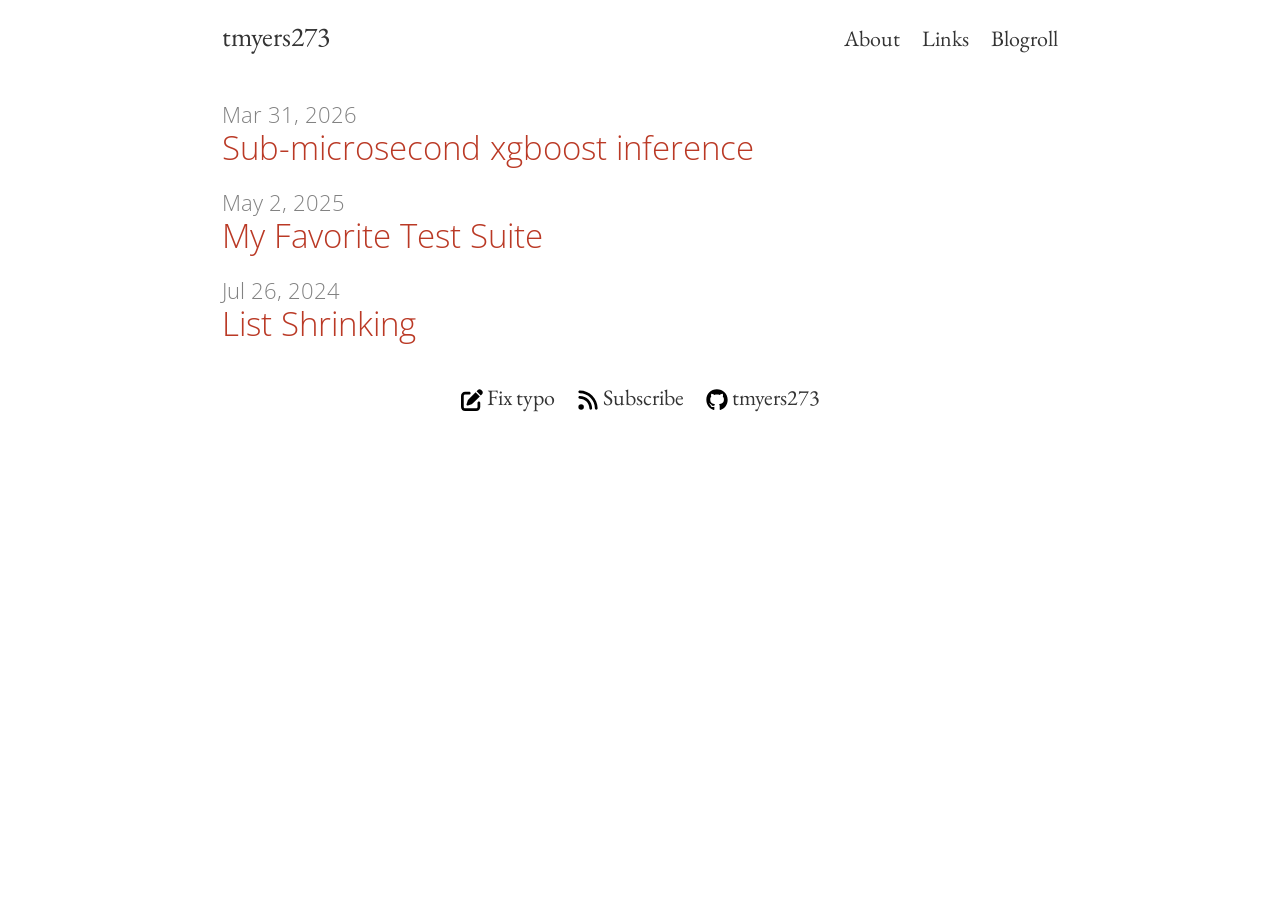
<file: index.html>
<!DOCTYPE html>
<html lang='en-US'>
<head>
  <meta charset='utf-8'>
  <meta name="viewport" content="width=device-width, initial-scale=1">
  <title>tmyers273</title>
  <meta name="description" content="Yet another programming blog by Tom Myers aka tmyers273.">
  <link rel="icon" href="/favicon.png" type="image/png">
  <link rel="icon" href="/favicon.svg" type="image/svg+xml">
  <link rel="canonical" href="https://matklad.github.io">
  <link rel="alternate" type="application/rss+xml" title="tmyers273" href="https://matklad.github.io/feed.xml">
  <style>
  @font-face {
    font-family: 'Open Sans'; src: url('/css/OpenSans-300-Normal.woff2') format('woff2');
    font-weight: 300; font-style: normal;
  }
  @font-face {
    font-family: 'JetBrains Mono'; src: url('/css/JetBrainsMono-400-Normal.woff2') format('woff2');
    font-weight: 400; font-style: normal;
  }
  @font-face {
    font-family: 'JetBrains Mono'; src: url('/css/JetBrainsMono-700-Normal.woff2') format('woff2');
    font-weight: 700; font-style: normal;
  }
  @font-face {
    font-family: 'EB Garamond'; src: url('/css/EBGaramond-400-Normal.woff2') format('woff2');
    font-weight: 400; font-style: normal;
  }
  @font-face {
    font-family: 'EB Garamond'; src: url('/css/EBGaramond-400-Italic.woff2') format('woff2');
    font-weight: 400; font-style: italic;
  }
  @font-face {
    font-family: 'EB Garamond'; src: url('/css/EBGaramond-700-Normal.woff2') format('woff2');
    font-weight: 700; font-style: normal;
  }
  @font-face {
    font-family: 'EB Garamond'; src: url('/css/EBGaramond-700-Italic.woff2') format('woff2');
    font-weight: 700; font-style: italic;
  }

  * { box-sizing: border-box; margin: 0; padding: 0; margin-block-start: 0; margin-block-end: 0; }

  body {
    max-width: 80ch;
    padding: 2ch;
    margin-left: auto;
    margin-right: auto;
  }

  header { margin-bottom: 2rem; }
  header > nav { display: flex; column-gap: 2ch; align-items: baseline; flex-wrap: wrap; }
  header a { font-style: normal; color: rgba(0, 0, 0, .8); text-decoration: none; }
  header a:hover { color: rgba(0, 0, 0, .8); text-decoration: underline; }
  header .title { font-size: 1.25em; flex-grow: 2; }

  footer { margin-top: 2rem; }
  footer > p { display: flex; column-gap: 2ch; justify-content: center; flex-wrap: wrap; }
  footer a { color: rgba(0, 0, 0, .8); text-decoration: none; white-space: nowrap; }
  footer i { vertical-align: middle; color: rgba(0, 0, 0, .8) }

  </style>

  <link rel="stylesheet" href="/css/main.css">
  
</head>

<body>
  <header>
    <nav>
      <a class="title" href="/">tmyers273</a>
      <a href="/about.html">About</a>
      <a href="/links.html">Links</a>
      <a href="/blogroll.html">Blogroll</a>
    </nav>
  </header>

  <main>
  <ul class="post-list">
<li>
  <h2><time class="meta" datetime="2026-03-31">Mar 31, 2026</time> <a href="/2026/03/31/sub-microsecond-inference-xgboost.html">Sub-microsecond xgboost inference</a></h2>
</li>
<li>
  <h2><time class="meta" datetime="2025-05-02">May 2, 2025</time> <a href="/2025/05/02/my-favorite-test-suite.html">My Favorite Test Suite</a></h2>
</li>
<li>
  <h2><time class="meta" datetime="2024-07-26">Jul 26, 2024</time> <a href="/2024/07/26/list-shrinking.html">List Shrinking</a></h2>
</li></ul>
  </main>

  <footer>
    <p>
      <a href="https://github.com/tmyers273/blog3/edit/master/src/templates.ts">
        <svg class="icon"><use href="/assets/icons.svg#edit"/></svg>
        Fix typo
      </a>
      <a href="/feed.xml">
        <svg class="icon"><use href="/assets/icons.svg#rss"/></svg>
        Subscribe
      </a>
      <a href="https://github.com/tmyers273">
        <svg class="icon"><use href="/assets/icons.svg#github"/></svg>
        tmyers273
      </a>
    </p>
  </footer>
</body>

</html>
</file>
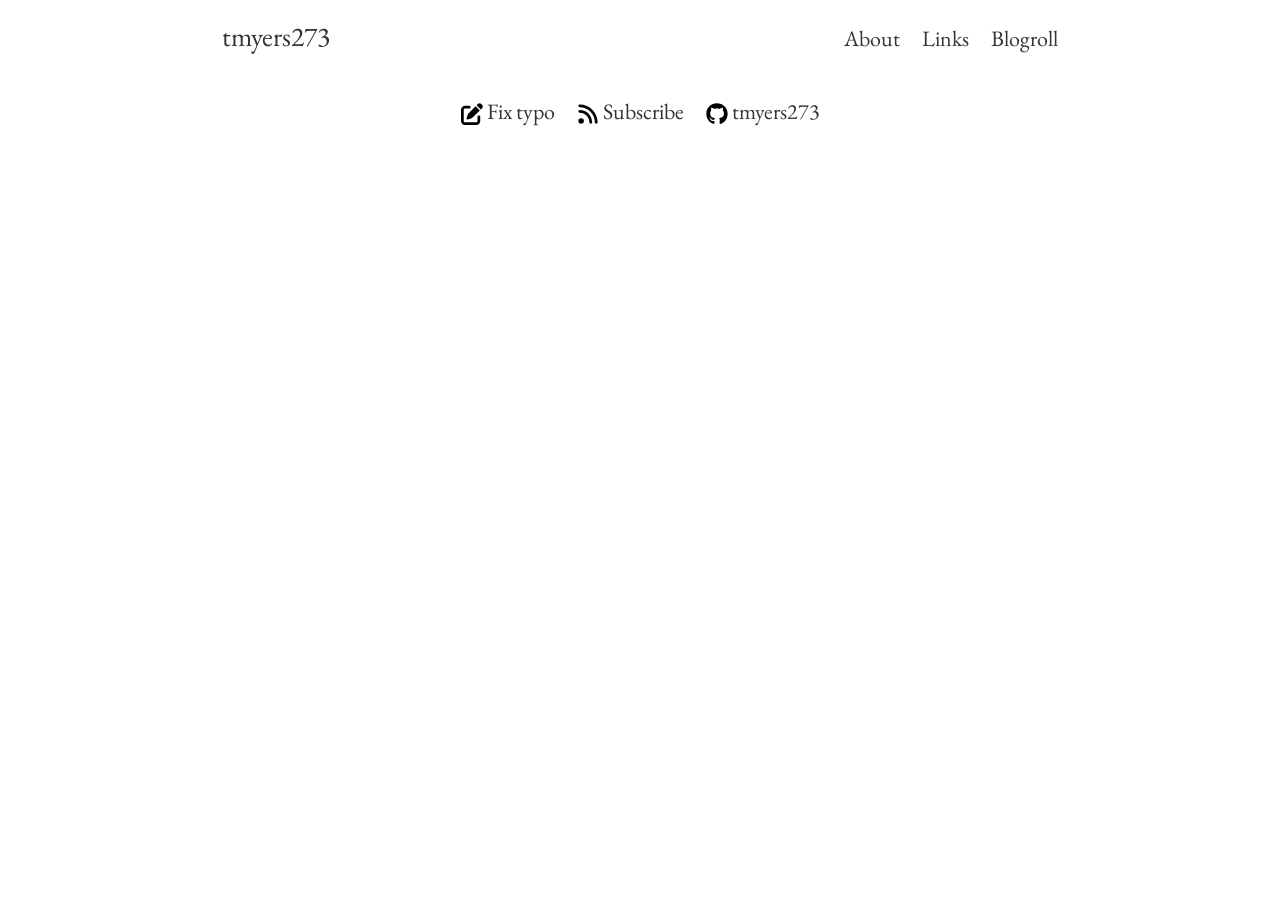
<file: blogroll.html>
<!DOCTYPE html>
<html lang='en-US'>
<head>
  <meta charset='utf-8'>
  <meta name="viewport" content="width=device-width, initial-scale=1">
  <title>tmyers273</title>
  <meta name="description" content="Yet another programming blog by Tom Myers aka tmyers273.">
  <link rel="icon" href="/favicon.png" type="image/png">
  <link rel="icon" href="/favicon.svg" type="image/svg+xml">
  <link rel="canonical" href="https://matklad.github.io">
  <link rel="alternate" type="application/rss+xml" title="tmyers273" href="https://matklad.github.io/feed.xml">
  <style>
  @font-face {
    font-family: 'Open Sans'; src: url('/css/OpenSans-300-Normal.woff2') format('woff2');
    font-weight: 300; font-style: normal;
  }
  @font-face {
    font-family: 'JetBrains Mono'; src: url('/css/JetBrainsMono-400-Normal.woff2') format('woff2');
    font-weight: 400; font-style: normal;
  }
  @font-face {
    font-family: 'JetBrains Mono'; src: url('/css/JetBrainsMono-700-Normal.woff2') format('woff2');
    font-weight: 700; font-style: normal;
  }
  @font-face {
    font-family: 'EB Garamond'; src: url('/css/EBGaramond-400-Normal.woff2') format('woff2');
    font-weight: 400; font-style: normal;
  }
  @font-face {
    font-family: 'EB Garamond'; src: url('/css/EBGaramond-400-Italic.woff2') format('woff2');
    font-weight: 400; font-style: italic;
  }
  @font-face {
    font-family: 'EB Garamond'; src: url('/css/EBGaramond-700-Normal.woff2') format('woff2');
    font-weight: 700; font-style: normal;
  }
  @font-face {
    font-family: 'EB Garamond'; src: url('/css/EBGaramond-700-Italic.woff2') format('woff2');
    font-weight: 700; font-style: italic;
  }

  * { box-sizing: border-box; margin: 0; padding: 0; margin-block-start: 0; margin-block-end: 0; }

  body {
    max-width: 80ch;
    padding: 2ch;
    margin-left: auto;
    margin-right: auto;
  }

  header { margin-bottom: 2rem; }
  header > nav { display: flex; column-gap: 2ch; align-items: baseline; flex-wrap: wrap; }
  header a { font-style: normal; color: rgba(0, 0, 0, .8); text-decoration: none; }
  header a:hover { color: rgba(0, 0, 0, .8); text-decoration: underline; }
  header .title { font-size: 1.25em; flex-grow: 2; }

  footer { margin-top: 2rem; }
  footer > p { display: flex; column-gap: 2ch; justify-content: center; flex-wrap: wrap; }
  footer a { color: rgba(0, 0, 0, .8); text-decoration: none; white-space: nowrap; }
  footer i { vertical-align: middle; color: rgba(0, 0, 0, .8) }

  </style>

  <link rel="stylesheet" href="/css/main.css">
  
</head>

<body>
  <header>
    <nav>
      <a class="title" href="/">tmyers273</a>
      <a href="/about.html">About</a>
      <a href="/links.html">Links</a>
      <a href="/blogroll.html">Blogroll</a>
    </nav>
  </header>

  <main>
  <ul class="post-list"></ul>
  </main>

  <footer>
    <p>
      <a href="https://github.com/tmyers273/blog3/edit/master/src/templates.ts">
        <svg class="icon"><use href="/assets/icons.svg#edit"/></svg>
        Fix typo
      </a>
      <a href="/feed.xml">
        <svg class="icon"><use href="/assets/icons.svg#rss"/></svg>
        Subscribe
      </a>
      <a href="https://github.com/tmyers273">
        <svg class="icon"><use href="/assets/icons.svg#github"/></svg>
        tmyers273
      </a>
    </p>
  </footer>
</body>

</html>
</file>
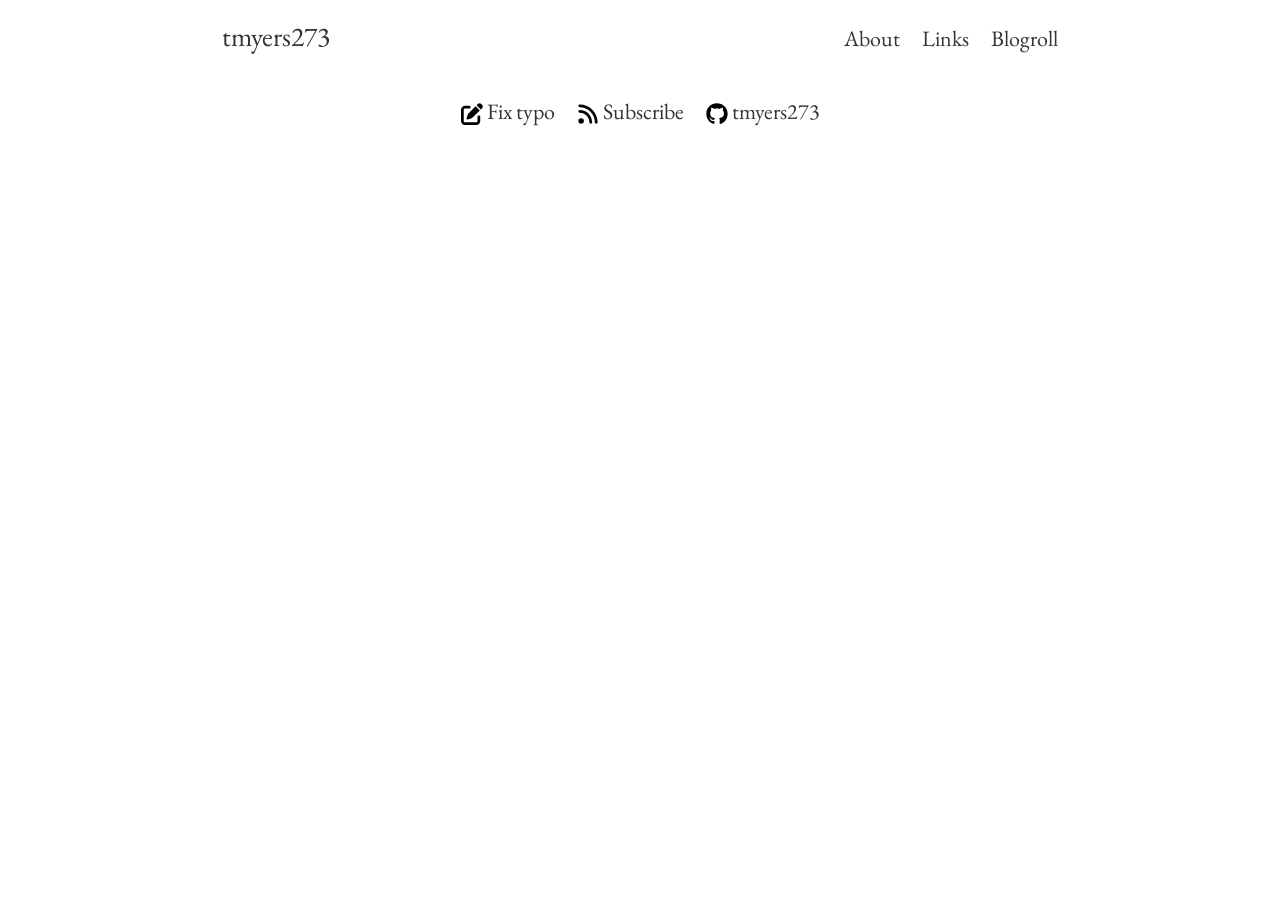
<file: links.html>
<!DOCTYPE html>
<html lang='en-US'>
<head>
  <meta charset='utf-8'>
  <meta name="viewport" content="width=device-width, initial-scale=1">
  <title>tmyers273</title>
  <meta name="description" content="Yet another programming blog by Tom Myers aka tmyers273.">
  <link rel="icon" href="/favicon.png" type="image/png">
  <link rel="icon" href="/favicon.svg" type="image/svg+xml">
  <link rel="canonical" href="https://matklad.github.io/links">
  <link rel="alternate" type="application/rss+xml" title="tmyers273" href="https://matklad.github.io/feed.xml">
  <style>
  @font-face {
    font-family: 'Open Sans'; src: url('/css/OpenSans-300-Normal.woff2') format('woff2');
    font-weight: 300; font-style: normal;
  }
  @font-face {
    font-family: 'JetBrains Mono'; src: url('/css/JetBrainsMono-400-Normal.woff2') format('woff2');
    font-weight: 400; font-style: normal;
  }
  @font-face {
    font-family: 'JetBrains Mono'; src: url('/css/JetBrainsMono-700-Normal.woff2') format('woff2');
    font-weight: 700; font-style: normal;
  }
  @font-face {
    font-family: 'EB Garamond'; src: url('/css/EBGaramond-400-Normal.woff2') format('woff2');
    font-weight: 400; font-style: normal;
  }
  @font-face {
    font-family: 'EB Garamond'; src: url('/css/EBGaramond-400-Italic.woff2') format('woff2');
    font-weight: 400; font-style: italic;
  }
  @font-face {
    font-family: 'EB Garamond'; src: url('/css/EBGaramond-700-Normal.woff2') format('woff2');
    font-weight: 700; font-style: normal;
  }
  @font-face {
    font-family: 'EB Garamond'; src: url('/css/EBGaramond-700-Italic.woff2') format('woff2');
    font-weight: 700; font-style: italic;
  }

  * { box-sizing: border-box; margin: 0; padding: 0; margin-block-start: 0; margin-block-end: 0; }

  body {
    max-width: 80ch;
    padding: 2ch;
    margin-left: auto;
    margin-right: auto;
  }

  header { margin-bottom: 2rem; }
  header > nav { display: flex; column-gap: 2ch; align-items: baseline; flex-wrap: wrap; }
  header a { font-style: normal; color: rgba(0, 0, 0, .8); text-decoration: none; }
  header a:hover { color: rgba(0, 0, 0, .8); text-decoration: underline; }
  header .title { font-size: 1.25em; flex-grow: 2; }

  footer { margin-top: 2rem; }
  footer > p { display: flex; column-gap: 2ch; justify-content: center; flex-wrap: wrap; }
  footer a { color: rgba(0, 0, 0, .8); text-decoration: none; white-space: nowrap; }
  footer i { vertical-align: middle; color: rgba(0, 0, 0, .8) }

  </style>

  <link rel="stylesheet" href="/css/main.css">
  
</head>

<body>
  <header>
    <nav>
      <a class="title" href="/">tmyers273</a>
      <a href="/about.html">About</a>
      <a href="/links.html">Links</a>
      <a href="/blogroll.html">Blogroll</a>
    </nav>
  </header>

  <main>
  
  </main>

  <footer>
    <p>
      <a href="https://github.com/tmyers273/blog3/edit/master/content/links.dj">
        <svg class="icon"><use href="/assets/icons.svg#edit"/></svg>
        Fix typo
      </a>
      <a href="/feed.xml">
        <svg class="icon"><use href="/assets/icons.svg#rss"/></svg>
        Subscribe
      </a>
      <a href="https://github.com/tmyers273">
        <svg class="icon"><use href="/assets/icons.svg#github"/></svg>
        tmyers273
      </a>
    </p>
  </footer>
</body>

</html>
</file>
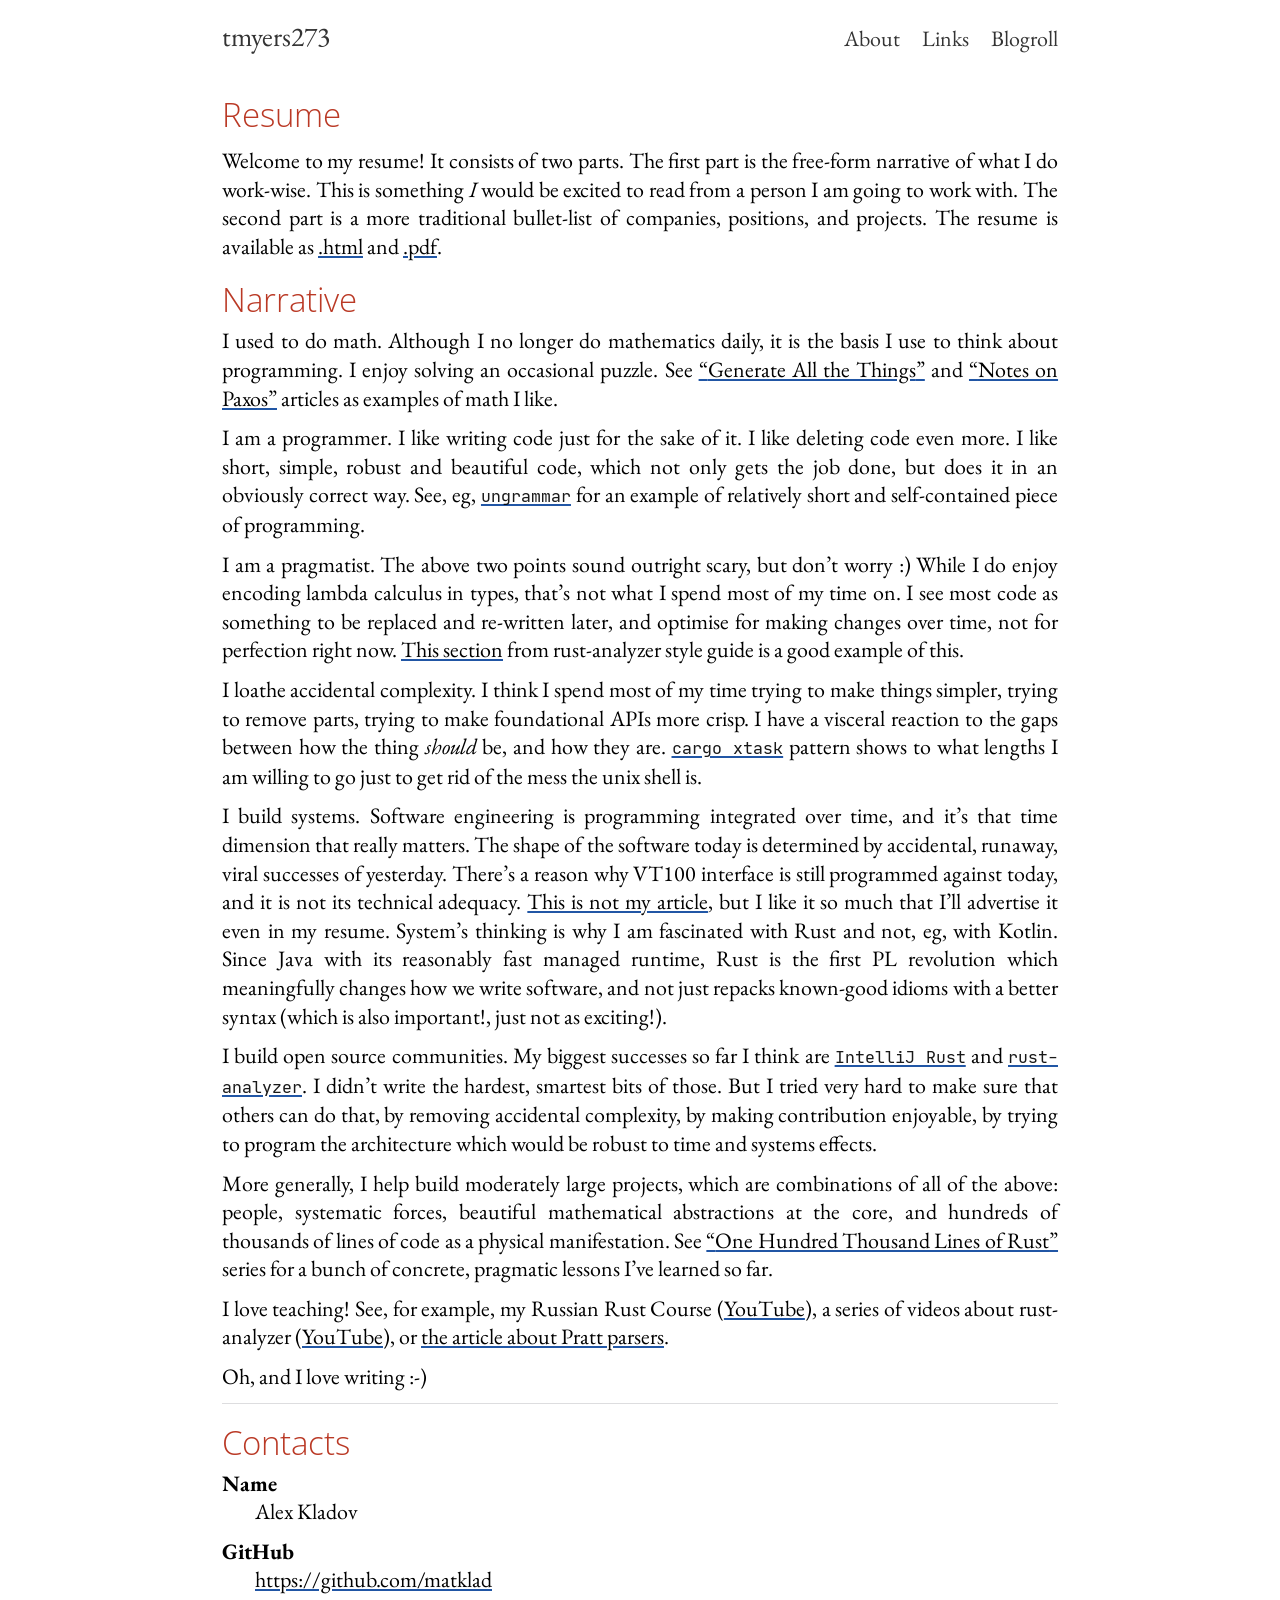
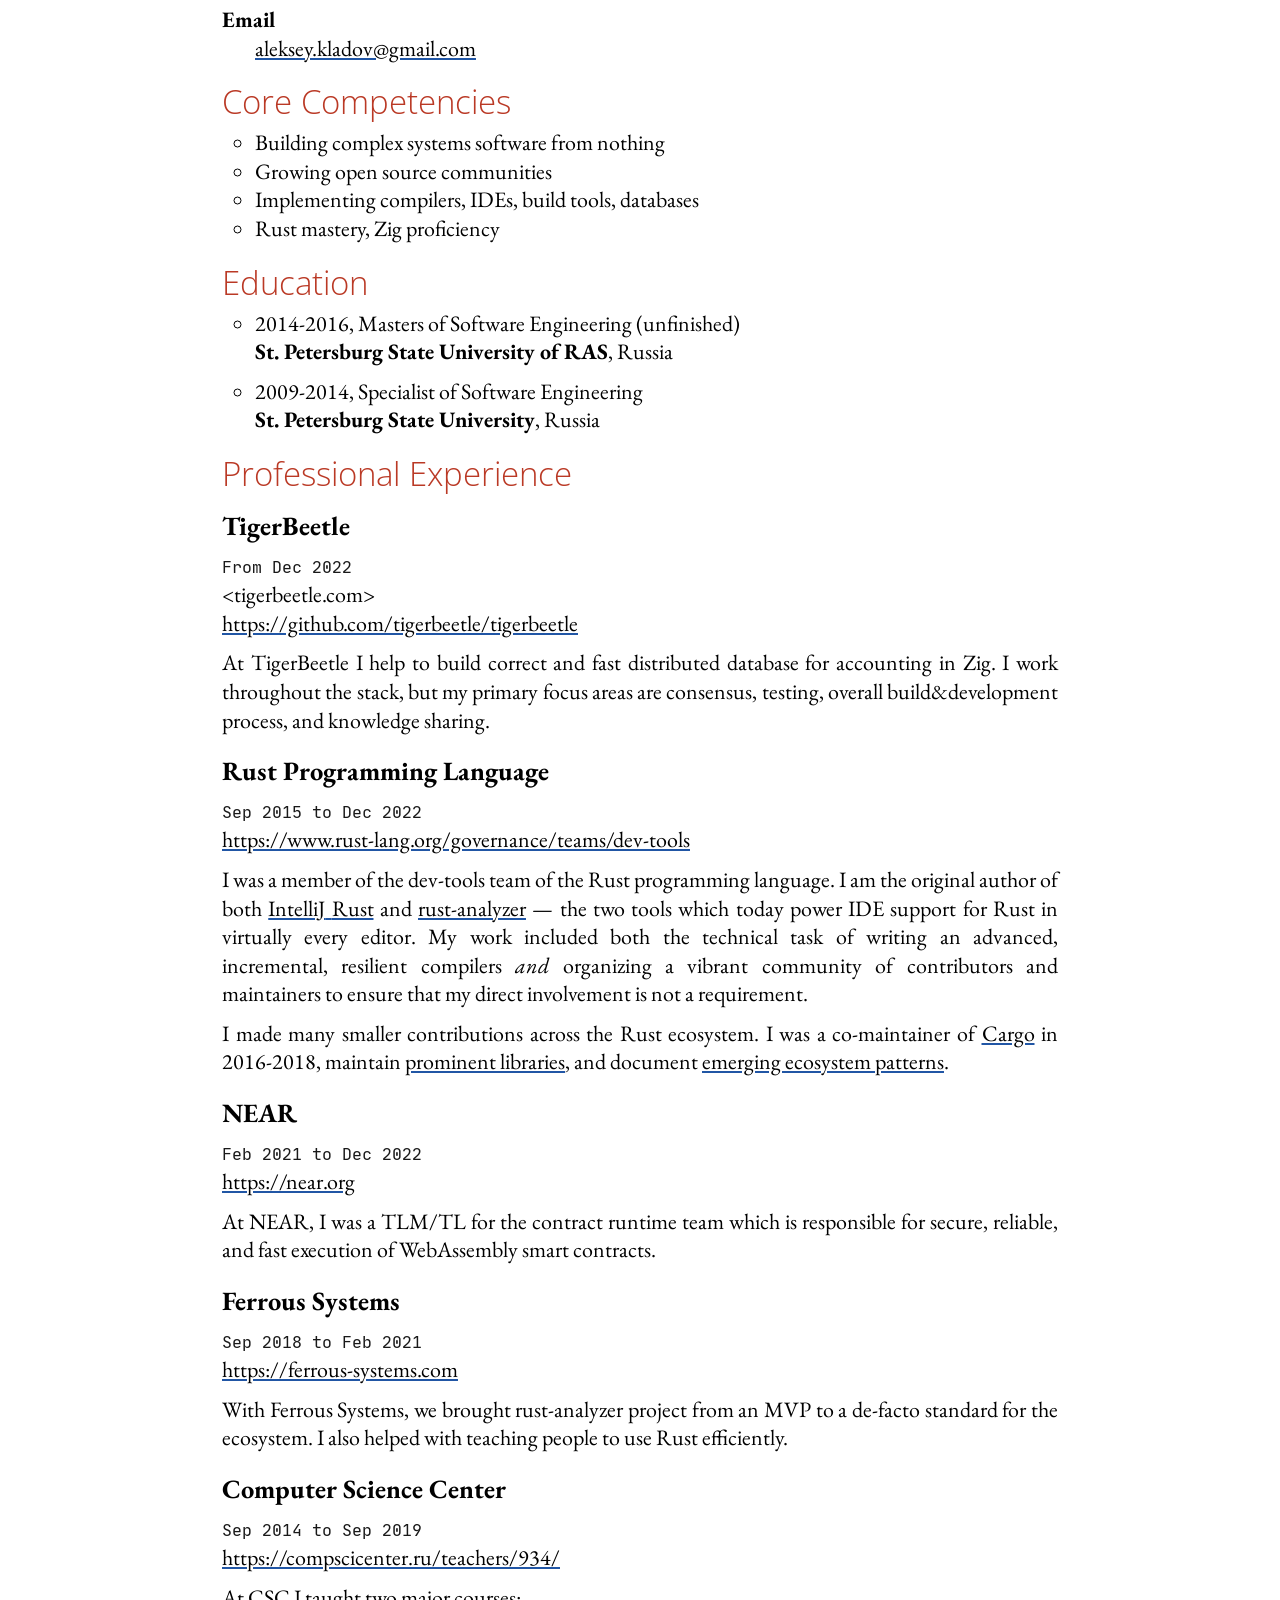
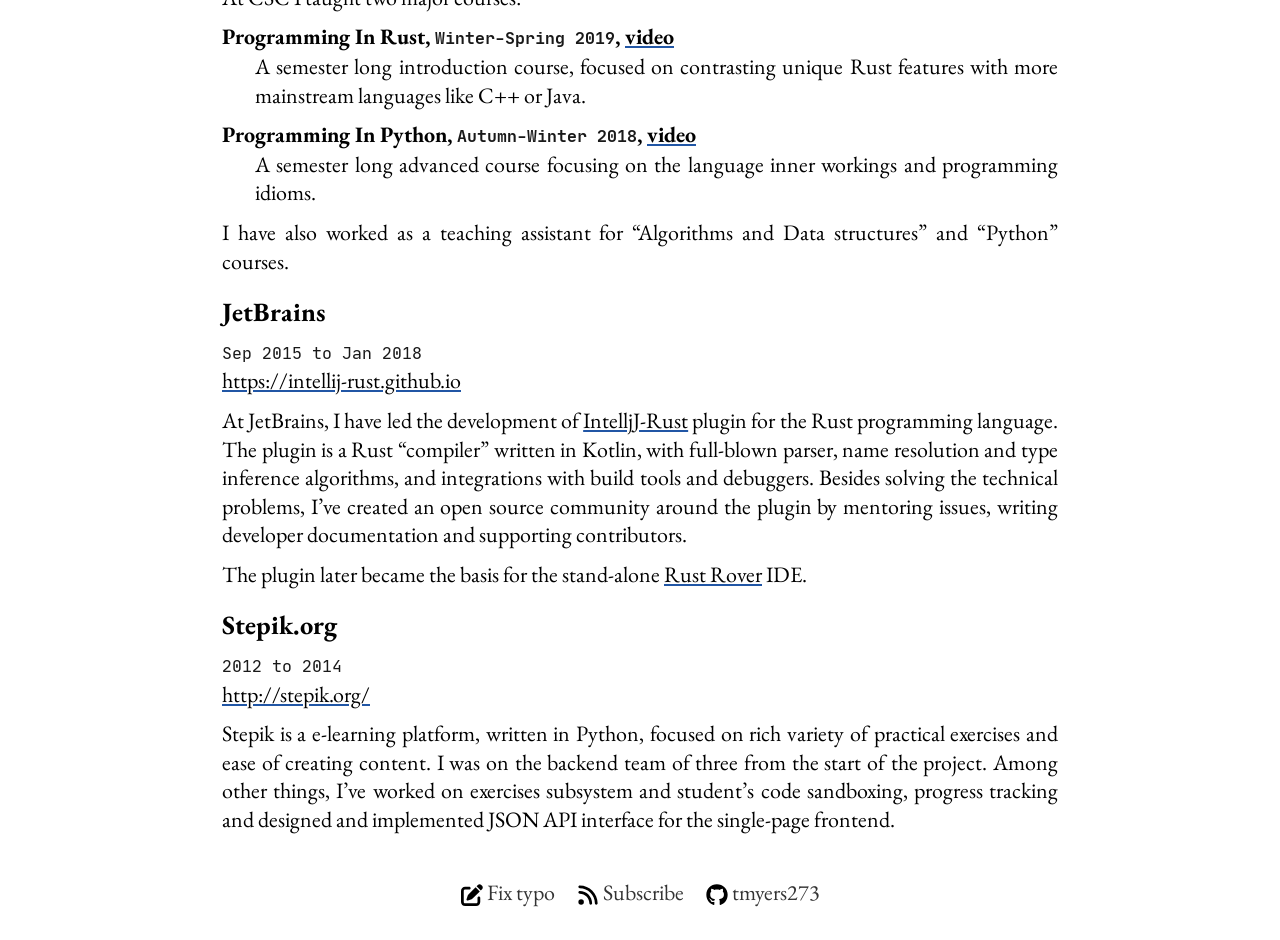
<file: resume.html>
<!DOCTYPE html>
<html lang='en-US'>
<head>
  <meta charset='utf-8'>
  <meta name="viewport" content="width=device-width, initial-scale=1">
  <title>tmyers273</title>
  <meta name="description" content="Yet another programming blog by Tom Myers aka tmyers273.">
  <link rel="icon" href="/favicon.png" type="image/png">
  <link rel="icon" href="/favicon.svg" type="image/svg+xml">
  <link rel="canonical" href="https://matklad.github.io/resume">
  <link rel="alternate" type="application/rss+xml" title="tmyers273" href="https://matklad.github.io/feed.xml">
  <style>
  @font-face {
    font-family: 'Open Sans'; src: url('/css/OpenSans-300-Normal.woff2') format('woff2');
    font-weight: 300; font-style: normal;
  }
  @font-face {
    font-family: 'JetBrains Mono'; src: url('/css/JetBrainsMono-400-Normal.woff2') format('woff2');
    font-weight: 400; font-style: normal;
  }
  @font-face {
    font-family: 'JetBrains Mono'; src: url('/css/JetBrainsMono-700-Normal.woff2') format('woff2');
    font-weight: 700; font-style: normal;
  }
  @font-face {
    font-family: 'EB Garamond'; src: url('/css/EBGaramond-400-Normal.woff2') format('woff2');
    font-weight: 400; font-style: normal;
  }
  @font-face {
    font-family: 'EB Garamond'; src: url('/css/EBGaramond-400-Italic.woff2') format('woff2');
    font-weight: 400; font-style: italic;
  }
  @font-face {
    font-family: 'EB Garamond'; src: url('/css/EBGaramond-700-Normal.woff2') format('woff2');
    font-weight: 700; font-style: normal;
  }
  @font-face {
    font-family: 'EB Garamond'; src: url('/css/EBGaramond-700-Italic.woff2') format('woff2');
    font-weight: 700; font-style: italic;
  }

  * { box-sizing: border-box; margin: 0; padding: 0; margin-block-start: 0; margin-block-end: 0; }

  body {
    max-width: 80ch;
    padding: 2ch;
    margin-left: auto;
    margin-right: auto;
  }

  header { margin-bottom: 2rem; }
  header > nav { display: flex; column-gap: 2ch; align-items: baseline; flex-wrap: wrap; }
  header a { font-style: normal; color: rgba(0, 0, 0, .8); text-decoration: none; }
  header a:hover { color: rgba(0, 0, 0, .8); text-decoration: underline; }
  header .title { font-size: 1.25em; flex-grow: 2; }

  footer { margin-top: 2rem; }
  footer > p { display: flex; column-gap: 2ch; justify-content: center; flex-wrap: wrap; }
  footer a { color: rgba(0, 0, 0, .8); text-decoration: none; white-space: nowrap; }
  footer i { vertical-align: middle; color: rgba(0, 0, 0, .8) }

  </style>

  <link rel="stylesheet" href="/css/main.css">
  <link rel="stylesheet" href="/css/resume.css">
</head>

<body>
  <header>
    <nav>
      <a class="title" href="/">tmyers273</a>
      <a href="/about.html">About</a>
      <a href="/links.html">Links</a>
      <a href="/blogroll.html">Blogroll</a>
    </nav>
  </header>

  <main>
  
<h1><span>Resume</span> </h1>
<p><span>Welcome to my resume!</span>
<span>It consists of two parts.</span>
<span>The first part is the free-form narrative of what I do work-wise.</span>
<span>This is something </span><em><span>I</span></em><span> would be excited to read from a person I am going to work with.</span>
<span>The second part is a more traditional bullet-list of companies, positions, and projects.</span>
<span>The resume is available as </span><a href="https://matklad.github.io/resume.html"><span>.html</span></a><span> and </span><a href="https://matklad.github.io/resume.pdf"><span>.pdf</span></a><span>.</span></p>
<section id="Narrative">

    <h2>
    <a href="#Narrative"><span>Narrative</span> </a>
    </h2>
<p><span>I used to do math.</span>
<span>Although I no longer do mathematics daily, it is the basis I use to think about programming.</span>
<span>I enjoy solving an occasional puzzle.</span>
<span>See </span><a href="https://matklad.github.io/2021/11/07/generate-all-the-things.html">&ldquo;<span>Generate All the Things</span>&rdquo;</a><span> and </span><a href="https://matklad.github.io/2020/11/01/notes-on-paxos.html">&ldquo;<span>Notes on Paxos</span>&rdquo;</a><span> articles as examples of math I like.</span></p>
<p><span>I am a programmer.</span>
<span>I like writing code just for the sake of it.</span>
<span>I like deleting code even more.</span>
<span>I like short, simple, robust and beautiful code, which not only gets the job done, but does it in an obviously correct way.</span>
<span>See, eg, </span><a href="https://github.com/rust-analyzer/ungrammar/tree/42810d770e4cddec2a5fff658489fa72f3b28a7c"><code>ungrammar</code></a><span> for an example of relatively short and self-contained piece of programming.</span></p>
<p><span>I am a pragmatist.</span>
<span>The above two points sound outright scary, but don</span>&rsquo;<span>t worry :)</span>
<span>While I do enjoy encoding lambda calculus in types, that</span>&rsquo;<span>s not what I spend most of my time on.</span>
<span>I see most code as something to be replaced and re-written later, and optimise for making changes over time, not for perfection right now.</span>
<a href="https://github.com/rust-analyzer/rust-analyzer/blob/d9b2291f546abc77d24499339a72a89127464b95/docs/dev/style.md#scale-of-changes"><span>This section</span></a><span> from rust-analyzer style guide is a good example of this.</span></p>
<p><span>I loathe accidental complexity.</span>
<span>I think I spend most of my time trying to make things simpler, trying to remove parts, trying to make foundational APIs more crisp.</span>
<span>I have a visceral reaction to the gaps between how the thing </span><em><span>should</span></em><span> be, and how they are.</span>
<a href="https://github.com/matklad/cargo-xtask/tree/a49054989203a877f899d1285b5f3d642cf36d11"><code>cargo xtask</code></a><span> pattern shows to what lengths I am willing to go just to get rid of the mess the unix shell is.</span></p>
<p><span>I build systems.</span>
<span>Software engineering is programming integrated over time, and it</span>&rsquo;<span>s that time dimension that really matters.</span>
<span>The shape of the software today is determined by accidental, runaway, viral successes of yesterday.</span>
<span>There</span>&rsquo;<span>s a reason why VT100 interface is still programmed against today, and it is not its technical adequacy.</span>
<a href="https://www.tedinski.com/2018/01/30/the-one-ring-problem-abstraction-and-power.html"><span>This is not my article</span></a><span>, but I like it so much that I</span>&rsquo;<span>ll advertise it even in my resume.</span>
<span>System</span>&rsquo;<span>s thinking is why I am fascinated with Rust and not, eg, with Kotlin.</span>
<span>Since Java with its reasonably fast managed runtime, Rust is the first PL revolution which meaningfully changes how we write software, and not just repacks known-good idioms with a better syntax (which is also important!, just not as exciting!).</span></p>
<p><span>I build open source communities.</span>
<span>My biggest successes so far I think are </span><a href="https://github.com/intellij-rust/intellij-rust"><code>IntelliJ Rust</code></a><span> and </span><a href="https://github.com/rust-analyzer/rust-analyzer"><code>rust-analyzer</code></a><span>.</span>
<span>I didn</span>&rsquo;<span>t write the hardest, smartest bits of those.</span>
<span>But I tried very hard to make sure that others can do that, by removing accidental complexity, by making contribution enjoyable, by trying to program the architecture which would be robust to time and systems effects.</span></p>
<p><span>More generally, I help build moderately large projects, which are combinations of all of the above: people, systematic forces, beautiful mathematical abstractions at the core, and hundreds of thousands of lines of code as a physical manifestation.</span>
<span>See </span><a href="https://matklad.github.io/2021/09/05/Rust100k.html">&ldquo;<span>One Hundred Thousand Lines of Rust</span>&rdquo;</a><span> series for a bunch of concrete, pragmatic lessons I</span>&rsquo;<span>ve learned so far.</span></p>
<p><span>I love teaching!</span>
<span>See, for example, my Russian Rust Course (</span><a href="https://www.youtube.com/watch?v=Oy_VYovfWyo&amp;list=PLlb7e2G7aSpTfhiECYNI2EZ1uAluUqE_e"><span>YouTube</span></a><span>), a series of videos about rust-analyzer (</span><a href="https://www.youtube.com/watch?v=I3RXottNwk0&amp;list=PLhb66M_x9UmrqXhQuIpWC5VgTdrGxMx3y"><span>YouTube</span></a><span>), or </span><a href="https://matklad.github.io/2020/04/13/simple-but-powerful-pratt-parsing.html"><span>the article about Pratt parsers</span></a><span>.</span></p>
<p><span>Oh, and I love writing :-)</span></p>
<hr class="page-break">
</section>
<section id="Contacts">

    <h2>
    <a href="#Contacts"><span>Contacts</span> </a>
    </h2>
<dl>
<dt><span>Name</span></dt>
<dd>
<p><span>Alex Kladov</span></p>
</dd>
<dt><span>GitHub</span></dt>
<dd>
<p><a href="https://github.com/matklad" class="url">https://github.com/matklad</a></p>
</dd>
<dt><span>Email</span></dt>
<dd>
<p><a href="mailto:aleksey.kladov@gmail.com">aleksey.kladov@gmail.com</a></p>
</dd>
</dl>
</section>
<section id="Core-Competencies">

    <h2>
    <a href="#Core-Competencies"><span>Core Competencies</span> </a>
    </h2>
<ul>
<li>
<span>Building complex systems software from nothing</span>
</li>
<li>
<span>Growing open source communities</span>
</li>
<li>
<span>Implementing compilers, IDEs, build tools, databases</span>
</li>
<li>
<span>Rust mastery, Zig proficiency</span>
</li>
</ul>
</section>
<section id="Education">

    <h2>
    <a href="#Education"><span>Education</span> </a>
    </h2>
<ul>
<li>
<p><span>2014-2016, Masters of Software Engineering (unfinished)</span><br>
<strong><span>St. Petersburg State University of RAS</span></strong><span>, Russia</span></p>
</li>
<li>
<p><span>2009-2014, Specialist of Software Engineering</span><br>
<strong><span>St. Petersburg State University</span></strong><span>, Russia</span></p>
</li>
</ul>
</section>
<section id="Professional-Experience">

    <h2>
    <a href="#Professional-Experience"><span>Professional Experience</span> </a>
    </h2>
<section id="TigerBeetle">

    <h3>
    <a href="#TigerBeetle"><span>TigerBeetle</span> </a>
    </h3>
<p><code>From Dec 2022</code><br>
<span>&lt;tigerbeetle.com&gt;</span><br>
<a href="https://github.com/tigerbeetle/tigerbeetle" class="url">https://github.com/tigerbeetle/tigerbeetle</a></p>
<p><span>At TigerBeetle I help to build correct and fast distributed database for accounting in Zig. I work</span>
<span>throughout the stack, but my primary focus areas are consensus, testing, overall</span>
<span>build&amp;development process, and knowledge sharing.</span></p>
</section>
<section id="Rust-Programming-Language">

    <h3>
    <a href="#Rust-Programming-Language"><span>Rust Programming Language</span> </a>
    </h3>
<p><code>Sep 2015 to Dec 2022</code><br>
<a href="https://www.rust-lang.org/governance/teams/dev-tools" class="url">https://www.rust-lang.org/governance/teams/dev-tools</a></p>
<p><span>I was a member of the dev-tools team of the Rust programming language. I am the</span>
<span>original author of both </span><a href="https://github.com/intellij-rust/intellij-rust"><span>IntelliJ</span>
<span>Rust</span></a><span> and </span><a href="https://github.com/rust-lang/rust-analyzer"><span>rust-analyzer</span></a><span> </span>&mdash;<span> the two</span>
<span>tools which today power IDE support for Rust in virtually every editor. My work</span>
<span>included both the technical task of writing an advanced, incremental, resilient</span>
<span>compilers </span><em><span>and</span></em><span> organizing a vibrant community of contributors and maintainers</span>
<span>to ensure that my direct involvement is not a requirement.</span></p>
<p><span>I made many smaller contributions across the Rust ecosystem. I was a</span>
<span>co-maintainer of </span><a href="https://github.com/rust-lang/cargo"><span>Cargo</span></a><span> in 2016-2018,</span>
<span>maintain </span><a href="https://github.com/matklad/once_cell/"><span>prominent libraries</span></a><span>, and</span>
<span>document </span><a href="https://github.com/matklad/cargo-xtask"><span>emerging ecosystem patterns</span></a><span>.</span></p>
</section>
<section id="NEAR">

    <h3>
    <a href="#NEAR"><span>NEAR</span> </a>
    </h3>
<p><code>Feb 2021 to Dec 2022</code><br>
<a href="https://near.org" class="url">https://near.org</a></p>
<p><span>At NEAR, I was a TLM/TL for the contract runtime team which is responsible for</span>
<span>secure, reliable, and fast execution of WebAssembly smart contracts.</span></p>
</section>
<section id="Ferrous-Systems">

    <h3>
    <a href="#Ferrous-Systems"><span>Ferrous Systems</span> </a>
    </h3>
<p><code>Sep 2018 to Feb 2021</code><br>
<a href="https://ferrous-systems.com" class="url">https://ferrous-systems.com</a></p>
<p><span>With Ferrous Systems, we brought rust-analyzer project from an MVP to a de-facto</span>
<span>standard for the ecosystem. I also helped with teaching people to use Rust</span>
<span>efficiently.</span></p>
</section>
<section id="Computer-Science-Center">

    <h3>
    <a href="#Computer-Science-Center"><span>Computer Science Center</span> </a>
    </h3>
<p><code>Sep 2014 to Sep 2019</code><br>
<a href="https://compscicenter.ru/teachers/934/" class="url">https://compscicenter.ru/teachers/934/</a></p>
<p><span>At CSC I taught two major courses:</span></p>
<dl>
<dt><span>Programming In Rust, </span><code>Winter-Spring 2019</code><span>, </span><a href="https://www.youtube.com/watch?v=Oy_VYovfWyo"><span>video</span></a></dt>
<dd>
<p><span>A semester long introduction course, focused on contrasting unique Rust</span>
<span>features with more mainstream languages like C++ or Java.</span></p>
</dd>
<dt><span>Programming In Python, </span><code>Autumn-Winter 2018</code><span>, </span><a href="https://www.youtube.com/watch?v=-py9GXvJk6A"><span>video</span></a></dt>
<dd>
<p><span>A semester long advanced course focusing on the language inner workings and</span>
<span>programming idioms.</span></p>
</dd>
</dl>
<p><span>I have also worked as a teaching assistant for </span>&ldquo;<span>Algorithms and Data structures</span>&rdquo;
<span>and </span>&ldquo;<span>Python</span>&rdquo;<span> courses.</span></p>
</section>
<section id="JetBrains">

    <h3>
    <a href="#JetBrains"><span>JetBrains</span> </a>
    </h3>
<p><code>Sep 2015 to Jan 2018</code><br>
<a href="https://intellij-rust.github.io" class="url">https://intellij-rust.github.io</a></p>
<p><span>At JetBrains, I have led the development of</span>
<a href="http://github.com/intellij-rust/intellij-rust"><span>IntelljJ-Rust</span></a><span> plugin for the Rust</span>
<span>programming language. The plugin is a Rust </span>&ldquo;<span>compiler</span>&rdquo;<span> written in Kotlin, with</span>
<span>full-blown parser, name resolution and type inference algorithms, and</span>
<span>integrations with build tools and debuggers. Besides solving the technical</span>
<span>problems, I</span>&rsquo;<span>ve created an open source community around the plugin by mentoring</span>
<span>issues, writing developer documentation and supporting contributors.</span></p>
<p><span>The plugin later became the basis for the stand-alone </span><a href="https://www.jetbrains.com/rust/"><span>Rust Rover</span></a>
<span>IDE.</span></p>
</section>
<section id="Stepik-org">

    <h3>
    <a href="#Stepik-org"><span>Stepik.org</span> </a>
    </h3>
<p><code>2012 to 2014</code><br>
<a href="http://stepik.org/" class="url">http://stepik.org/</a></p>
<p><span>Stepik is a e-learning platform, written in Python, focused on rich variety of</span>
<span>practical exercises and ease of creating content. I was on the backend team of</span>
<span>three from the start of the project. Among other things, I</span>&rsquo;<span>ve worked on</span>
<span>exercises subsystem and student</span>&rsquo;<span>s code sandboxing, progress tracking and</span>
<span>designed and implemented JSON API interface for the single-page frontend.</span></p>
</section>
</section>

  </main>

  <footer>
    <p>
      <a href="https://github.com/tmyers273/blog3/edit/master/content/resume.dj">
        <svg class="icon"><use href="/assets/icons.svg#edit"/></svg>
        Fix typo
      </a>
      <a href="/feed.xml">
        <svg class="icon"><use href="/assets/icons.svg#rss"/></svg>
        Subscribe
      </a>
      <a href="https://github.com/tmyers273">
        <svg class="icon"><use href="/assets/icons.svg#github"/></svg>
        tmyers273
      </a>
    </p>
  </footer>
</body>

</html>
</file>
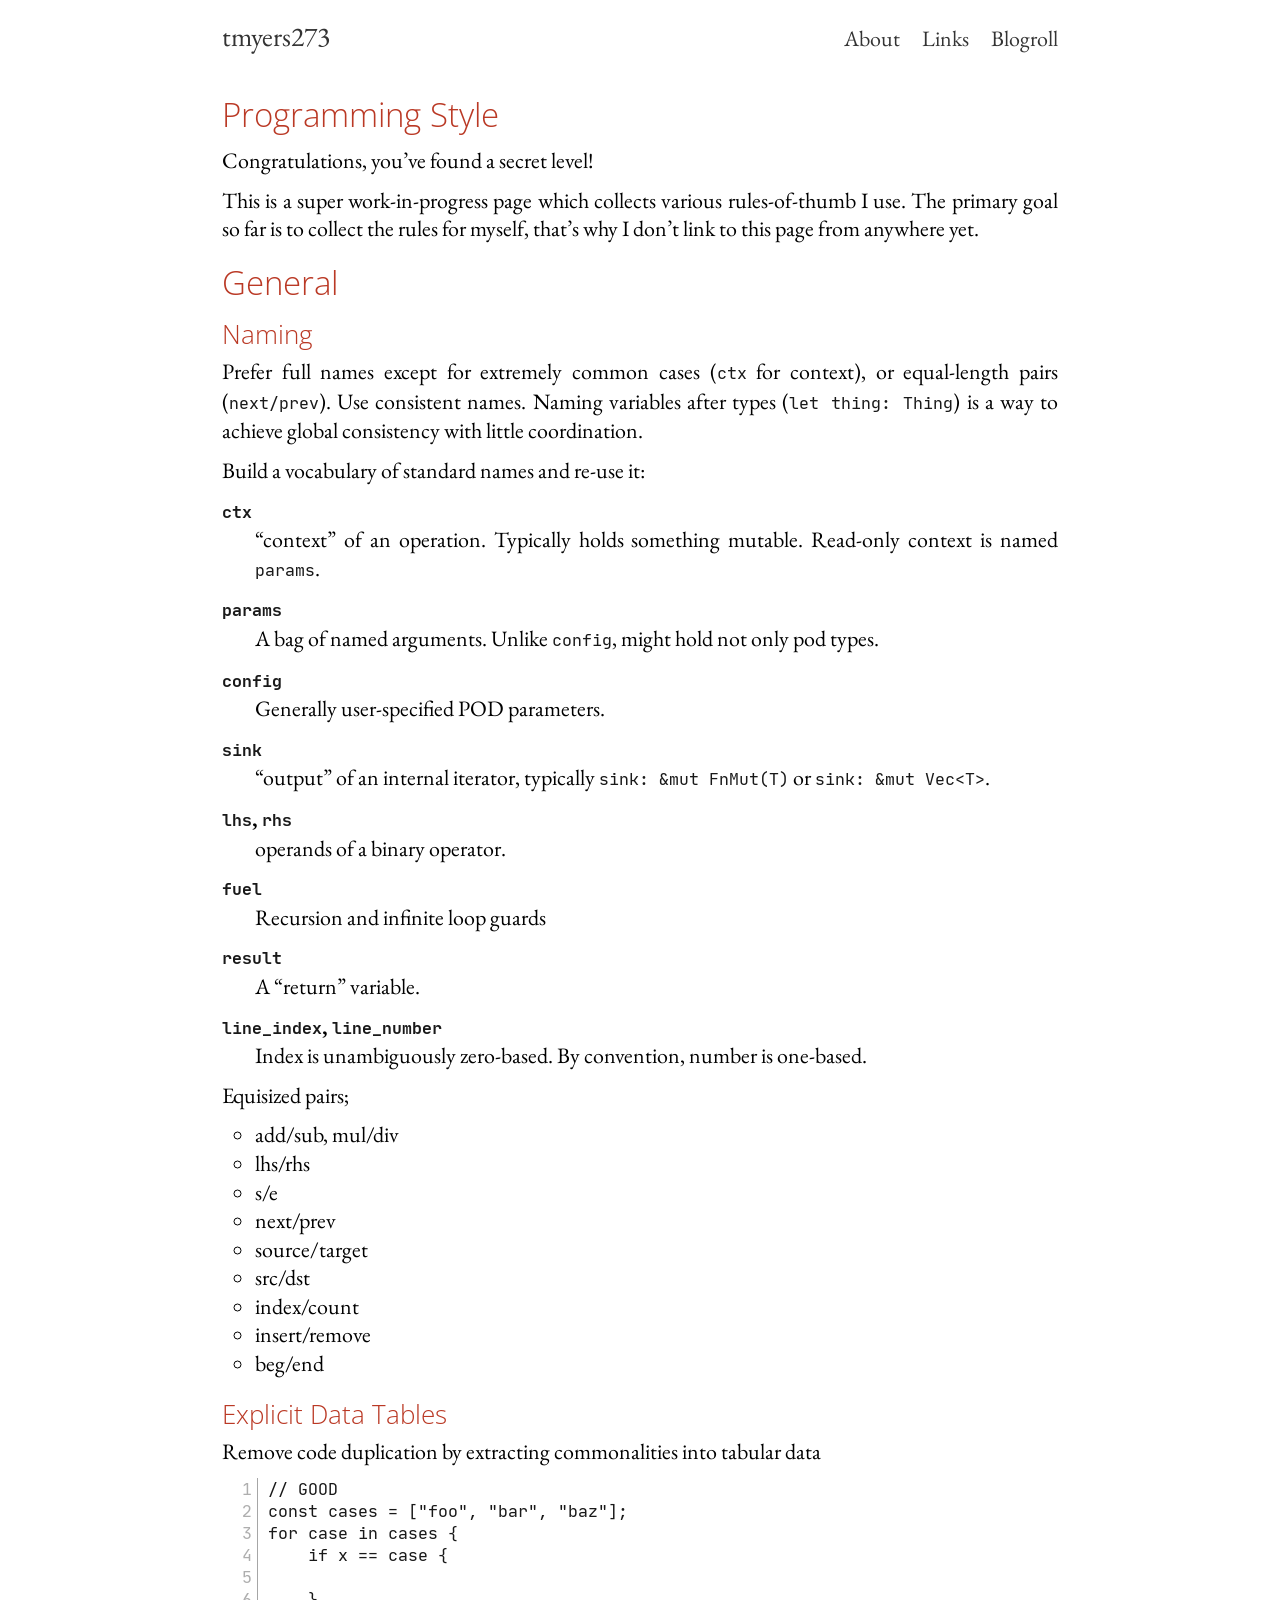
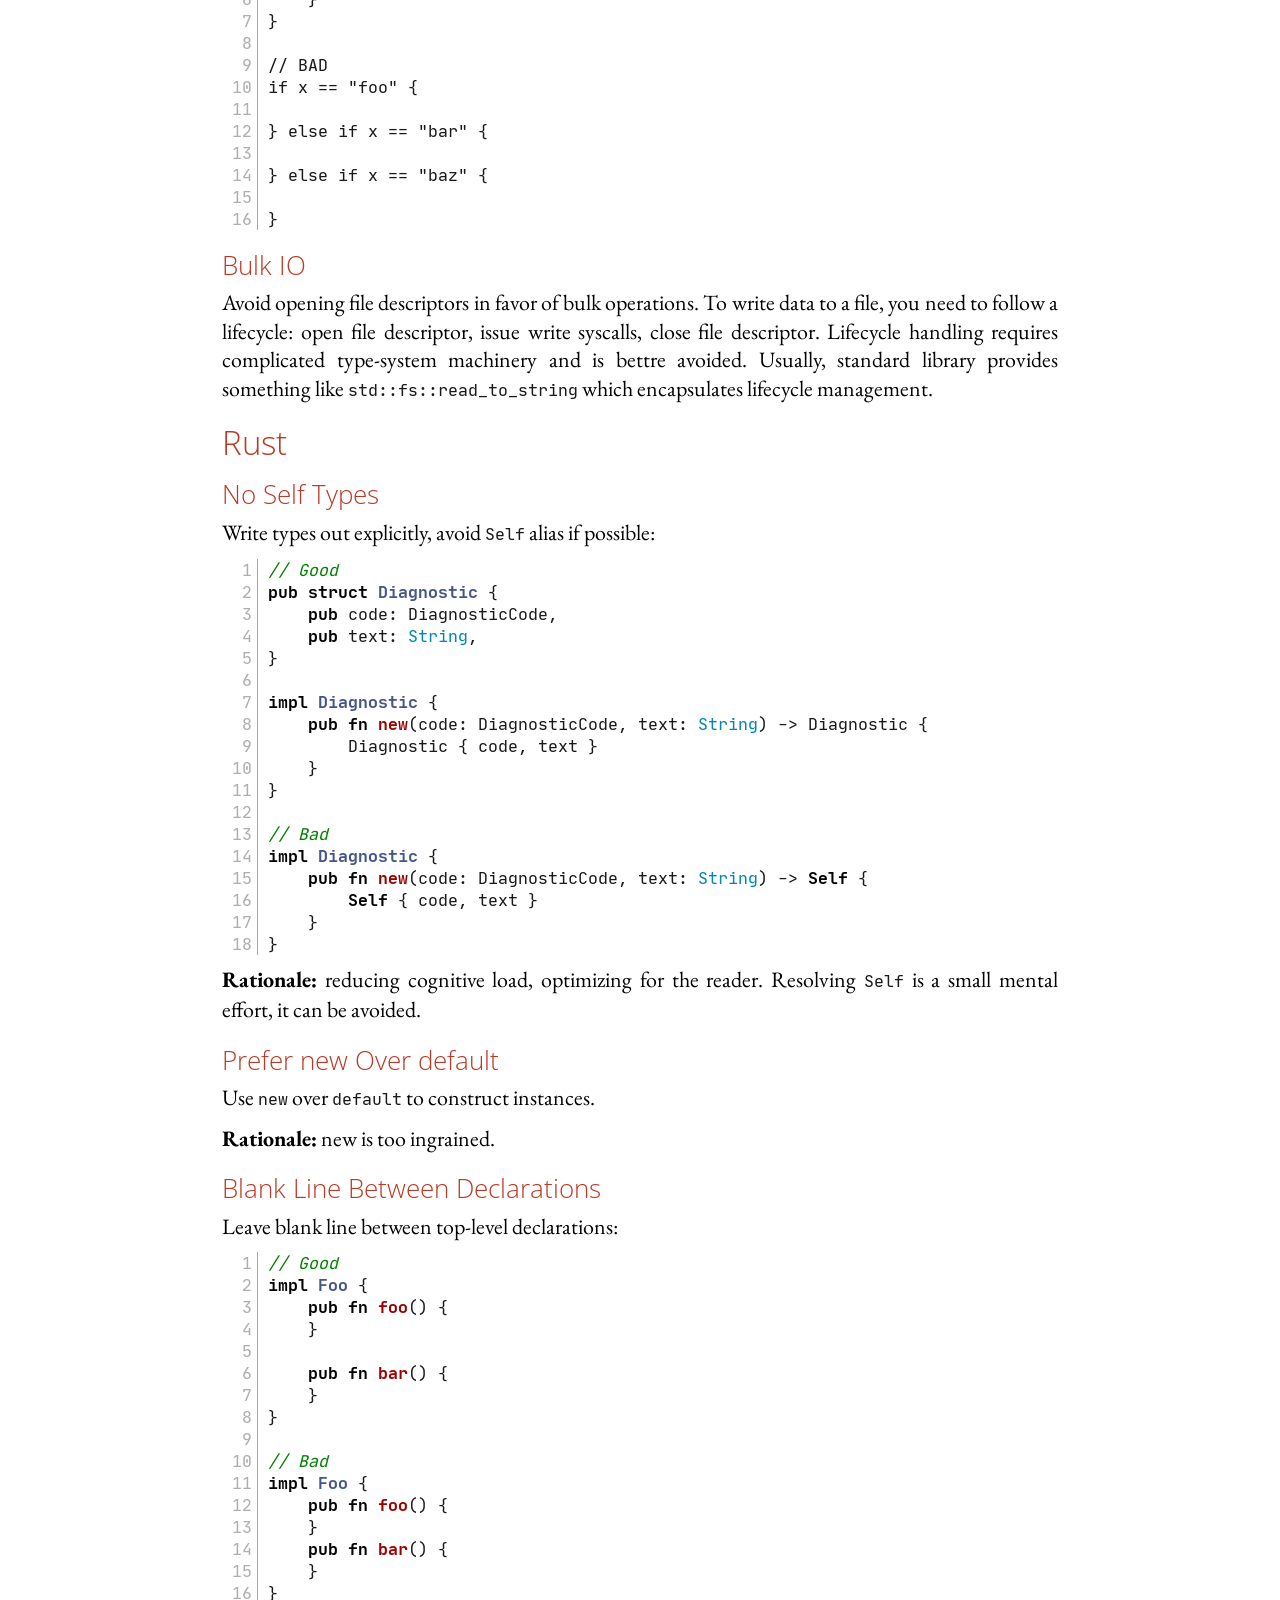
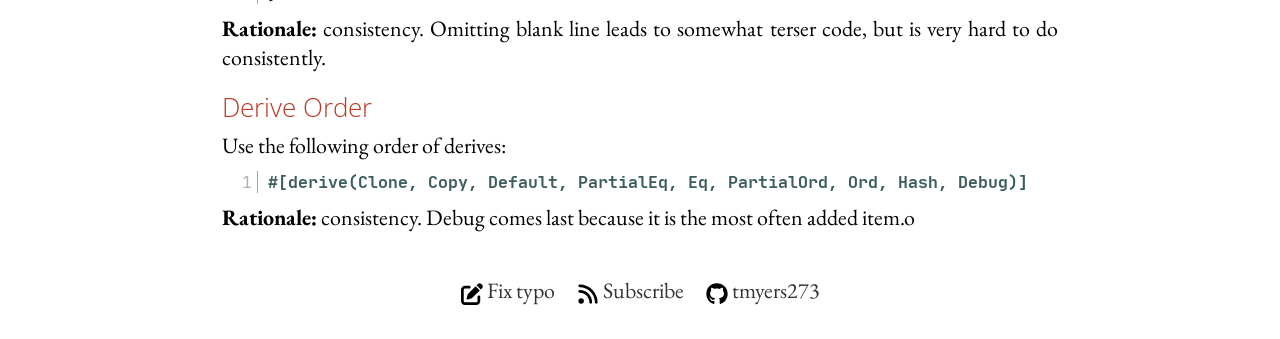
<file: style.html>
<!DOCTYPE html>
<html lang='en-US'>
<head>
  <meta charset='utf-8'>
  <meta name="viewport" content="width=device-width, initial-scale=1">
  <title>tmyers273</title>
  <meta name="description" content="Yet another programming blog by Tom Myers aka tmyers273.">
  <link rel="icon" href="/favicon.png" type="image/png">
  <link rel="icon" href="/favicon.svg" type="image/svg+xml">
  <link rel="canonical" href="https://matklad.github.io/style">
  <link rel="alternate" type="application/rss+xml" title="tmyers273" href="https://matklad.github.io/feed.xml">
  <style>
  @font-face {
    font-family: 'Open Sans'; src: url('/css/OpenSans-300-Normal.woff2') format('woff2');
    font-weight: 300; font-style: normal;
  }
  @font-face {
    font-family: 'JetBrains Mono'; src: url('/css/JetBrainsMono-400-Normal.woff2') format('woff2');
    font-weight: 400; font-style: normal;
  }
  @font-face {
    font-family: 'JetBrains Mono'; src: url('/css/JetBrainsMono-700-Normal.woff2') format('woff2');
    font-weight: 700; font-style: normal;
  }
  @font-face {
    font-family: 'EB Garamond'; src: url('/css/EBGaramond-400-Normal.woff2') format('woff2');
    font-weight: 400; font-style: normal;
  }
  @font-face {
    font-family: 'EB Garamond'; src: url('/css/EBGaramond-400-Italic.woff2') format('woff2');
    font-weight: 400; font-style: italic;
  }
  @font-face {
    font-family: 'EB Garamond'; src: url('/css/EBGaramond-700-Normal.woff2') format('woff2');
    font-weight: 700; font-style: normal;
  }
  @font-face {
    font-family: 'EB Garamond'; src: url('/css/EBGaramond-700-Italic.woff2') format('woff2');
    font-weight: 700; font-style: italic;
  }

  * { box-sizing: border-box; margin: 0; padding: 0; margin-block-start: 0; margin-block-end: 0; }

  body {
    max-width: 80ch;
    padding: 2ch;
    margin-left: auto;
    margin-right: auto;
  }

  header { margin-bottom: 2rem; }
  header > nav { display: flex; column-gap: 2ch; align-items: baseline; flex-wrap: wrap; }
  header a { font-style: normal; color: rgba(0, 0, 0, .8); text-decoration: none; }
  header a:hover { color: rgba(0, 0, 0, .8); text-decoration: underline; }
  header .title { font-size: 1.25em; flex-grow: 2; }

  footer { margin-top: 2rem; }
  footer > p { display: flex; column-gap: 2ch; justify-content: center; flex-wrap: wrap; }
  footer a { color: rgba(0, 0, 0, .8); text-decoration: none; white-space: nowrap; }
  footer i { vertical-align: middle; color: rgba(0, 0, 0, .8) }

  </style>

  <link rel="stylesheet" href="/css/main.css">
  
</head>

<body>
  <header>
    <nav>
      <a class="title" href="/">tmyers273</a>
      <a href="/about.html">About</a>
      <a href="/links.html">Links</a>
      <a href="/blogroll.html">Blogroll</a>
    </nav>
  </header>

  <main>
  
<h1><span>Programming Style</span> </h1>
<p><span>Congratulations, you</span>&rsquo;<span>ve found a secret level!</span></p>
<p><span>This is a super work-in-progress page which collects various rules-of-thumb I use.</span>
<span>The primary goal so far is to collect the rules for myself, that</span>&rsquo;<span>s why I don</span>&rsquo;<span>t link to this page from anywhere yet.</span></p>
<section id="General">

    <h2>
    <a href="#General"><span>General</span> </a>
    </h2>
<section id="Naming">

    <h3>
    <a href="#Naming"><span>Naming</span> </a>
    </h3>
<p><span>Prefer full names except for extremely common cases (</span><code>ctx</code><span> for context), or equal-length pairs</span>
<span>(</span><code>next/prev</code><span>). Use consistent names. Naming variables after types (</span><code>let thing: Thing</code><span>) is a way</span>
<span>to achieve global consistency with little coordination.</span></p>
<p><span>Build  a vocabulary of standard names and re-use it:</span></p>
<dl>
<dt><code>ctx</code></dt>
<dd>
<p>&ldquo;<span>context</span>&rdquo;<span> of an operation. Typically holds something mutable. Read-only</span>
<span>context is named </span><code>params</code><span>.</span></p>
</dd>
<dt><code>params</code></dt>
<dd>
<p><span>A bag of named arguments. Unlike </span><code>config</code><span>, might hold not only pod types.</span></p>
</dd>
<dt><code>config</code></dt>
<dd>
<p><span>Generally user-specified POD parameters.</span></p>
</dd>
<dt><code>sink</code></dt>
<dd>
<p>&ldquo;<span>output</span>&rdquo;<span> of an internal iterator, typically </span><code>sink: &amp;mut FnMut(T)</code><span> or </span><code>sink: &amp;mut Vec&lt;T&gt;</code><span>.</span></p>
</dd>
<dt><code>lhs</code><span>, </span><code>rhs</code></dt>
<dd>
<p><span>operands of a binary operator.</span></p>
</dd>
<dt><code>fuel</code></dt>
<dd>
<p><span>Recursion and infinite loop guards</span></p>
</dd>
<dt><code>result</code></dt>
<dd>
<p><span>A </span>&ldquo;<span>return</span>&rdquo;<span> variable.</span></p>
</dd>
<dt><code>line_index</code><span>, </span><code>line_number</code></dt>
<dd>
<p><span>Index is unambiguously zero-based. By convention, number is one-based.</span></p>
</dd>
</dl>
<p><span>Equisized pairs;</span></p>
<ul>
<li>
<span>add/sub, mul/div</span>
</li>
<li>
<span>lhs/rhs</span>
</li>
<li>
<span>s/e</span>
</li>
<li>
<span>next/prev</span>
</li>
<li>
<span>source/target</span>
</li>
<li>
<span>src/dst</span>
</li>
<li>
<span>index/count</span>
</li>
<li>
<span>insert/remove</span>
</li>
<li>
<span>beg/end</span>
</li>
</ul>
</section>
<section id="Explicit-Data-Tables">

    <h3>
    <a href="#Explicit-Data-Tables"><span>Explicit Data Tables</span> </a>
    </h3>
<p><span>Remove code duplication by extracting commonalities into tabular data</span></p>

<figure class="code-block">


<pre><code><span class="line">// GOOD</span>
<span class="line">const cases = ["foo", "bar", "baz"];</span>
<span class="line">for case in cases {</span>
<span class="line">    if x == case {</span>
<span class="line"></span>
<span class="line">    }</span>
<span class="line">}</span>
<span class="line"></span>
<span class="line">// BAD</span>
<span class="line">if x == "foo" {</span>
<span class="line"></span>
<span class="line">} else if x == "bar" {</span>
<span class="line"></span>
<span class="line">} else if x == "baz" {</span>
<span class="line"></span>
<span class="line">}</span></code></pre>

</figure>
</section>
<section id="Bulk-IO">

    <h3>
    <a href="#Bulk-IO"><span>Bulk IO</span> </a>
    </h3>
<p><span>Avoid opening file descriptors in favor of bulk operations. To write data to a file, you need to</span>
<span>follow a lifecycle: open file descriptor, issue write syscalls, close file descriptor. Lifecycle</span>
<span>handling requires complicated type-system machinery and is bettre avoided. Usually, standard library</span>
<span>provides something like </span><code>std::fs::read_to_string</code><span> which encapsulates lifecycle management.</span></p>
</section>
</section>
<section id="Rust">

    <h2>
    <a href="#Rust"><span>Rust</span> </a>
    </h2>
<section id="No-Self-Types">

    <h3>
    <a href="#No-Self-Types"><span>No Self Types</span> </a>
    </h3>
<p><span>Write types out explicitly, avoid </span><code>Self</code><span> alias if possible:</span></p>

<figure class="code-block">


<pre><code><span class="line"><span class="hl-comment">// Good</span></span>
<span class="line"><span class="hl-keyword">pub</span> <span class="hl-keyword">struct</span> <span class="hl-title class_">Diagnostic</span> {</span>
<span class="line">    <span class="hl-keyword">pub</span> code: DiagnosticCode,</span>
<span class="line">    <span class="hl-keyword">pub</span> text: <span class="hl-type">String</span>,</span>
<span class="line">}</span>
<span class="line"></span>
<span class="line"><span class="hl-keyword">impl</span> <span class="hl-title class_">Diagnostic</span> {</span>
<span class="line">    <span class="hl-keyword">pub</span> <span class="hl-keyword">fn</span> <span class="hl-title function_">new</span>(code: DiagnosticCode, text: <span class="hl-type">String</span>) <span class="hl-punctuation">-&gt;</span> Diagnostic {</span>
<span class="line">        Diagnostic { code, text }</span>
<span class="line">    }</span>
<span class="line">}</span>
<span class="line"></span>
<span class="line"><span class="hl-comment">// Bad</span></span>
<span class="line"><span class="hl-keyword">impl</span> <span class="hl-title class_">Diagnostic</span> {</span>
<span class="line">    <span class="hl-keyword">pub</span> <span class="hl-keyword">fn</span> <span class="hl-title function_">new</span>(code: DiagnosticCode, text: <span class="hl-type">String</span>) <span class="hl-punctuation">-&gt;</span> <span class="hl-keyword">Self</span> {</span>
<span class="line">        <span class="hl-keyword">Self</span> { code, text }</span>
<span class="line">    }</span>
<span class="line">}</span></code></pre>

</figure>
<p><strong><span>Rationale:</span></strong><span> reducing cognitive load, optimizing for the reader.</span>
<span>Resolving </span><code>Self</code><span> is a small mental effort, it can be avoided.</span></p>
</section>
<section id="Prefer-new-Over-default">

    <h3>
    <a href="#Prefer-new-Over-default"><span>Prefer new Over default</span> </a>
    </h3>
<p><span>Use </span><code>new</code><span> over </span><code>default</code><span> to construct instances.</span></p>
<p><strong><span>Rationale:</span></strong><span> new is too ingrained.</span></p>
</section>
<section id="Blank-Line-Between-Declarations">

    <h3>
    <a href="#Blank-Line-Between-Declarations"><span>Blank Line Between Declarations</span> </a>
    </h3>
<p><span>Leave blank line between top-level declarations:</span></p>

<figure class="code-block">


<pre><code><span class="line"><span class="hl-comment">// Good</span></span>
<span class="line"><span class="hl-keyword">impl</span> <span class="hl-title class_">Foo</span> {</span>
<span class="line">    <span class="hl-keyword">pub</span> <span class="hl-keyword">fn</span> <span class="hl-title function_">foo</span>() {</span>
<span class="line">    }</span>
<span class="line"></span>
<span class="line">    <span class="hl-keyword">pub</span> <span class="hl-keyword">fn</span> <span class="hl-title function_">bar</span>() {</span>
<span class="line">    }</span>
<span class="line">}</span>
<span class="line"></span>
<span class="line"><span class="hl-comment">// Bad</span></span>
<span class="line"><span class="hl-keyword">impl</span> <span class="hl-title class_">Foo</span> {</span>
<span class="line">    <span class="hl-keyword">pub</span> <span class="hl-keyword">fn</span> <span class="hl-title function_">foo</span>() {</span>
<span class="line">    }</span>
<span class="line">    <span class="hl-keyword">pub</span> <span class="hl-keyword">fn</span> <span class="hl-title function_">bar</span>() {</span>
<span class="line">    }</span>
<span class="line">}</span></code></pre>

</figure>
<p><strong><span>Rationale:</span></strong><span> consistency.</span>
<span>Omitting blank line leads to somewhat terser code, but is very hard to do consistently.</span></p>
</section>
<section id="Derive-Order">

    <h3>
    <a href="#Derive-Order"><span>Derive Order</span> </a>
    </h3>
<p><span>Use the following order of derives:</span></p>

<figure class="code-block">


<pre><code><span class="line"><span class="hl-meta">#[derive(Clone, Copy, Default, PartialEq, Eq, PartialOrd, Ord, Hash, Debug)]</span></span></code></pre>

</figure>
<p><strong><span>Rationale:</span></strong><span> consistency.</span>
<span>Debug comes last because it is the most often added item.o</span></p>
</section>
</section>

  </main>

  <footer>
    <p>
      <a href="https://github.com/tmyers273/blog3/edit/master/content/style.dj">
        <svg class="icon"><use href="/assets/icons.svg#edit"/></svg>
        Fix typo
      </a>
      <a href="/feed.xml">
        <svg class="icon"><use href="/assets/icons.svg#rss"/></svg>
        Subscribe
      </a>
      <a href="https://github.com/tmyers273">
        <svg class="icon"><use href="/assets/icons.svg#github"/></svg>
        tmyers273
      </a>
    </p>
  </footer>
</body>

</html>
</file>
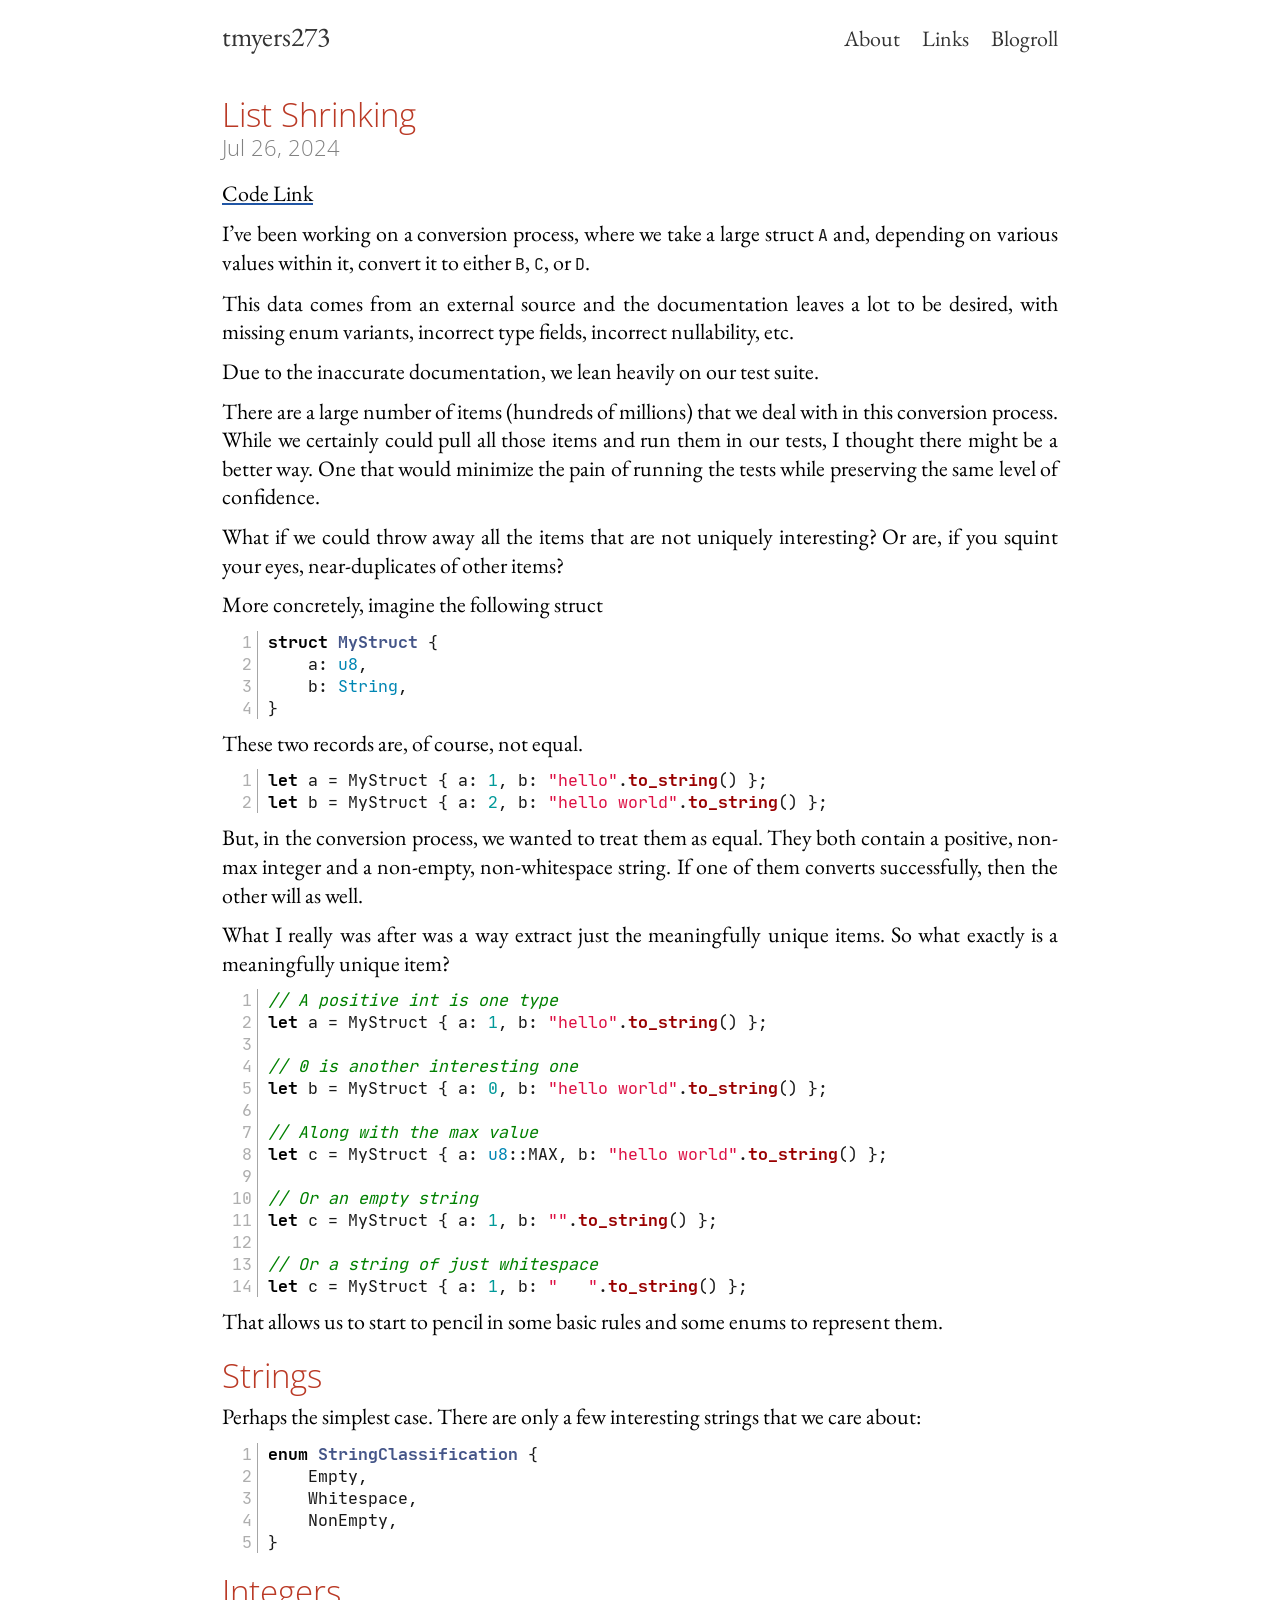
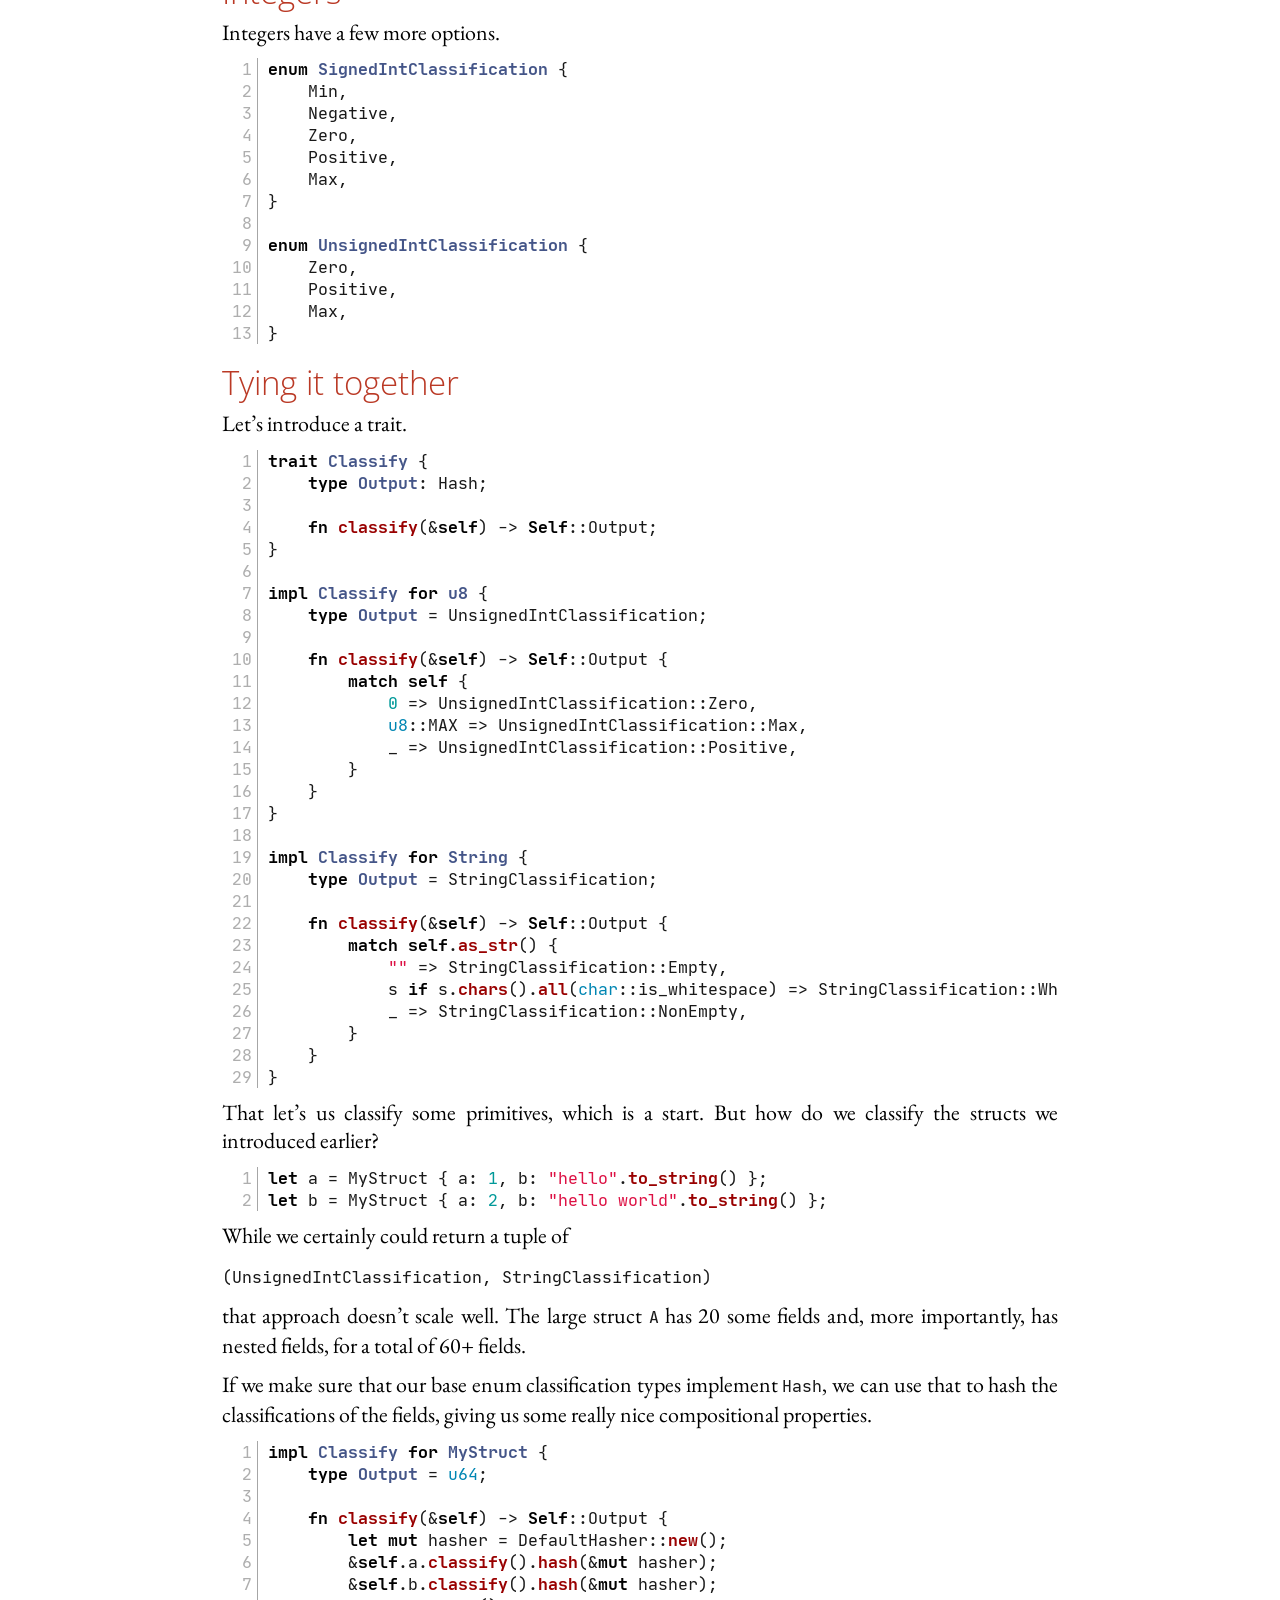
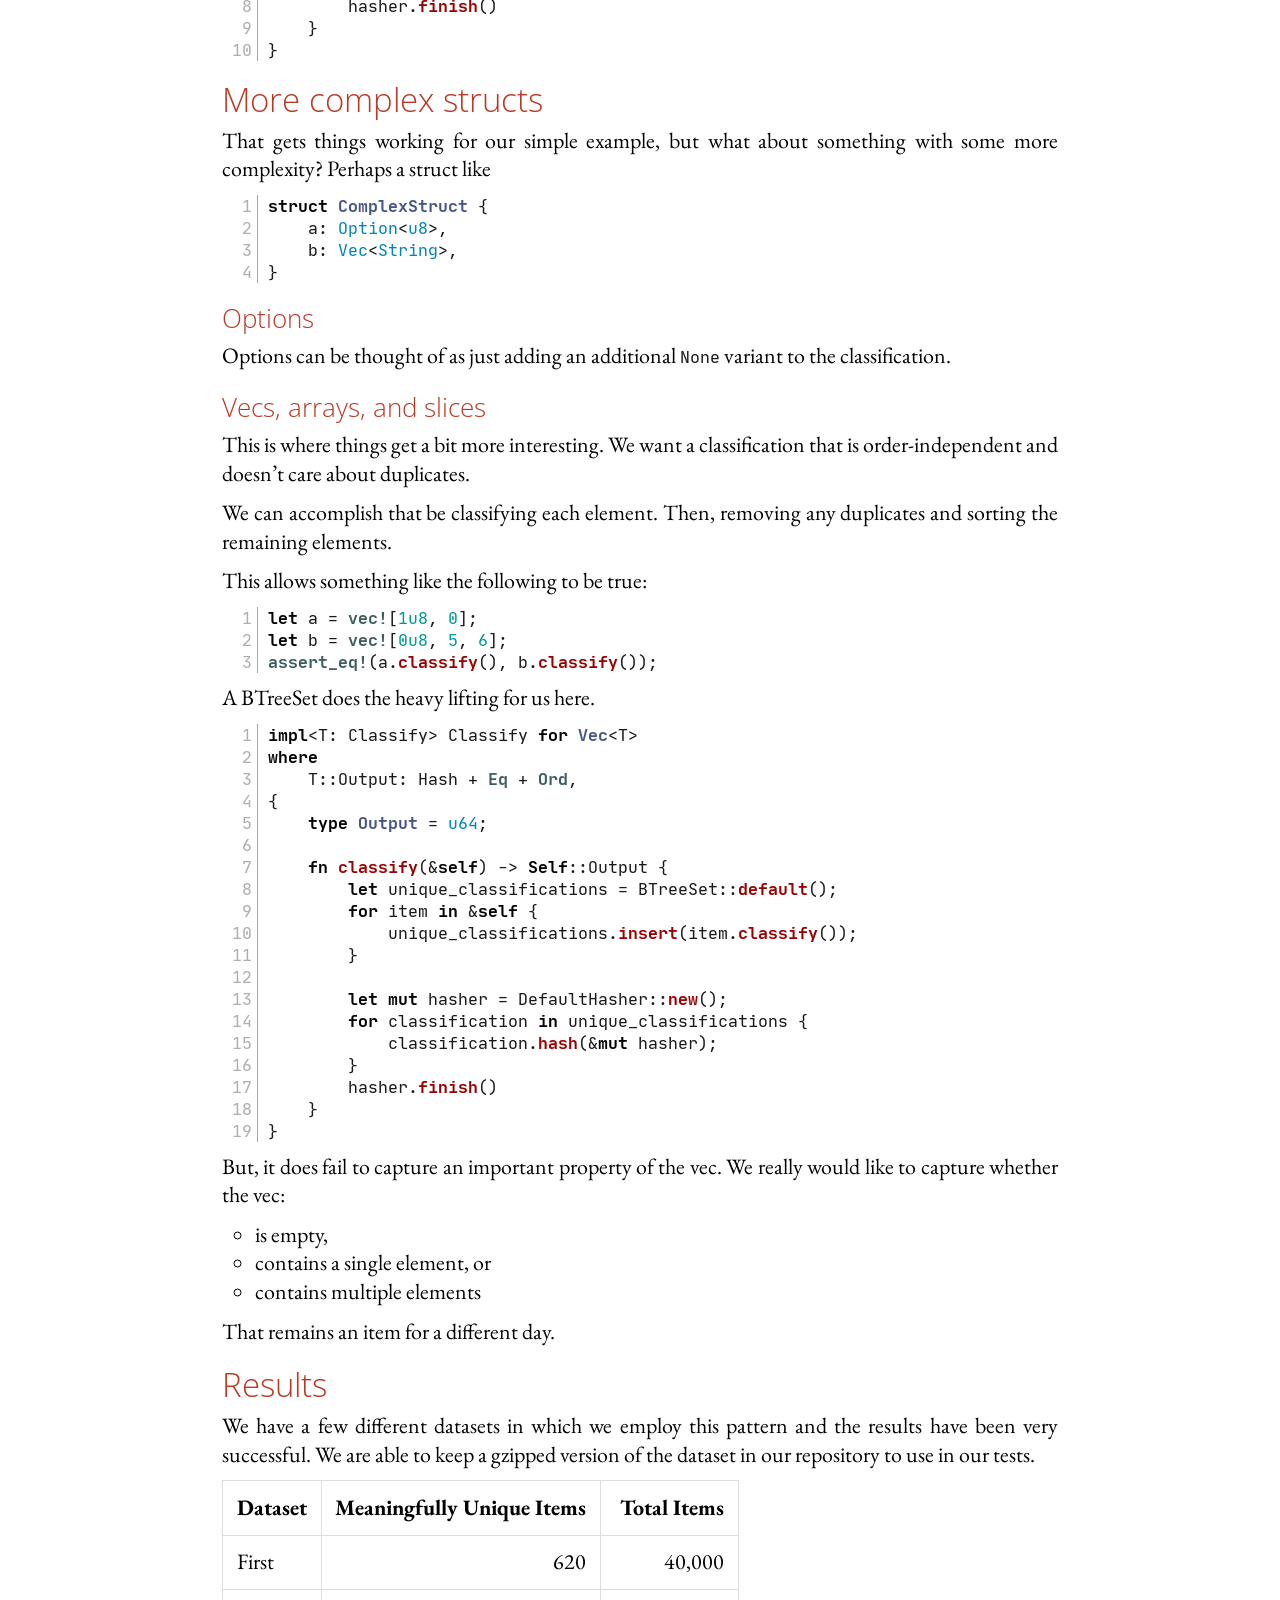
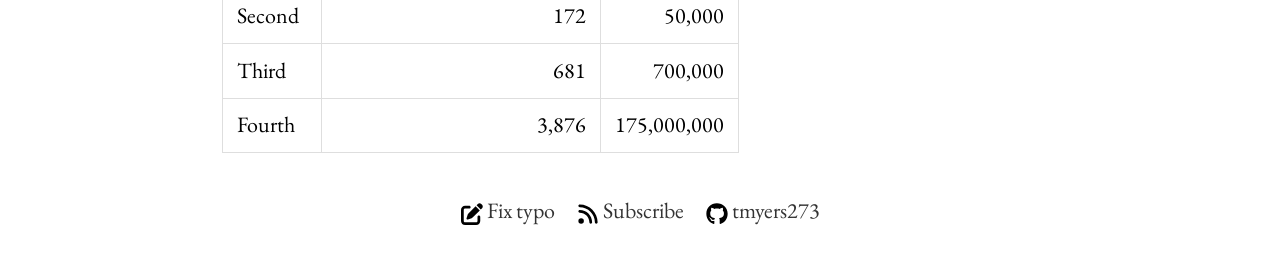
<file: 2024/07/26/list-shrinking.html>
<!DOCTYPE html>
<html lang='en-US'>
<head>
  <meta charset='utf-8'>
  <meta name="viewport" content="width=device-width, initial-scale=1">
  <title>List Shrinking</title>
  <meta name="description" content="Code Link">
  <link rel="icon" href="/favicon.png" type="image/png">
  <link rel="icon" href="/favicon.svg" type="image/svg+xml">
  <link rel="canonical" href="https://matklad.github.io/2024/07/26/list-shrinking.html">
  <link rel="alternate" type="application/rss+xml" title="tmyers273" href="https://matklad.github.io/feed.xml">
  <style>
  @font-face {
    font-family: 'Open Sans'; src: url('/css/OpenSans-300-Normal.woff2') format('woff2');
    font-weight: 300; font-style: normal;
  }
  @font-face {
    font-family: 'JetBrains Mono'; src: url('/css/JetBrainsMono-400-Normal.woff2') format('woff2');
    font-weight: 400; font-style: normal;
  }
  @font-face {
    font-family: 'JetBrains Mono'; src: url('/css/JetBrainsMono-700-Normal.woff2') format('woff2');
    font-weight: 700; font-style: normal;
  }
  @font-face {
    font-family: 'EB Garamond'; src: url('/css/EBGaramond-400-Normal.woff2') format('woff2');
    font-weight: 400; font-style: normal;
  }
  @font-face {
    font-family: 'EB Garamond'; src: url('/css/EBGaramond-400-Italic.woff2') format('woff2');
    font-weight: 400; font-style: italic;
  }
  @font-face {
    font-family: 'EB Garamond'; src: url('/css/EBGaramond-700-Normal.woff2') format('woff2');
    font-weight: 700; font-style: normal;
  }
  @font-face {
    font-family: 'EB Garamond'; src: url('/css/EBGaramond-700-Italic.woff2') format('woff2');
    font-weight: 700; font-style: italic;
  }

  * { box-sizing: border-box; margin: 0; padding: 0; margin-block-start: 0; margin-block-end: 0; }

  body {
    max-width: 80ch;
    padding: 2ch;
    margin-left: auto;
    margin-right: auto;
  }

  header { margin-bottom: 2rem; }
  header > nav { display: flex; column-gap: 2ch; align-items: baseline; flex-wrap: wrap; }
  header a { font-style: normal; color: rgba(0, 0, 0, .8); text-decoration: none; }
  header a:hover { color: rgba(0, 0, 0, .8); text-decoration: underline; }
  header .title { font-size: 1.25em; flex-grow: 2; }

  footer { margin-top: 2rem; }
  footer > p { display: flex; column-gap: 2ch; justify-content: center; flex-wrap: wrap; }
  footer a { color: rgba(0, 0, 0, .8); text-decoration: none; white-space: nowrap; }
  footer i { vertical-align: middle; color: rgba(0, 0, 0, .8) }

  </style>

  <link rel="stylesheet" href="/css/main.css">
  
</head>

<body>
  <header>
    <nav>
      <a class="title" href="/">tmyers273</a>
      <a href="/about.html">About</a>
      <a href="/links.html">Links</a>
      <a href="/blogroll.html">Blogroll</a>
    </nav>
  </header>

  <main>
  <article >

<h1><span>List Shrinking</span> <time class="meta" datetime="2024-07-26">Jul 26, 2024</time></h1>
<p><a href="https://github.com/tmyers273/shrink"><span>Code Link</span></a></p>
<p><span>I</span>&rsquo;<span>ve been working on a conversion process, where we take a large struct </span><code>A</code><span> and, depending on</span>
<span>various values within it, convert it to either </span><code>B</code><span>, </span><code>C</code><span>, or </span><code>D</code><span>.</span></p>
<p><span>This data comes from an external source and the documentation leaves a lot to be desired, with</span>
<span>missing enum variants, incorrect type fields, incorrect nullability, etc.</span></p>
<p><span>Due to the inaccurate documentation, we lean heavily on our test suite.</span></p>
<p><span>There are a large number of items (hundreds of millions) that we deal with in this conversion</span>
<span>process. While we certainly could pull all those items and run them in our tests, I thought</span>
<span>there might be a better way. One that would minimize the pain of running the tests while</span>
<span>preserving the same level of confidence.</span></p>
<p><span>What if we could throw away all the items that are not uniquely interesting? Or are, if you</span>
<span>squint your eyes, near-duplicates of other items?</span></p>
<p><span>More concretely, imagine the following struct</span></p>

<figure class="code-block">


<pre><code><span class="line"><span class="hl-keyword">struct</span> <span class="hl-title class_">MyStruct</span> {</span>
<span class="line">    a: <span class="hl-type">u8</span>,</span>
<span class="line">    b: <span class="hl-type">String</span>,</span>
<span class="line">}</span></code></pre>

</figure>
<p><span>These two records are, of course, not equal.</span></p>

<figure class="code-block">


<pre><code><span class="line"><span class="hl-keyword">let</span> <span class="hl-variable">a</span> = MyStruct { a: <span class="hl-number">1</span>, b: <span class="hl-string">&quot;hello&quot;</span>.<span class="hl-title function_ invoke__">to_string</span>() };</span>
<span class="line"><span class="hl-keyword">let</span> <span class="hl-variable">b</span> = MyStruct { a: <span class="hl-number">2</span>, b: <span class="hl-string">&quot;hello world&quot;</span>.<span class="hl-title function_ invoke__">to_string</span>() };</span></code></pre>

</figure>
<p><span>But, in the conversion process, we wanted to treat them as equal. They both contain a positive,</span>
<span>non-max integer and a non-empty, non-whitespace string. If one of them converts successfully,</span>
<span>then the other will as well.</span></p>
<p><span>What I really was after was a way extract just the meaningfully unique items. So what exactly</span>
<span>is a meaningfully unique item?</span></p>

<figure class="code-block">


<pre><code><span class="line"><span class="hl-comment">// A positive int is one type</span></span>
<span class="line"><span class="hl-keyword">let</span> <span class="hl-variable">a</span> = MyStruct { a: <span class="hl-number">1</span>, b: <span class="hl-string">&quot;hello&quot;</span>.<span class="hl-title function_ invoke__">to_string</span>() };</span>
<span class="line"></span>
<span class="line"><span class="hl-comment">// 0 is another interesting one</span></span>
<span class="line"><span class="hl-keyword">let</span> <span class="hl-variable">b</span> = MyStruct { a: <span class="hl-number">0</span>, b: <span class="hl-string">&quot;hello world&quot;</span>.<span class="hl-title function_ invoke__">to_string</span>() };</span>
<span class="line"></span>
<span class="line"><span class="hl-comment">// Along with the max value</span></span>
<span class="line"><span class="hl-keyword">let</span> <span class="hl-variable">c</span> = MyStruct { a: <span class="hl-type">u8</span>::MAX, b: <span class="hl-string">&quot;hello world&quot;</span>.<span class="hl-title function_ invoke__">to_string</span>() };</span>
<span class="line"></span>
<span class="line"><span class="hl-comment">// Or an empty string</span></span>
<span class="line"><span class="hl-keyword">let</span> <span class="hl-variable">c</span> = MyStruct { a: <span class="hl-number">1</span>, b: <span class="hl-string">&quot;&quot;</span>.<span class="hl-title function_ invoke__">to_string</span>() };</span>
<span class="line"></span>
<span class="line"><span class="hl-comment">// Or a string of just whitespace</span></span>
<span class="line"><span class="hl-keyword">let</span> <span class="hl-variable">c</span> = MyStruct { a: <span class="hl-number">1</span>, b: <span class="hl-string">&quot;   &quot;</span>.<span class="hl-title function_ invoke__">to_string</span>() };</span></code></pre>

</figure>
<p><span>That allows us to start to pencil in some basic rules and some enums to represent them.</span></p>
<section id="Strings">

    <h2>
    <a href="#Strings"><span>Strings</span> </a>
    </h2>
<p><span>Perhaps the simplest case. There are only a few interesting strings that we care about:</span></p>

<figure class="code-block">


<pre><code><span class="line"><span class="hl-keyword">enum</span> <span class="hl-title class_">StringClassification</span> {</span>
<span class="line">    Empty,</span>
<span class="line">    Whitespace,</span>
<span class="line">    NonEmpty,</span>
<span class="line">}</span></code></pre>

</figure>
</section>
<section id="Integers">

    <h2>
    <a href="#Integers"><span>Integers</span> </a>
    </h2>
<p><span>Integers have a few more options.</span></p>

<figure class="code-block">


<pre><code><span class="line"><span class="hl-keyword">enum</span> <span class="hl-title class_">SignedIntClassification</span> {</span>
<span class="line">    Min,</span>
<span class="line">    Negative,</span>
<span class="line">    Zero,</span>
<span class="line">    Positive,</span>
<span class="line">    Max,</span>
<span class="line">}</span>
<span class="line"></span>
<span class="line"><span class="hl-keyword">enum</span> <span class="hl-title class_">UnsignedIntClassification</span> {</span>
<span class="line">    Zero,</span>
<span class="line">    Positive,</span>
<span class="line">    Max,</span>
<span class="line">}</span></code></pre>

</figure>
</section>
<section id="Tying-it-together">

    <h2>
    <a href="#Tying-it-together"><span>Tying it together</span> </a>
    </h2>
<p><span>Let</span>&rsquo;<span>s introduce a trait.</span></p>

<figure class="code-block">


<pre><code><span class="line"><span class="hl-keyword">trait</span> <span class="hl-title class_">Classify</span> {</span>
<span class="line">    <span class="hl-keyword">type</span> <span class="hl-title class_">Output</span>: Hash;</span>
<span class="line"></span>
<span class="line">    <span class="hl-keyword">fn</span> <span class="hl-title function_">classify</span>(&amp;<span class="hl-keyword">self</span>) <span class="hl-punctuation">-&gt;</span> <span class="hl-keyword">Self</span>::Output;</span>
<span class="line">}</span>
<span class="line"></span>
<span class="line"><span class="hl-keyword">impl</span> <span class="hl-title class_">Classify</span> <span class="hl-keyword">for</span> <span class="hl-title class_">u8</span> {</span>
<span class="line">    <span class="hl-keyword">type</span> <span class="hl-title class_">Output</span> = UnsignedIntClassification;</span>
<span class="line"></span>
<span class="line">    <span class="hl-keyword">fn</span> <span class="hl-title function_">classify</span>(&amp;<span class="hl-keyword">self</span>) <span class="hl-punctuation">-&gt;</span> <span class="hl-keyword">Self</span>::Output {</span>
<span class="line">        <span class="hl-keyword">match</span> <span class="hl-keyword">self</span> {</span>
<span class="line">            <span class="hl-number">0</span> =&gt; UnsignedIntClassification::Zero,</span>
<span class="line">            <span class="hl-type">u8</span>::MAX =&gt; UnsignedIntClassification::Max,</span>
<span class="line">            _ =&gt; UnsignedIntClassification::Positive,</span>
<span class="line">        }</span>
<span class="line">    }</span>
<span class="line">}</span>
<span class="line"></span>
<span class="line"><span class="hl-keyword">impl</span> <span class="hl-title class_">Classify</span> <span class="hl-keyword">for</span> <span class="hl-title class_">String</span> {</span>
<span class="line">    <span class="hl-keyword">type</span> <span class="hl-title class_">Output</span> = StringClassification;</span>
<span class="line"></span>
<span class="line">    <span class="hl-keyword">fn</span> <span class="hl-title function_">classify</span>(&amp;<span class="hl-keyword">self</span>) <span class="hl-punctuation">-&gt;</span> <span class="hl-keyword">Self</span>::Output {</span>
<span class="line">        <span class="hl-keyword">match</span> <span class="hl-keyword">self</span>.<span class="hl-title function_ invoke__">as_str</span>() {</span>
<span class="line">            <span class="hl-string">&quot;&quot;</span> =&gt; StringClassification::Empty,</span>
<span class="line">            s <span class="hl-keyword">if</span> s.<span class="hl-title function_ invoke__">chars</span>().<span class="hl-title function_ invoke__">all</span>(<span class="hl-type">char</span>::is_whitespace) =&gt; StringClassification::Whitespace,</span>
<span class="line">            _ =&gt; StringClassification::NonEmpty,</span>
<span class="line">        }</span>
<span class="line">    }</span>
<span class="line">}</span></code></pre>

</figure>
<p><span>That let</span>&rsquo;<span>s us classify some primitives, which is a start. But how do we classify the structs</span>
<span>we introduced earlier?</span></p>

<figure class="code-block">


<pre><code><span class="line"><span class="hl-keyword">let</span> <span class="hl-variable">a</span> = MyStruct { a: <span class="hl-number">1</span>, b: <span class="hl-string">&quot;hello&quot;</span>.<span class="hl-title function_ invoke__">to_string</span>() };</span>
<span class="line"><span class="hl-keyword">let</span> <span class="hl-variable">b</span> = MyStruct { a: <span class="hl-number">2</span>, b: <span class="hl-string">&quot;hello world&quot;</span>.<span class="hl-title function_ invoke__">to_string</span>() };</span></code></pre>

</figure>
<p><span>While we certainly could return a tuple of</span></p>
<p><code>(UnsignedIntClassification, StringClassification)</code></p>
<p><span>that approach doesn</span>&rsquo;<span>t scale well. The large struct </span><code>A</code><span> has 20 some fields and, more importantly,</span>
<span>has nested fields, for a total of 60+ fields.</span></p>
<p><span>If we make sure that our base enum classification types implement </span><code>Hash</code><span>, we can use that to</span>
<span>hash the classifications of the fields, giving us some really nice compositional properties.</span></p>

<figure class="code-block">


<pre><code><span class="line"><span class="hl-keyword">impl</span> <span class="hl-title class_">Classify</span> <span class="hl-keyword">for</span> <span class="hl-title class_">MyStruct</span> {</span>
<span class="line">    <span class="hl-keyword">type</span> <span class="hl-title class_">Output</span> = <span class="hl-type">u64</span>;</span>
<span class="line"></span>
<span class="line">    <span class="hl-keyword">fn</span> <span class="hl-title function_">classify</span>(&amp;<span class="hl-keyword">self</span>) <span class="hl-punctuation">-&gt;</span> <span class="hl-keyword">Self</span>::Output {</span>
<span class="line">        <span class="hl-keyword">let</span> <span class="hl-keyword">mut </span><span class="hl-variable">hasher</span> = DefaultHasher::<span class="hl-title function_ invoke__">new</span>();</span>
<span class="line">        &amp;<span class="hl-keyword">self</span>.a.<span class="hl-title function_ invoke__">classify</span>().<span class="hl-title function_ invoke__">hash</span>(&amp;<span class="hl-keyword">mut</span> hasher);</span>
<span class="line">        &amp;<span class="hl-keyword">self</span>.b.<span class="hl-title function_ invoke__">classify</span>().<span class="hl-title function_ invoke__">hash</span>(&amp;<span class="hl-keyword">mut</span> hasher);</span>
<span class="line">        hasher.<span class="hl-title function_ invoke__">finish</span>()</span>
<span class="line">    }</span>
<span class="line">}</span></code></pre>

</figure>
</section>
<section id="More-complex-structs">

    <h2>
    <a href="#More-complex-structs"><span>More complex structs</span> </a>
    </h2>
<p><span>That gets things working for our simple example, but what about something with some more</span>
<span>complexity? Perhaps a struct like</span></p>

<figure class="code-block">


<pre><code><span class="line"><span class="hl-keyword">struct</span> <span class="hl-title class_">ComplexStruct</span> {</span>
<span class="line">    a: <span class="hl-type">Option</span>&lt;<span class="hl-type">u8</span>&gt;,</span>
<span class="line">    b: <span class="hl-type">Vec</span>&lt;<span class="hl-type">String</span>&gt;,</span>
<span class="line">}</span></code></pre>

</figure>
<section id="Options">

    <h3>
    <a href="#Options"><span>Options</span> </a>
    </h3>
<p><span>Options can be thought of as just adding an additional </span><code>None</code><span> variant to the classification.</span></p>
</section>
<section id="Vecs-arrays-and-slices">

    <h3>
    <a href="#Vecs-arrays-and-slices"><span>Vecs, arrays, and slices</span> </a>
    </h3>
<p><span>This is where things get a bit more interesting. We want a classification that is order-independent</span>
<span>and doesn</span>&rsquo;<span>t care about duplicates.</span></p>
<p><span>We can accomplish that be classifying each element. Then, removing any duplicates and sorting the</span>
<span>remaining elements.</span></p>
<p><span>This allows something like the following to be true:</span></p>

<figure class="code-block">


<pre><code><span class="line"><span class="hl-keyword">let</span> <span class="hl-variable">a</span> = <span class="hl-built_in">vec!</span>[<span class="hl-number">1u8</span>, <span class="hl-number">0</span>];</span>
<span class="line"><span class="hl-keyword">let</span> <span class="hl-variable">b</span> = <span class="hl-built_in">vec!</span>[<span class="hl-number">0u8</span>, <span class="hl-number">5</span>, <span class="hl-number">6</span>];</span>
<span class="line"><span class="hl-built_in">assert_eq!</span>(a.<span class="hl-title function_ invoke__">classify</span>(), b.<span class="hl-title function_ invoke__">classify</span>());</span></code></pre>

</figure>
<p><span>A BTreeSet does the heavy lifting for us here.</span></p>

<figure class="code-block">


<pre><code><span class="line"><span class="hl-keyword">impl</span>&lt;T: Classify&gt; Classify <span class="hl-keyword">for</span> <span class="hl-title class_">Vec</span>&lt;T&gt;</span>
<span class="line"><span class="hl-keyword">where</span></span>
<span class="line">    T::Output: Hash + <span class="hl-built_in">Eq</span> + <span class="hl-built_in">Ord</span>,</span>
<span class="line">{</span>
<span class="line">    <span class="hl-keyword">type</span> <span class="hl-title class_">Output</span> = <span class="hl-type">u64</span>;</span>
<span class="line"></span>
<span class="line">    <span class="hl-keyword">fn</span> <span class="hl-title function_">classify</span>(&amp;<span class="hl-keyword">self</span>) <span class="hl-punctuation">-&gt;</span> <span class="hl-keyword">Self</span>::Output {</span>
<span class="line">        <span class="hl-keyword">let</span> <span class="hl-variable">unique_classifications</span> = BTreeSet::<span class="hl-title function_ invoke__">default</span>();</span>
<span class="line">        <span class="hl-keyword">for</span> <span class="hl-variable">item</span> <span class="hl-keyword">in</span> &amp;<span class="hl-keyword">self</span> {</span>
<span class="line">            unique_classifications.<span class="hl-title function_ invoke__">insert</span>(item.<span class="hl-title function_ invoke__">classify</span>());</span>
<span class="line">        }</span>
<span class="line"></span>
<span class="line">        <span class="hl-keyword">let</span> <span class="hl-keyword">mut </span><span class="hl-variable">hasher</span> = DefaultHasher::<span class="hl-title function_ invoke__">new</span>();</span>
<span class="line">        <span class="hl-keyword">for</span> <span class="hl-variable">classification</span> <span class="hl-keyword">in</span> unique_classifications {</span>
<span class="line">            classification.<span class="hl-title function_ invoke__">hash</span>(&amp;<span class="hl-keyword">mut</span> hasher);</span>
<span class="line">        }</span>
<span class="line">        hasher.<span class="hl-title function_ invoke__">finish</span>()</span>
<span class="line">    }</span>
<span class="line">}</span></code></pre>

</figure>
<p><span>But, it does fail to capture an important property of the vec. We really would like to capture</span>
<span>whether the vec:</span></p>
<ul>
<li>
<span>is empty,</span>
</li>
<li>
<span>contains a single element, or</span>
</li>
<li>
<span>contains multiple elements</span>
</li>
</ul>
<p><span>That remains an item for a different day.</span></p>
</section>
</section>
<section id="Results">

    <h2>
    <a href="#Results"><span>Results</span> </a>
    </h2>
<p><span>We have a few different datasets in which we employ this pattern and the results have been</span>
<span>very successful. We are able to keep a gzipped version of the dataset in our repository to</span>
<span>use in our tests.</span></p>
<table>
<tr>
<th><span>Dataset</span></th>
<th style="text-align: right;"><span>Meaningfully Unique Items</span></th>
<th style="text-align: right;"><span>Total Items</span></th>
</tr>
<tr>
<td><span>First</span></td>
<td style="text-align: right;"><span>620</span></td>
<td style="text-align: right;"><span>40,000</span></td>
</tr>
<tr>
<td><span>Second</span></td>
<td style="text-align: right;"><span>172</span></td>
<td style="text-align: right;"><span>50,000</span></td>
</tr>
<tr>
<td><span>Third</span></td>
<td style="text-align: right;"><span>681</span></td>
<td style="text-align: right;"><span>700,000</span></td>
</tr>
<tr>
<td><span>Fourth</span></td>
<td style="text-align: right;"><span>3,876</span></td>
<td style="text-align: right;"><span>175,000,000</span></td>
</tr>
</table>
</section>
</article>
  </main>

  <footer>
    <p>
      <a href="https://github.com/tmyers273/blog3/edit/master/content/posts/2024-07-26-list-shrinking.dj">
        <svg class="icon"><use href="/assets/icons.svg#edit"/></svg>
        Fix typo
      </a>
      <a href="/feed.xml">
        <svg class="icon"><use href="/assets/icons.svg#rss"/></svg>
        Subscribe
      </a>
      <a href="https://github.com/tmyers273">
        <svg class="icon"><use href="/assets/icons.svg#github"/></svg>
        tmyers273
      </a>
    </p>
  </footer>
</body>

</html>
</file>
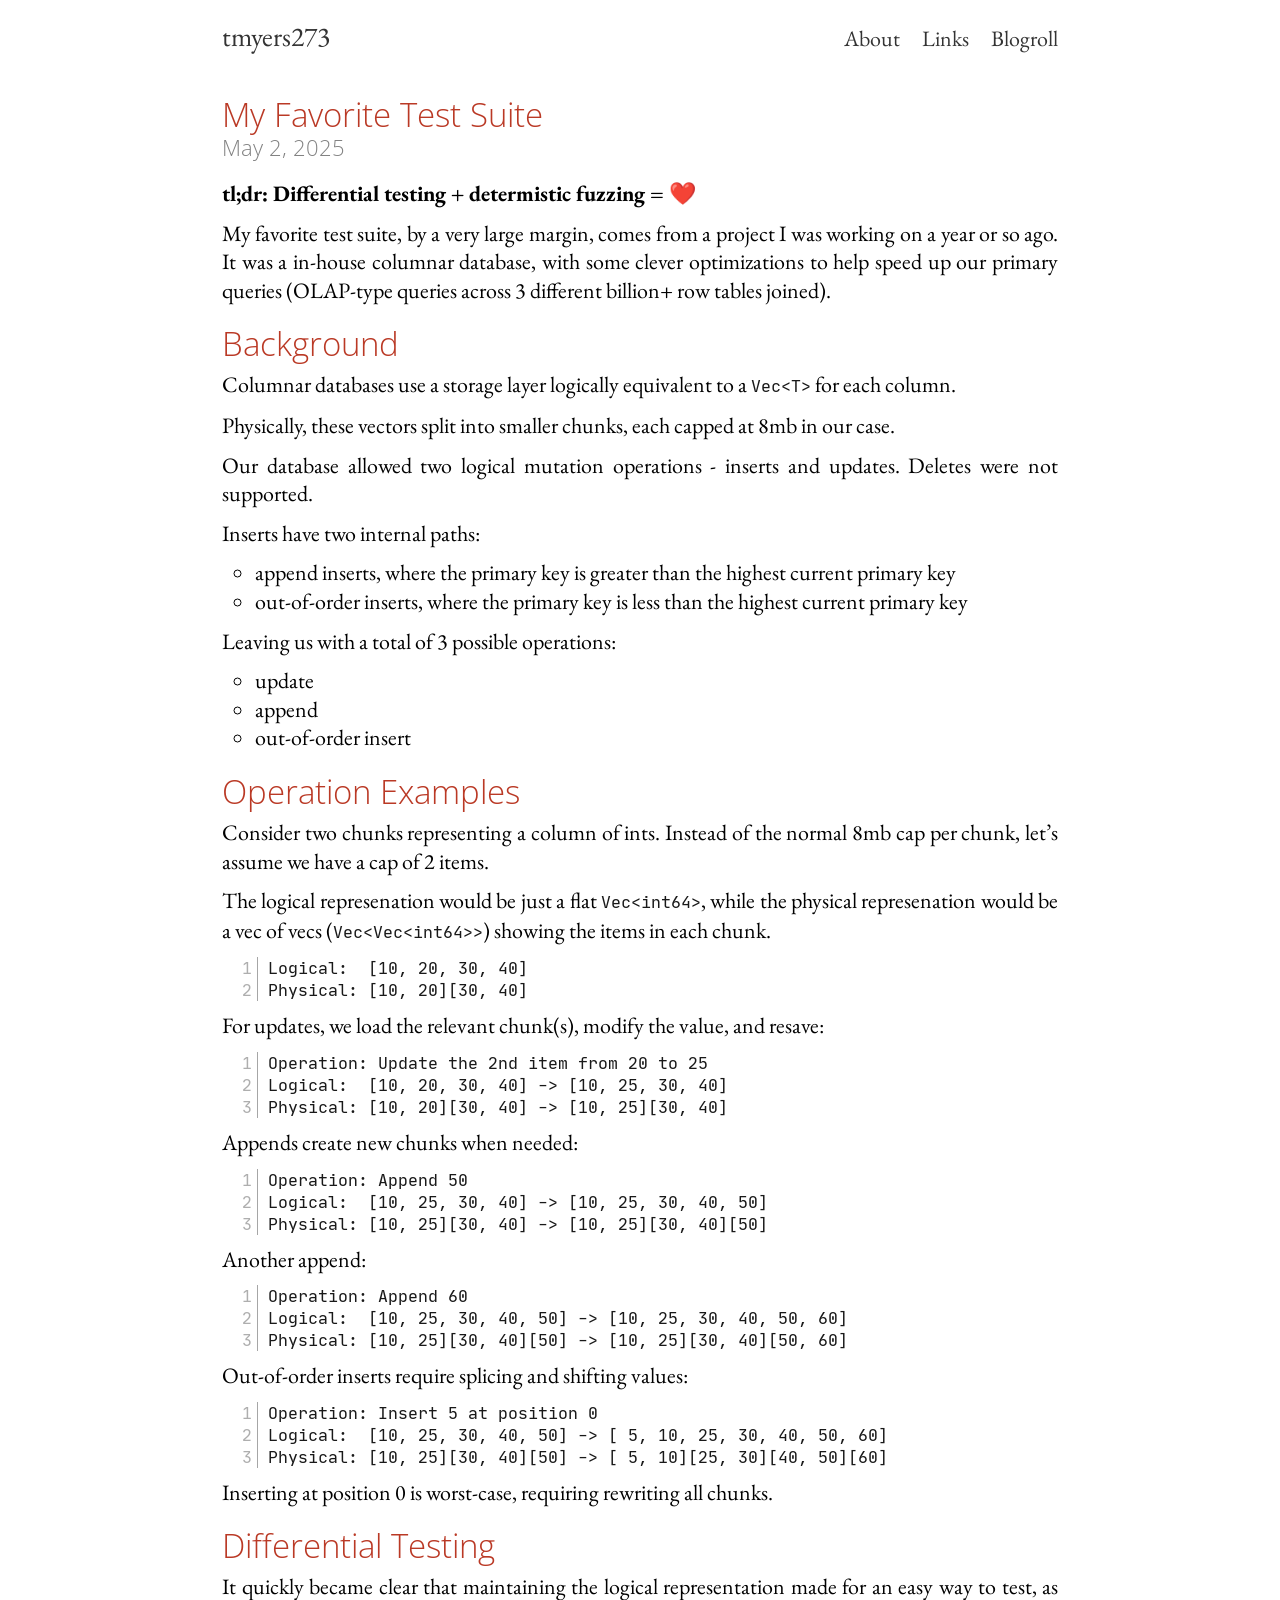
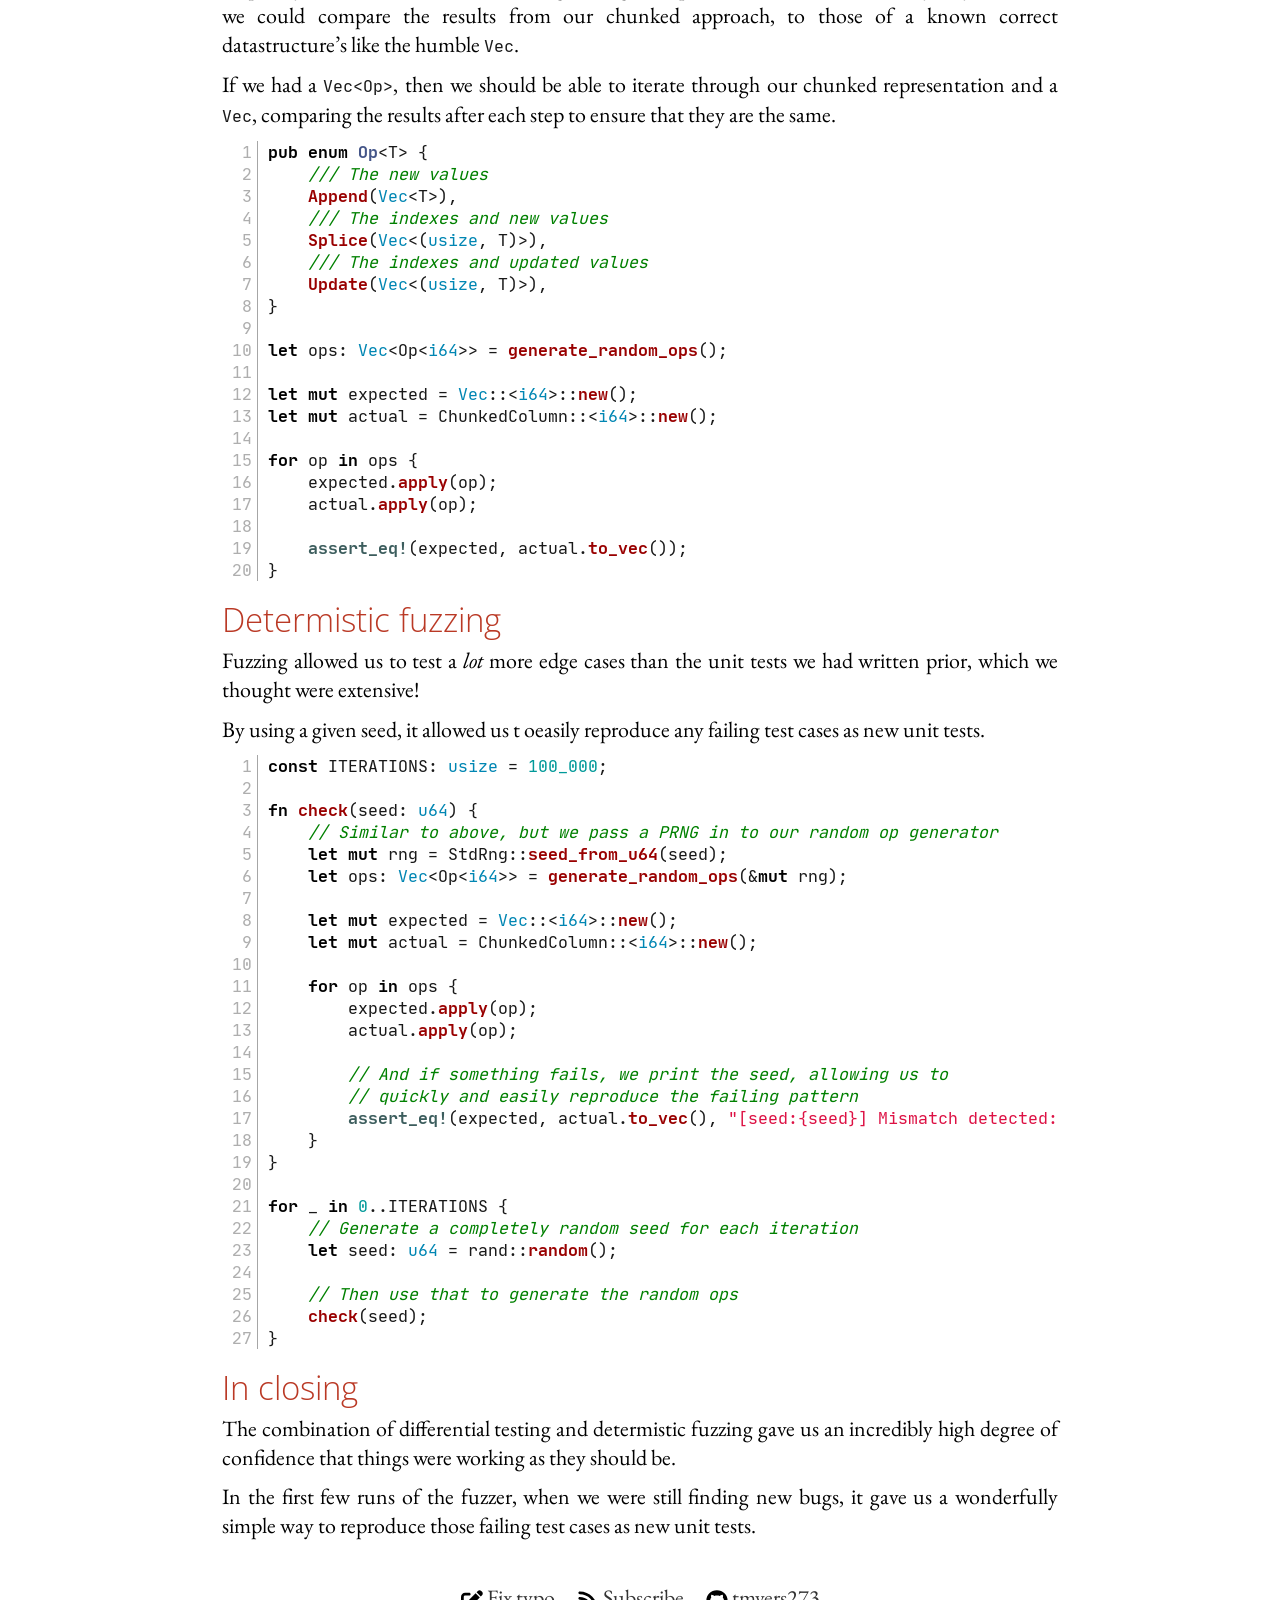
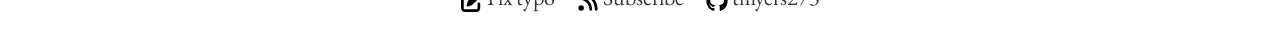
<file: 2025/05/02/my-favorite-test-suite.html>
<!DOCTYPE html>
<html lang='en-US'>
<head>
  <meta charset='utf-8'>
  <meta name="viewport" content="width=device-width, initial-scale=1">
  <title>My Favorite Test Suite</title>
  <meta name="description" content="tl;dr: Differential testing + determistic fuzzing = ❤️">
  <link rel="icon" href="/favicon.png" type="image/png">
  <link rel="icon" href="/favicon.svg" type="image/svg+xml">
  <link rel="canonical" href="https://matklad.github.io/2025/05/02/my-favorite-test-suite.html">
  <link rel="alternate" type="application/rss+xml" title="tmyers273" href="https://matklad.github.io/feed.xml">
  <style>
  @font-face {
    font-family: 'Open Sans'; src: url('/css/OpenSans-300-Normal.woff2') format('woff2');
    font-weight: 300; font-style: normal;
  }
  @font-face {
    font-family: 'JetBrains Mono'; src: url('/css/JetBrainsMono-400-Normal.woff2') format('woff2');
    font-weight: 400; font-style: normal;
  }
  @font-face {
    font-family: 'JetBrains Mono'; src: url('/css/JetBrainsMono-700-Normal.woff2') format('woff2');
    font-weight: 700; font-style: normal;
  }
  @font-face {
    font-family: 'EB Garamond'; src: url('/css/EBGaramond-400-Normal.woff2') format('woff2');
    font-weight: 400; font-style: normal;
  }
  @font-face {
    font-family: 'EB Garamond'; src: url('/css/EBGaramond-400-Italic.woff2') format('woff2');
    font-weight: 400; font-style: italic;
  }
  @font-face {
    font-family: 'EB Garamond'; src: url('/css/EBGaramond-700-Normal.woff2') format('woff2');
    font-weight: 700; font-style: normal;
  }
  @font-face {
    font-family: 'EB Garamond'; src: url('/css/EBGaramond-700-Italic.woff2') format('woff2');
    font-weight: 700; font-style: italic;
  }

  * { box-sizing: border-box; margin: 0; padding: 0; margin-block-start: 0; margin-block-end: 0; }

  body {
    max-width: 80ch;
    padding: 2ch;
    margin-left: auto;
    margin-right: auto;
  }

  header { margin-bottom: 2rem; }
  header > nav { display: flex; column-gap: 2ch; align-items: baseline; flex-wrap: wrap; }
  header a { font-style: normal; color: rgba(0, 0, 0, .8); text-decoration: none; }
  header a:hover { color: rgba(0, 0, 0, .8); text-decoration: underline; }
  header .title { font-size: 1.25em; flex-grow: 2; }

  footer { margin-top: 2rem; }
  footer > p { display: flex; column-gap: 2ch; justify-content: center; flex-wrap: wrap; }
  footer a { color: rgba(0, 0, 0, .8); text-decoration: none; white-space: nowrap; }
  footer i { vertical-align: middle; color: rgba(0, 0, 0, .8) }

  </style>

  <link rel="stylesheet" href="/css/main.css">
  
</head>

<body>
  <header>
    <nav>
      <a class="title" href="/">tmyers273</a>
      <a href="/about.html">About</a>
      <a href="/links.html">Links</a>
      <a href="/blogroll.html">Blogroll</a>
    </nav>
  </header>

  <main>
  <article >

<h1><span>My Favorite Test Suite</span> <time class="meta" datetime="2025-05-02">May 2, 2025</time></h1>
<p><strong><strong><span>tl;dr: Differential testing + determistic fuzzing = ❤️</span></strong></strong></p>
<p><span>My favorite test suite, by a very large margin, comes from a project I was working</span>
<span>on a year or so ago. It was a in-house columnar database, with some clever optimizations</span>
<span>to help speed up our primary queries (OLAP-type queries across 3 different billion+ row tables joined).</span></p>
<section id="Background">

    <h2>
    <a href="#Background"><span>Background</span> </a>
    </h2>
<p><span>Columnar databases use a storage layer logically equivalent to a </span><code>Vec&lt;T&gt;</code><span> for each column.</span></p>
<p><span>Physically, these vectors split into smaller chunks, each capped at 8mb in our case.</span></p>
<p><span>Our database allowed two logical mutation operations - inserts and updates. </span>
<span>Deletes were not supported.</span></p>
<p><span>Inserts have two internal paths:</span></p>
<ul>
<li>
<span>append inserts, where the primary key is greater than the highest current primary key</span>
</li>
<li>
<span>out-of-order inserts, where the primary key is less than the highest current primary key</span>
</li>
</ul>
<p><span>Leaving us with a total of 3 possible operations:</span></p>
<ul>
<li>
<span>update</span>
</li>
<li>
<span>append</span>
</li>
<li>
<span>out-of-order insert</span>
</li>
</ul>
</section>
<section id="Operation-Examples">

    <h2>
    <a href="#Operation-Examples"><span>Operation Examples</span> </a>
    </h2>
<p><span>Consider two chunks representing a column of ints. Instead of the normal 8mb</span>
<span>cap per chunk, let</span>&rsquo;<span>s assume we have a cap of 2 items.</span></p>
<p><span>The logical represenation would be just a flat </span><code>Vec&lt;int64&gt;</code><span>, while the physical</span>
<span>represenation would be a vec of vecs (</span><code>Vec&lt;Vec&lt;int64&gt;&gt;</code><span>) showing the items in each</span>
<span>chunk.</span></p>

<figure class="code-block">


<pre><code><span class="line">Logical:  [10, 20, 30, 40]</span>
<span class="line">Physical: [10, 20][30, 40]</span></code></pre>

</figure>
<p><span>For updates, we load the relevant chunk(s), modify the value, and resave:</span></p>

<figure class="code-block">


<pre><code><span class="line">Operation: Update the 2nd item from 20 to 25</span>
<span class="line">Logical:  [10, 20, 30, 40] -&gt; [10, 25, 30, 40]</span>
<span class="line">Physical: [10, 20][30, 40] -&gt; [10, 25][30, 40]</span></code></pre>

</figure>
<p><span>Appends create new chunks when needed:</span></p>

<figure class="code-block">


<pre><code><span class="line">Operation: Append 50</span>
<span class="line">Logical:  [10, 25, 30, 40] -&gt; [10, 25, 30, 40, 50]</span>
<span class="line">Physical: [10, 25][30, 40] -&gt; [10, 25][30, 40][50]</span></code></pre>

</figure>
<p><span>Another append:</span></p>

<figure class="code-block">


<pre><code><span class="line">Operation: Append 60</span>
<span class="line">Logical:  [10, 25, 30, 40, 50] -&gt; [10, 25, 30, 40, 50, 60]</span>
<span class="line">Physical: [10, 25][30, 40][50] -&gt; [10, 25][30, 40][50, 60]</span></code></pre>

</figure>
<p><span>Out-of-order inserts require splicing and shifting values:</span></p>

<figure class="code-block">


<pre><code><span class="line">Operation: Insert 5 at position 0</span>
<span class="line">Logical:  [10, 25, 30, 40, 50] -&gt; [ 5, 10, 25, 30, 40, 50, 60]</span>
<span class="line">Physical: [10, 25][30, 40][50] -&gt; [ 5, 10][25, 30][40, 50][60]</span></code></pre>

</figure>
<p><span>Inserting at position 0 is worst-case, requiring rewriting all chunks.</span></p>
</section>
<section id="Differential-Testing">

    <h2>
    <a href="#Differential-Testing"><span>Differential Testing</span> </a>
    </h2>
<p><span>It quickly became clear that maintaining the logical representation made for an easy way to</span>
<span>test, as we could compare the results from our chunked approach, to those of a known </span>
<span>correct datastructure</span>&rsquo;<span>s like the humble </span><code>Vec</code><span>.</span></p>
<p><span>If we had a </span><code>Vec&lt;Op&gt;</code><span>, then we should be able to iterate through our chunked representation</span>
<span>and a </span><code>Vec</code><span>, comparing the results after each step to ensure that they are the same.</span></p>

<figure class="code-block">


<pre><code><span class="line"><span class="hl-keyword">pub</span> <span class="hl-keyword">enum</span> <span class="hl-title class_">Op</span>&lt;T&gt; {</span>
<span class="line">    <span class="hl-comment">/// The new values</span></span>
<span class="line">    <span class="hl-title function_ invoke__">Append</span>(<span class="hl-type">Vec</span>&lt;T&gt;),</span>
<span class="line">    <span class="hl-comment">/// The indexes and new values</span></span>
<span class="line">    <span class="hl-title function_ invoke__">Splice</span>(<span class="hl-type">Vec</span>&lt;(<span class="hl-type">usize</span>, T)&gt;),</span>
<span class="line">    <span class="hl-comment">/// The indexes and updated values</span></span>
<span class="line">    <span class="hl-title function_ invoke__">Update</span>(<span class="hl-type">Vec</span>&lt;(<span class="hl-type">usize</span>, T)&gt;),</span>
<span class="line">}</span>
<span class="line"></span>
<span class="line"><span class="hl-keyword">let</span> <span class="hl-variable">ops</span>: <span class="hl-type">Vec</span>&lt;Op&lt;<span class="hl-type">i64</span>&gt;&gt; = <span class="hl-title function_ invoke__">generate_random_ops</span>();</span>
<span class="line"></span>
<span class="line"><span class="hl-keyword">let</span> <span class="hl-keyword">mut </span><span class="hl-variable">expected</span> = <span class="hl-type">Vec</span>::&lt;<span class="hl-type">i64</span>&gt;::<span class="hl-title function_ invoke__">new</span>();</span>
<span class="line"><span class="hl-keyword">let</span> <span class="hl-keyword">mut </span><span class="hl-variable">actual</span> = ChunkedColumn::&lt;<span class="hl-type">i64</span>&gt;::<span class="hl-title function_ invoke__">new</span>();</span>
<span class="line"></span>
<span class="line"><span class="hl-keyword">for</span> <span class="hl-variable">op</span> <span class="hl-keyword">in</span> ops {</span>
<span class="line">    expected.<span class="hl-title function_ invoke__">apply</span>(op);</span>
<span class="line">    actual.<span class="hl-title function_ invoke__">apply</span>(op);</span>
<span class="line"></span>
<span class="line">    <span class="hl-built_in">assert_eq!</span>(expected, actual.<span class="hl-title function_ invoke__">to_vec</span>());</span>
<span class="line">}</span></code></pre>

</figure>
</section>
<section id="Determistic-fuzzing">

    <h2>
    <a href="#Determistic-fuzzing"><span>Determistic fuzzing</span> </a>
    </h2>
<p><span>Fuzzing allowed us to test a </span><em><span>lot</span></em><span> more edge cases than the unit tests we</span>
<span>had written prior, which we thought were extensive!</span></p>
<p><span>By using a given seed, it allowed us t oeasily reproduce any failing test</span>
<span>cases as new unit tests.</span></p>

<figure class="code-block">


<pre><code><span class="line"><span class="hl-keyword">const</span> ITERATIONS: <span class="hl-type">usize</span> = <span class="hl-number">100_000</span>;</span>
<span class="line"></span>
<span class="line"><span class="hl-keyword">fn</span> <span class="hl-title function_">check</span>(seed: <span class="hl-type">u64</span>) {</span>
<span class="line">    <span class="hl-comment">// Similar to above, but we pass a PRNG in to our random op generator</span></span>
<span class="line">    <span class="hl-keyword">let</span> <span class="hl-keyword">mut </span><span class="hl-variable">rng</span> = StdRng::<span class="hl-title function_ invoke__">seed_from_u64</span>(seed);</span>
<span class="line">    <span class="hl-keyword">let</span> <span class="hl-variable">ops</span>: <span class="hl-type">Vec</span>&lt;Op&lt;<span class="hl-type">i64</span>&gt;&gt; = <span class="hl-title function_ invoke__">generate_random_ops</span>(&amp;<span class="hl-keyword">mut</span> rng);</span>
<span class="line"></span>
<span class="line">    <span class="hl-keyword">let</span> <span class="hl-keyword">mut </span><span class="hl-variable">expected</span> = <span class="hl-type">Vec</span>::&lt;<span class="hl-type">i64</span>&gt;::<span class="hl-title function_ invoke__">new</span>();</span>
<span class="line">    <span class="hl-keyword">let</span> <span class="hl-keyword">mut </span><span class="hl-variable">actual</span> = ChunkedColumn::&lt;<span class="hl-type">i64</span>&gt;::<span class="hl-title function_ invoke__">new</span>();</span>
<span class="line"></span>
<span class="line">    <span class="hl-keyword">for</span> <span class="hl-variable">op</span> <span class="hl-keyword">in</span> ops {</span>
<span class="line">        expected.<span class="hl-title function_ invoke__">apply</span>(op);</span>
<span class="line">        actual.<span class="hl-title function_ invoke__">apply</span>(op);</span>
<span class="line"></span>
<span class="line">        <span class="hl-comment">// And if something fails, we print the seed, allowing us to</span></span>
<span class="line">        <span class="hl-comment">// quickly and easily reproduce the failing pattern</span></span>
<span class="line">        <span class="hl-built_in">assert_eq!</span>(expected, actual.<span class="hl-title function_ invoke__">to_vec</span>(), <span class="hl-string">&quot;[seed:{seed}] Mismatch detected: {:#?} vs {:?}&quot;</span>, expected, actual);</span>
<span class="line">    }</span>
<span class="line">}</span>
<span class="line"></span>
<span class="line"><span class="hl-keyword">for</span> <span class="hl-variable">_</span> <span class="hl-keyword">in</span> <span class="hl-number">0</span>..ITERATIONS {</span>
<span class="line">    <span class="hl-comment">// Generate a completely random seed for each iteration</span></span>
<span class="line">    <span class="hl-keyword">let</span> <span class="hl-variable">seed</span>: <span class="hl-type">u64</span> = rand::<span class="hl-title function_ invoke__">random</span>();</span>
<span class="line"></span>
<span class="line">    <span class="hl-comment">// Then use that to generate the random ops</span></span>
<span class="line">    <span class="hl-title function_ invoke__">check</span>(seed);</span>
<span class="line">}</span></code></pre>

</figure>
</section>
<section id="In-closing">

    <h2>
    <a href="#In-closing"><span>In closing</span> </a>
    </h2>
<p><span>The combination of differential testing and determistic fuzzing gave us an</span>
<span>incredibly high degree of confidence that things were working as they should be.</span></p>
<p><span>In the first few runs of the fuzzer, when we were still finding new bugs, it gave</span>
<span>us a wonderfully simple way to reproduce those failing test cases as new unit tests.</span></p>
</section>
</article>
  </main>

  <footer>
    <p>
      <a href="https://github.com/tmyers273/blog3/edit/master/content/posts/2025-05-02-my-favorite-test-suite.dj">
        <svg class="icon"><use href="/assets/icons.svg#edit"/></svg>
        Fix typo
      </a>
      <a href="/feed.xml">
        <svg class="icon"><use href="/assets/icons.svg#rss"/></svg>
        Subscribe
      </a>
      <a href="https://github.com/tmyers273">
        <svg class="icon"><use href="/assets/icons.svg#github"/></svg>
        tmyers273
      </a>
    </p>
  </footer>
</body>

</html>
</file>
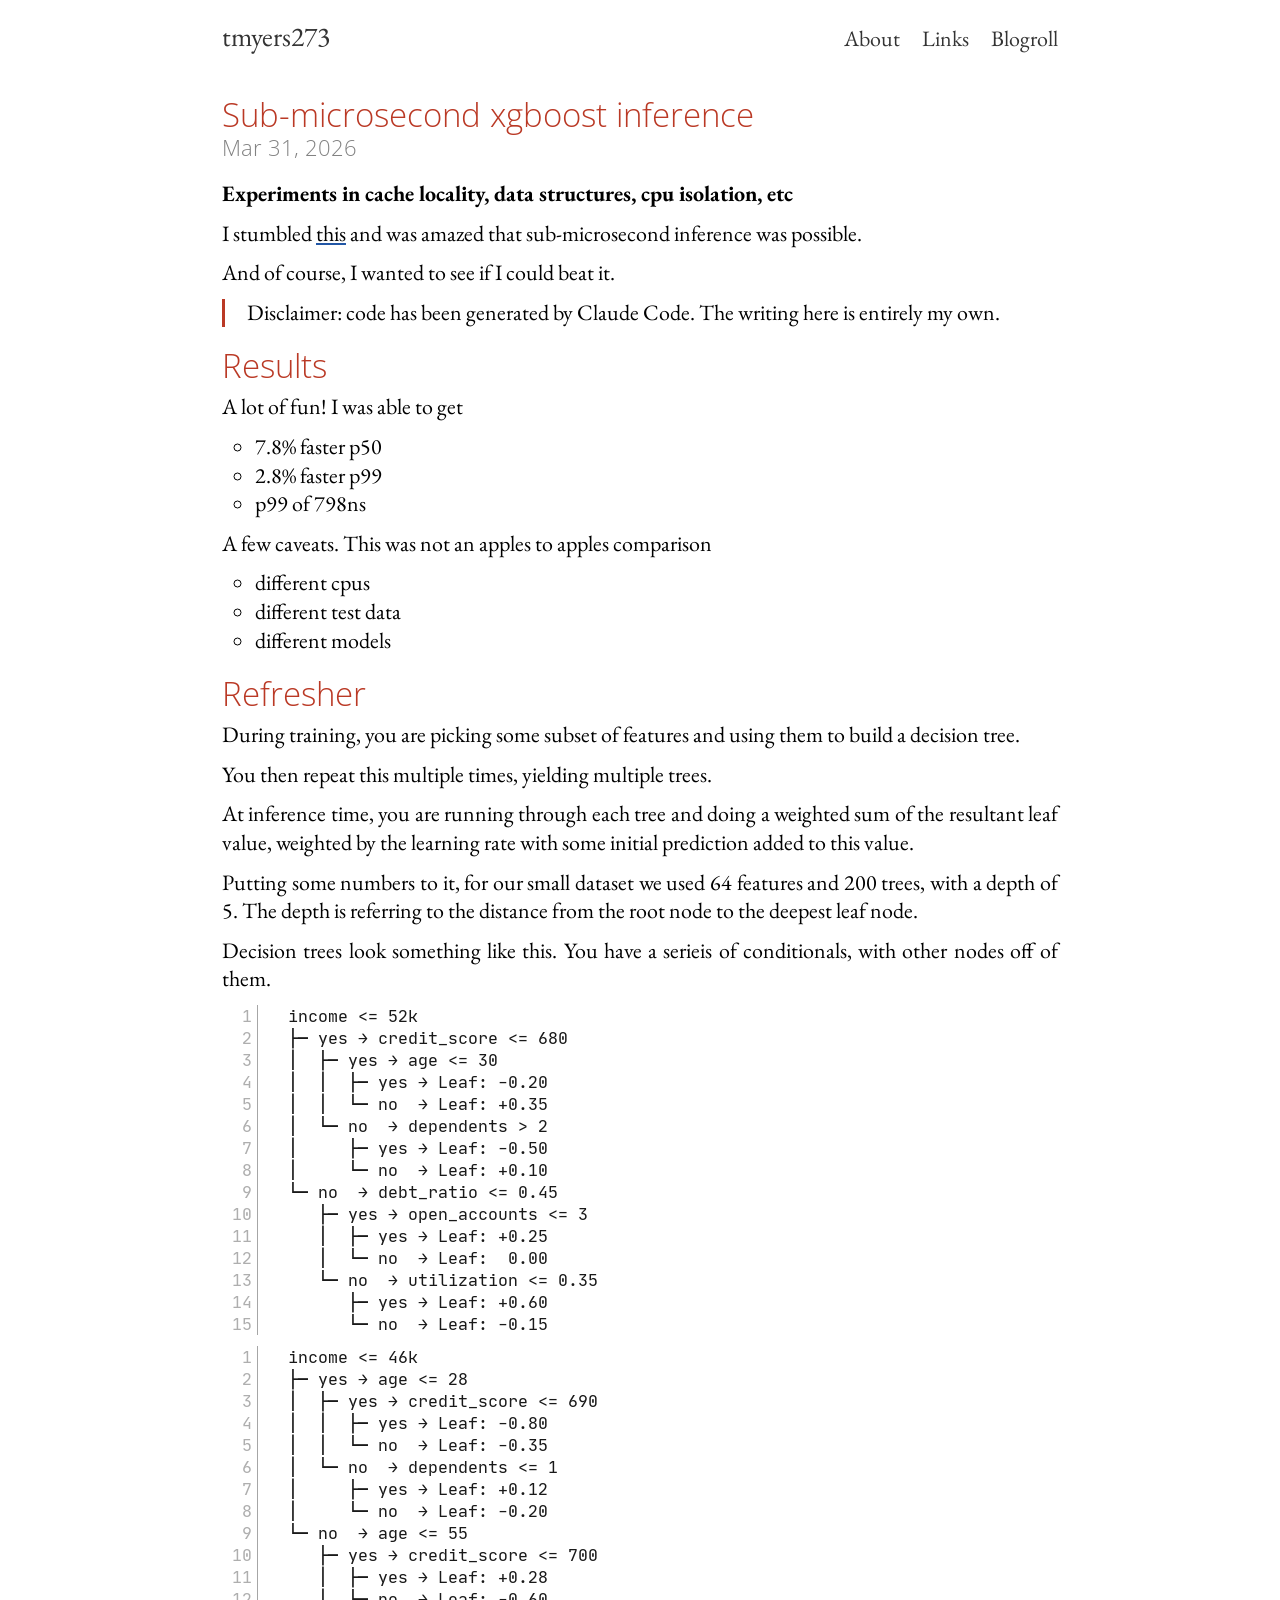
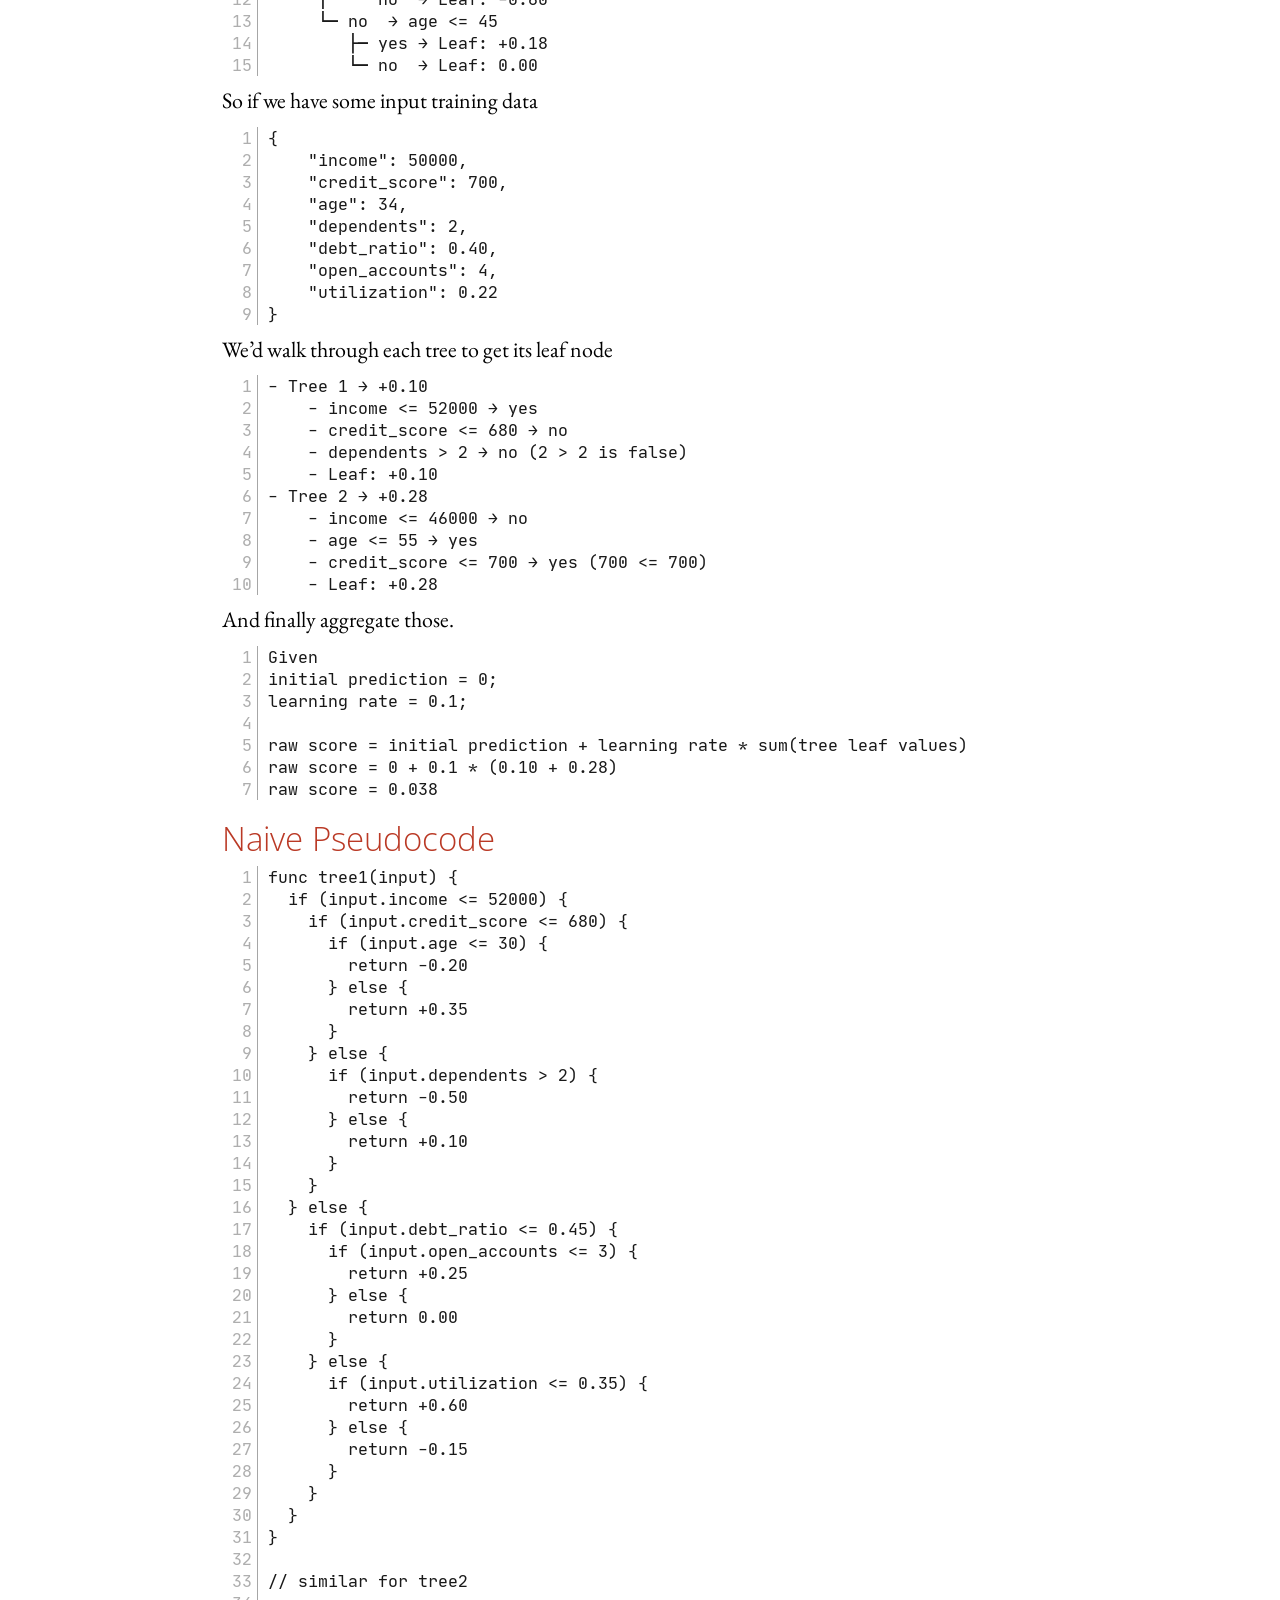
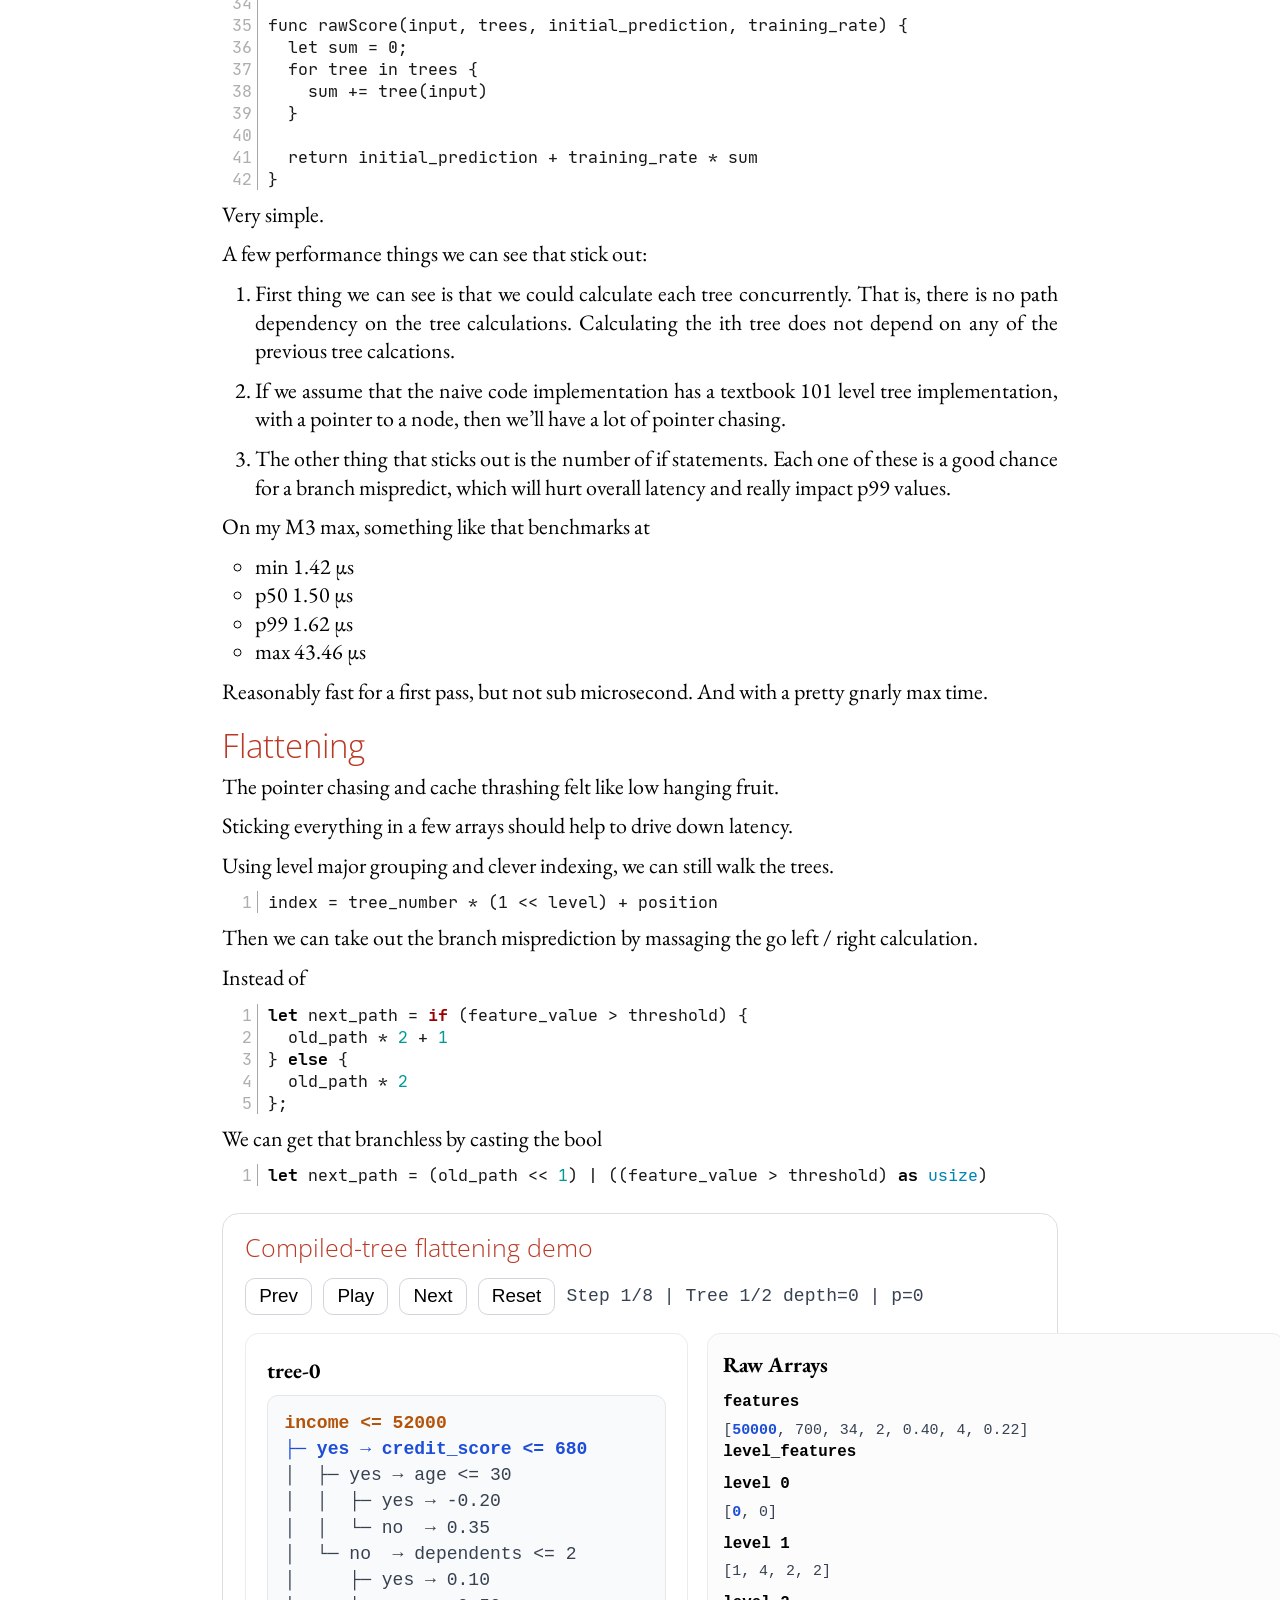
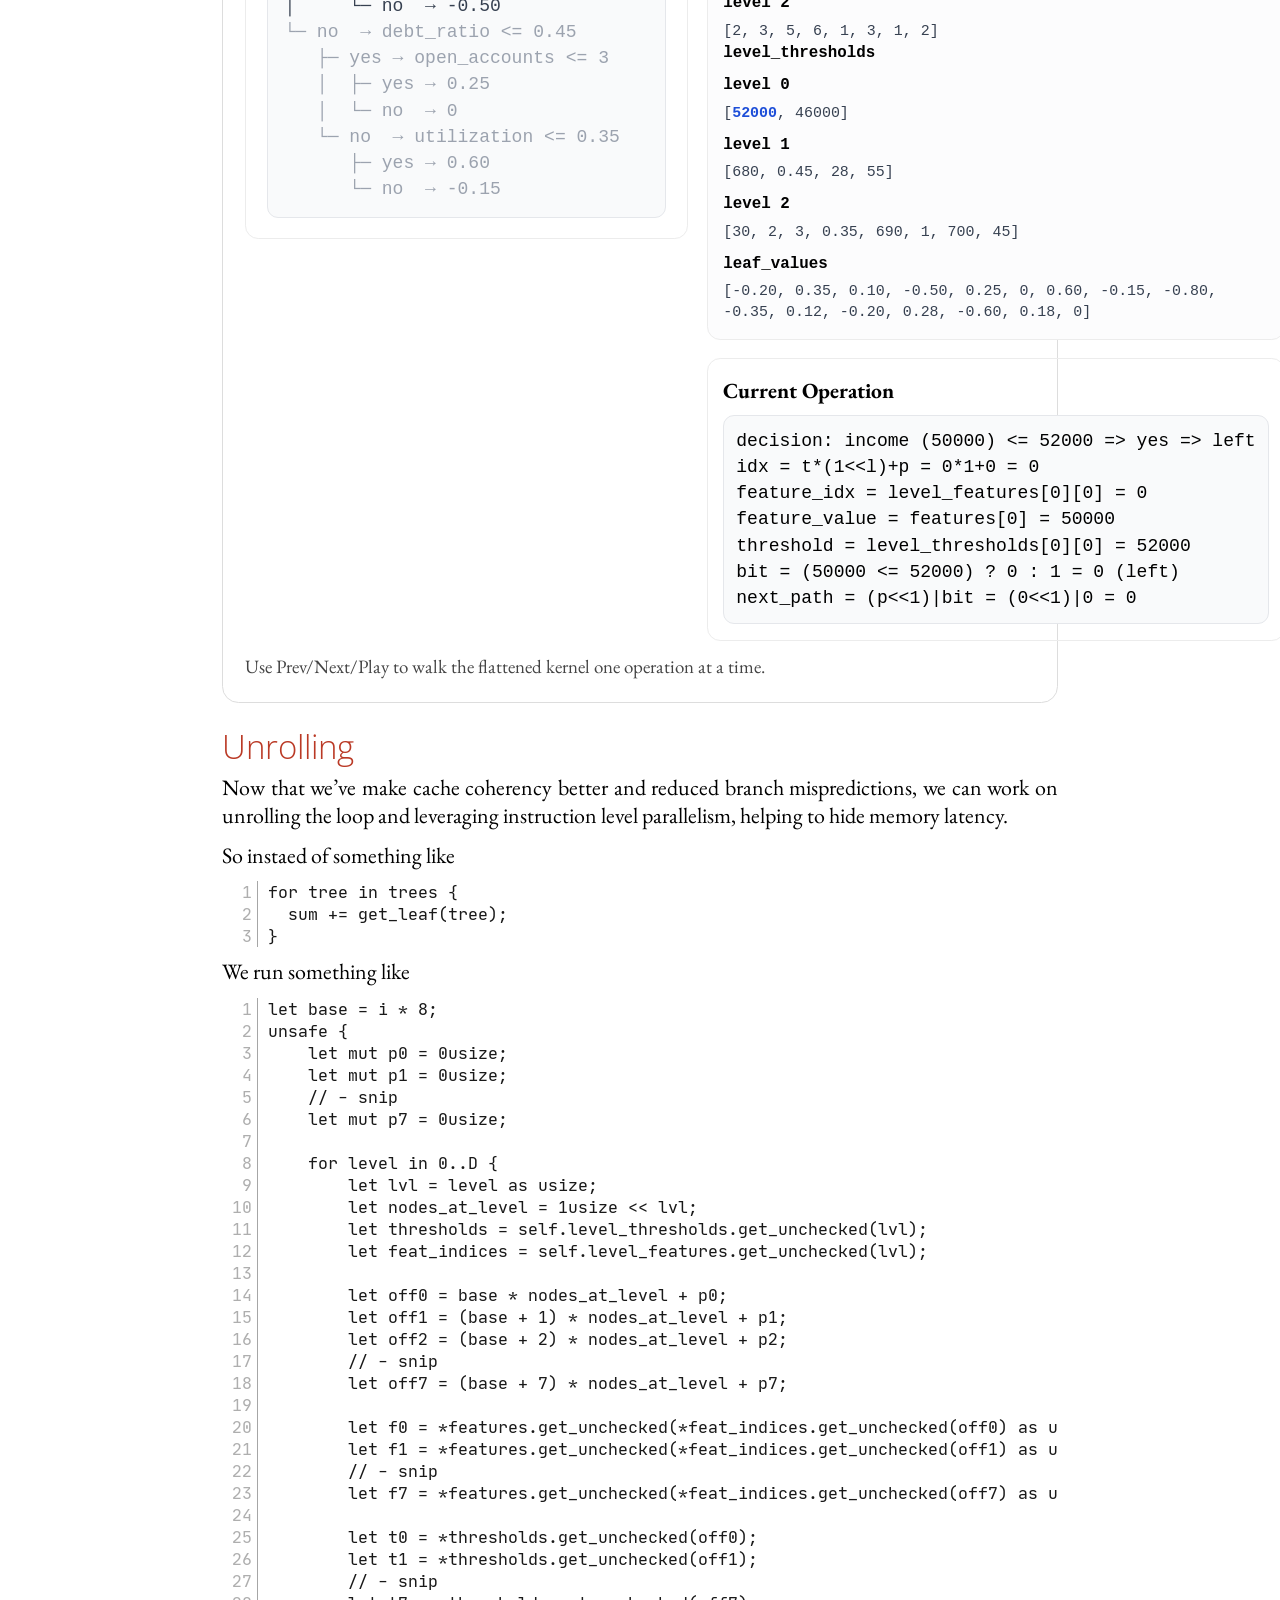
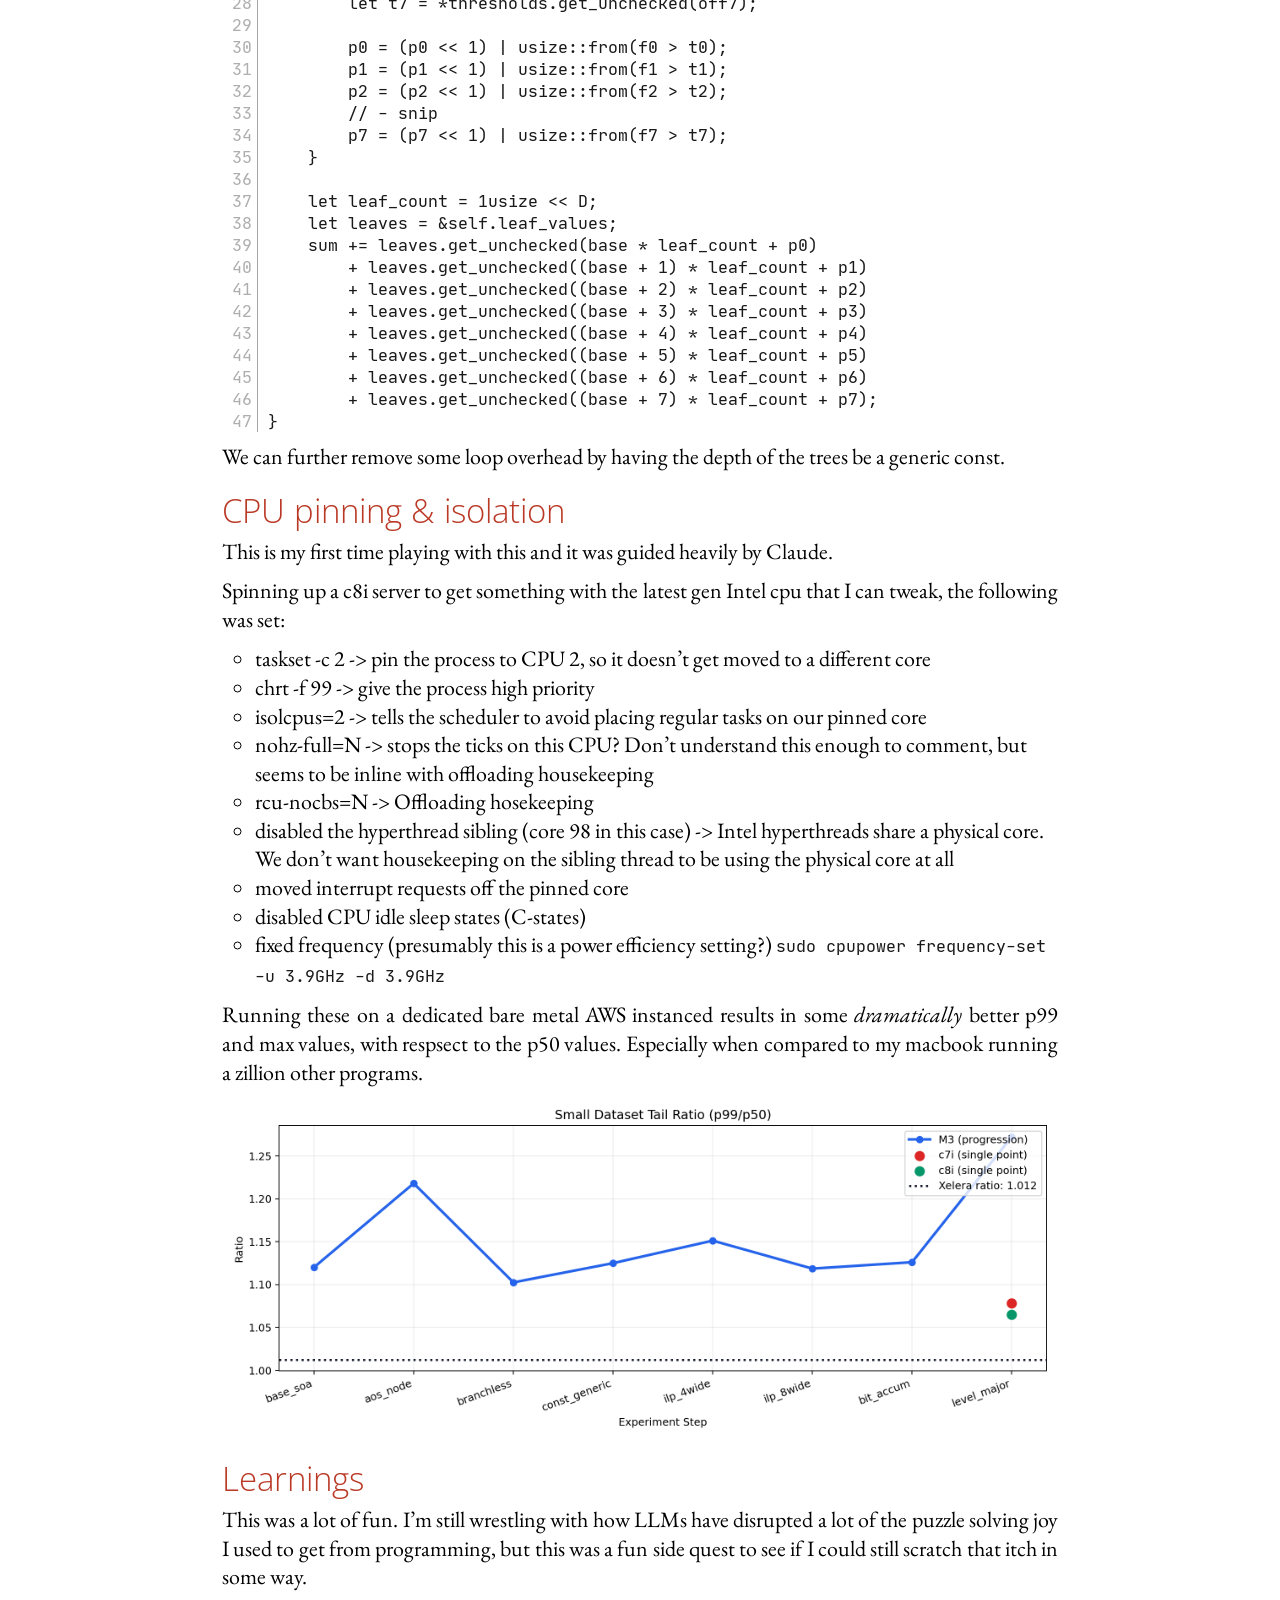
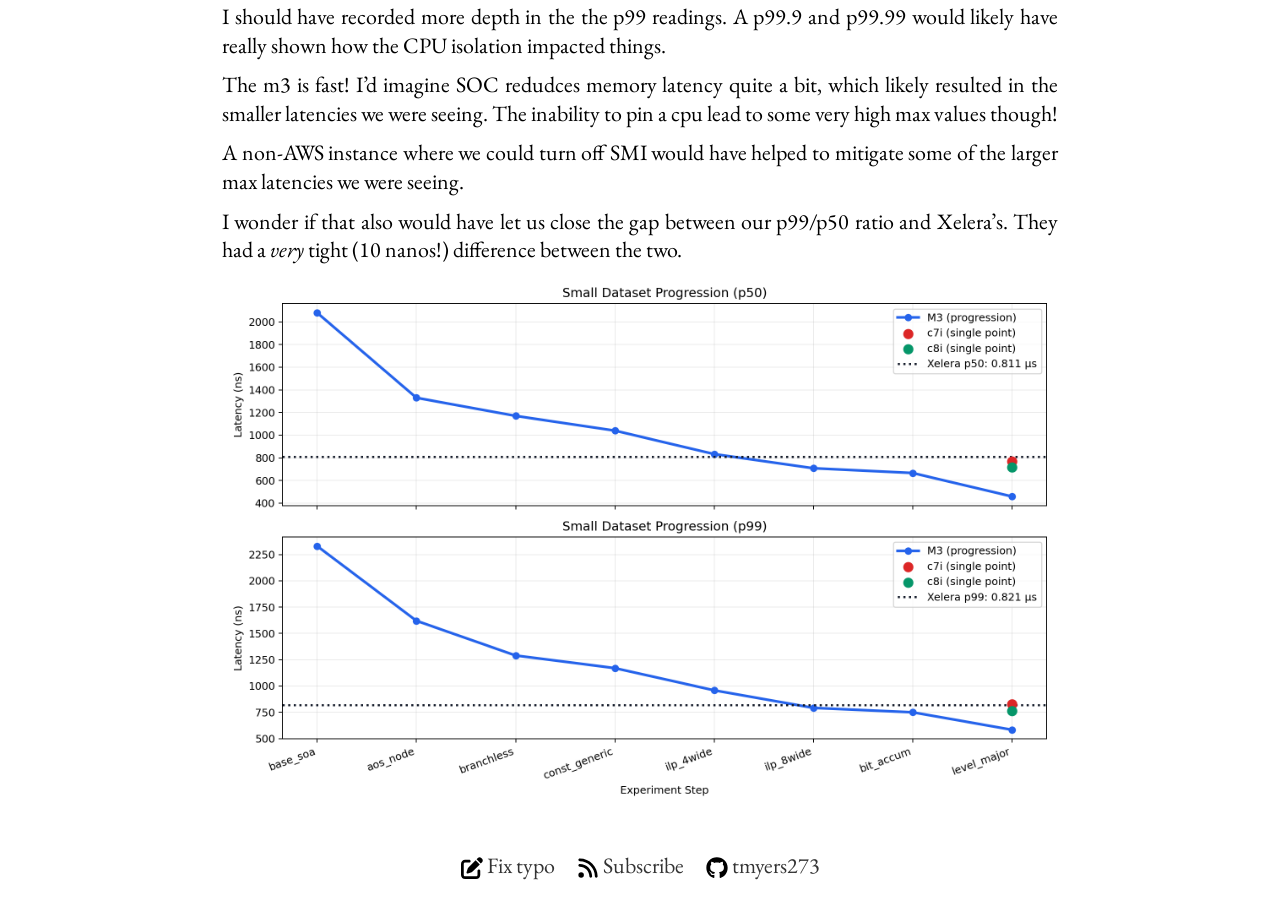
<file: 2026/03/31/sub-microsecond-inference-xgboost.html>
<!DOCTYPE html>
<html lang='en-US'>
<head>
  <meta charset='utf-8'>
  <meta name="viewport" content="width=device-width, initial-scale=1">
  <title>Sub-microsecond xgboost inference</title>
  <meta name="description" content="Experiments in cache locality, data structures, cpu isolation, etc">
  <link rel="icon" href="/favicon.png" type="image/png">
  <link rel="icon" href="/favicon.svg" type="image/svg+xml">
  <link rel="canonical" href="https://matklad.github.io/2026/03/31/sub-microsecond-inference-xgboost.html">
  <link rel="alternate" type="application/rss+xml" title="tmyers273" href="https://matklad.github.io/feed.xml">
  <style>
  @font-face {
    font-family: 'Open Sans'; src: url('/css/OpenSans-300-Normal.woff2') format('woff2');
    font-weight: 300; font-style: normal;
  }
  @font-face {
    font-family: 'JetBrains Mono'; src: url('/css/JetBrainsMono-400-Normal.woff2') format('woff2');
    font-weight: 400; font-style: normal;
  }
  @font-face {
    font-family: 'JetBrains Mono'; src: url('/css/JetBrainsMono-700-Normal.woff2') format('woff2');
    font-weight: 700; font-style: normal;
  }
  @font-face {
    font-family: 'EB Garamond'; src: url('/css/EBGaramond-400-Normal.woff2') format('woff2');
    font-weight: 400; font-style: normal;
  }
  @font-face {
    font-family: 'EB Garamond'; src: url('/css/EBGaramond-400-Italic.woff2') format('woff2');
    font-weight: 400; font-style: italic;
  }
  @font-face {
    font-family: 'EB Garamond'; src: url('/css/EBGaramond-700-Normal.woff2') format('woff2');
    font-weight: 700; font-style: normal;
  }
  @font-face {
    font-family: 'EB Garamond'; src: url('/css/EBGaramond-700-Italic.woff2') format('woff2');
    font-weight: 700; font-style: italic;
  }

  * { box-sizing: border-box; margin: 0; padding: 0; margin-block-start: 0; margin-block-end: 0; }

  body {
    max-width: 80ch;
    padding: 2ch;
    margin-left: auto;
    margin-right: auto;
  }

  header { margin-bottom: 2rem; }
  header > nav { display: flex; column-gap: 2ch; align-items: baseline; flex-wrap: wrap; }
  header a { font-style: normal; color: rgba(0, 0, 0, .8); text-decoration: none; }
  header a:hover { color: rgba(0, 0, 0, .8); text-decoration: underline; }
  header .title { font-size: 1.25em; flex-grow: 2; }

  footer { margin-top: 2rem; }
  footer > p { display: flex; column-gap: 2ch; justify-content: center; flex-wrap: wrap; }
  footer a { color: rgba(0, 0, 0, .8); text-decoration: none; white-space: nowrap; }
  footer i { vertical-align: middle; color: rgba(0, 0, 0, .8) }

  </style>

  <link rel="stylesheet" href="/css/main.css">
  
</head>

<body>
  <header>
    <nav>
      <a class="title" href="/">tmyers273</a>
      <a href="/about.html">About</a>
      <a href="/links.html">Links</a>
      <a href="/blogroll.html">Blogroll</a>
    </nav>
  </header>

  <main>
  <article >

<h1><span>Sub-microsecond xgboost inference</span> <time class="meta" datetime="2026-03-31">Mar 31, 2026</time></h1>
<p><strong><strong><span>Experiments in cache locality, data structures, cpu isolation, etc</span></strong></strong></p>
<p><span>I stumbled </span><a href="https://www.xelera.io/post/introducing-xelera-silva-cpu-only-sub-microsecond-gbt-inference-on-any-machine"><span>this</span></a><span> and was amazed that sub-microsecond inference was possible.</span></p>
<p><span>And of course, I wanted to see if I could beat it.</span></p>

<figure class="blockquote">
<blockquote><p><span>Disclaimer: code has been generated by Claude Code. The writing here is entirely my own.</span></p>
</blockquote>

</figure>
<section id="Results">

    <h2>
    <a href="#Results"><span>Results</span> </a>
    </h2>
<p><span>A lot of fun! I was able to get</span></p>
<ul>
<li>
<span>7.8% faster p50</span>
</li>
<li>
<span>2.8% faster p99</span>
</li>
<li>
<span>p99 of 798ns</span>
</li>
</ul>
<p><span>A few caveats. This was not an apples to apples comparison</span></p>
<ul>
<li>
<span>different cpus</span>
</li>
<li>
<span>different test data</span>
</li>
<li>
<span>different models</span>
</li>
</ul>
</section>
<section id="Refresher">

    <h2>
    <a href="#Refresher"><span>Refresher</span> </a>
    </h2>
<p><span>During training, you are picking some subset of features and using them to build a decision tree.</span></p>
<p><span>You then repeat this multiple times, yielding multiple trees.</span></p>
<p><span>At inference time, you are running through each tree and doing a weighted sum of the resultant leaf</span>
<span>value, weighted by the learning rate with some initial prediction added to this value.</span></p>
<p><span>Putting some numbers to it, for our small dataset we used 64 features and 200 trees, with a depth of 5.</span>
<span>The depth is referring to the distance from the root node to the deepest leaf node.</span></p>
<p><span>Decision trees look something like this. You have a serieis of conditionals, with other nodes off of them.</span></p>

<figure class="code-block">


<pre><code><span class="line">  income &lt;= 52k</span>
<span class="line">  ├─ yes → credit_score &lt;= 680</span>
<span class="line">  │  ├─ yes → age &lt;= 30</span>
<span class="line">  │  │  ├─ yes → Leaf: -0.20</span>
<span class="line">  │  │  └─ no  → Leaf: +0.35</span>
<span class="line">  │  └─ no  → dependents &gt; 2</span>
<span class="line">  │     ├─ yes → Leaf: -0.50</span>
<span class="line">  │     └─ no  → Leaf: +0.10</span>
<span class="line">  └─ no  → debt_ratio &lt;= 0.45</span>
<span class="line">     ├─ yes → open_accounts &lt;= 3</span>
<span class="line">     │  ├─ yes → Leaf: +0.25</span>
<span class="line">     │  └─ no  → Leaf:  0.00</span>
<span class="line">     └─ no  → utilization &lt;= 0.35</span>
<span class="line">        ├─ yes → Leaf: +0.60</span>
<span class="line">        └─ no  → Leaf: -0.15</span></code></pre>

</figure>

<figure class="code-block">


<pre><code><span class="line">  income &lt;= 46k</span>
<span class="line">  ├─ yes → age &lt;= 28</span>
<span class="line">  │  ├─ yes → credit_score &lt;= 690</span>
<span class="line">  │  │  ├─ yes → Leaf: -0.80</span>
<span class="line">  │  │  └─ no  → Leaf: -0.35</span>
<span class="line">  │  └─ no  → dependents &lt;= 1</span>
<span class="line">  │     ├─ yes → Leaf: +0.12</span>
<span class="line">  │     └─ no  → Leaf: -0.20</span>
<span class="line">  └─ no  → age &lt;= 55</span>
<span class="line">     ├─ yes → credit_score &lt;= 700</span>
<span class="line">     │  ├─ yes → Leaf: +0.28</span>
<span class="line">     │  └─ no  → Leaf: -0.60</span>
<span class="line">     └─ no  → age &lt;= 45</span>
<span class="line">        ├─ yes → Leaf: +0.18</span>
<span class="line">        └─ no  → Leaf: 0.00</span></code></pre>

</figure>
<p><span>So if we have some input training data</span></p>

<figure class="code-block">


<pre><code><span class="line">{</span>
<span class="line">    "income": 50000,</span>
<span class="line">    "credit_score": 700,</span>
<span class="line">    "age": 34,</span>
<span class="line">    "dependents": 2,</span>
<span class="line">    "debt_ratio": 0.40,</span>
<span class="line">    "open_accounts": 4,</span>
<span class="line">    "utilization": 0.22</span>
<span class="line">}</span></code></pre>

</figure>
<p><span>We</span>&rsquo;<span>d walk through each tree to get its leaf node</span></p>

<figure class="code-block">


<pre><code><span class="line">- Tree 1 → +0.10</span>
<span class="line">    - income &lt;= 52000 → yes</span>
<span class="line">    - credit_score &lt;= 680 → no</span>
<span class="line">    - dependents &gt; 2 → no (2 &gt; 2 is false)</span>
<span class="line">    - Leaf: +0.10</span>
<span class="line">- Tree 2 → +0.28</span>
<span class="line">    - income &lt;= 46000 → no</span>
<span class="line">    - age &lt;= 55 → yes</span>
<span class="line">    - credit_score &lt;= 700 → yes (700 &lt;= 700)</span>
<span class="line">    - Leaf: +0.28</span></code></pre>

</figure>
<p><span>And finally aggregate those.</span></p>

<figure class="code-block">


<pre><code><span class="line">Given</span>
<span class="line">initial prediction = 0;</span>
<span class="line">learning rate = 0.1;</span>
<span class="line"></span>
<span class="line">raw score = initial prediction + learning rate * sum(tree leaf values)</span>
<span class="line">raw score = 0 + 0.1 * (0.10 + 0.28)</span>
<span class="line">raw score = 0.038</span></code></pre>

</figure>
</section>
<section id="Naive-Pseudocode">

    <h2>
    <a href="#Naive-Pseudocode"><span>Naive Pseudocode</span> </a>
    </h2>

<figure class="code-block">


<pre><code><span class="line">func tree1(input) {</span>
<span class="line">  if (input.income &lt;= 52000) {</span>
<span class="line">    if (input.credit_score &lt;= 680) {</span>
<span class="line">      if (input.age &lt;= 30) {</span>
<span class="line">        return -0.20</span>
<span class="line">      } else {</span>
<span class="line">        return +0.35</span>
<span class="line">      }</span>
<span class="line">    } else {</span>
<span class="line">      if (input.dependents &gt; 2) {</span>
<span class="line">        return -0.50</span>
<span class="line">      } else {</span>
<span class="line">        return +0.10</span>
<span class="line">      }</span>
<span class="line">    }</span>
<span class="line">  } else {</span>
<span class="line">    if (input.debt_ratio &lt;= 0.45) {</span>
<span class="line">      if (input.open_accounts &lt;= 3) {</span>
<span class="line">        return +0.25</span>
<span class="line">      } else {</span>
<span class="line">        return 0.00</span>
<span class="line">      }</span>
<span class="line">    } else {</span>
<span class="line">      if (input.utilization &lt;= 0.35) {</span>
<span class="line">        return +0.60</span>
<span class="line">      } else {</span>
<span class="line">        return -0.15</span>
<span class="line">      }</span>
<span class="line">    }</span>
<span class="line">  }</span>
<span class="line">}</span>
<span class="line"></span>
<span class="line">// similar for tree2</span>
<span class="line"></span>
<span class="line">func rawScore(input, trees, initial_prediction, training_rate) {</span>
<span class="line">  let sum = 0;</span>
<span class="line">  for tree in trees {</span>
<span class="line">    sum += tree(input)</span>
<span class="line">  }</span>
<span class="line"></span>
<span class="line">  return initial_prediction + training_rate * sum</span>
<span class="line">}</span></code></pre>

</figure>
<p><span>Very simple.</span></p>
<p><span>A few performance things we can see that stick out:</span></p>
<ol>
<li>
<p><span>First thing we can see is that we could calculate each tree concurrently. That is, there is</span>
<span>no path dependency on the tree calculations. Calculating the ith tree does not depend on any of the</span>
<span>previous tree calcations.</span></p>
</li>
<li>
<p><span>If we assume that the naive code implementation has a textbook 101 level tree implementation, with a pointer to a node, then we</span>&rsquo;<span>ll have a lot of pointer chasing.</span></p>
</li>
<li>
<p><span>The other thing that sticks out is the number of if statements. Each one of these is a good chance for</span>
<span>a branch mispredict, which will hurt overall latency and really impact p99 values.</span></p>
</li>
</ol>
<p><span>On my M3 max, something like that benchmarks at</span></p>
<ul>
<li>
<span>min 1.42 µs</span>
</li>
<li>
<span>p50 1.50 µs</span>
</li>
<li>
<span>p99 1.62 µs</span>
</li>
<li>
<span>max 43.46 µs</span>
</li>
</ul>
<p><span>Reasonably fast for a first pass, but not sub microsecond. And with a pretty gnarly max time.</span></p>
</section>
<section id="Flattening">

    <h2>
    <a href="#Flattening"><span>Flattening</span> </a>
    </h2>
<p><span>The pointer chasing and cache thrashing felt like low hanging fruit.</span></p>
<p><span>Sticking everything in a few arrays should help to drive down latency.</span></p>
<p><span>Using level major grouping and clever indexing, we can still walk the trees.</span></p>

<figure class="code-block">


<pre><code><span class="line">index = tree_number * (1 &lt;&lt; level) + position</span></code></pre>

</figure>
<p><span>Then we can take out the branch misprediction by massaging the go left / right calculation.</span></p>
<p><span>Instead of</span></p>

<figure class="code-block">


<pre><code><span class="line"><span class="hl-keyword">let</span> <span class="hl-variable">next_path</span> = <span class="hl-title function_ invoke__">if</span> (feature_value &gt; threshold) {</span>
<span class="line">  old_path * <span class="hl-number">2</span> + <span class="hl-number">1</span></span>
<span class="line">} <span class="hl-keyword">else</span> {</span>
<span class="line">  old_path * <span class="hl-number">2</span></span>
<span class="line">};</span></code></pre>

</figure>
<p><span>We can get that branchless by casting the bool</span></p>

<figure class="code-block">


<pre><code><span class="line"><span class="hl-keyword">let</span> <span class="hl-variable">next_path</span> = (old_path &lt;&lt; <span class="hl-number">1</span>) | ((feature_value &gt; threshold) <span class="hl-keyword">as</span> <span class="hl-type">usize</span>)</span></code></pre>

</figure>
<link rel="stylesheet" href="/assets/tree-flatten-demo.css">
<div id="tree-flatten-demo"></div>
<script type="module" src="/assets/tree-flatten-demo.js"></script>

</section>
<section id="Unrolling">

    <h2>
    <a href="#Unrolling"><span>Unrolling</span> </a>
    </h2>
<p><span>Now that we</span>&rsquo;<span>ve make cache coherency better and reduced branch mispredictions, we can work on unrolling the loop</span>
<span>and leveraging instruction level parallelism, helping to hide memory latency.</span></p>
<p><span>So instaed of something like</span></p>

<figure class="code-block">


<pre><code><span class="line">for tree in trees {</span>
<span class="line">  sum += get_leaf(tree);</span>
<span class="line">}</span></code></pre>

</figure>
<p><span>We run something like</span></p>

<figure class="code-block">


<pre><code><span class="line">let base = i * 8;</span>
<span class="line">unsafe {</span>
<span class="line">    let mut p0 = 0usize;</span>
<span class="line">    let mut p1 = 0usize;</span>
<span class="line">    // - snip</span>
<span class="line">    let mut p7 = 0usize;</span>
<span class="line"></span>
<span class="line">    for level in 0..D {</span>
<span class="line">        let lvl = level as usize;</span>
<span class="line">        let nodes_at_level = 1usize &lt;&lt; lvl;</span>
<span class="line">        let thresholds = self.level_thresholds.get_unchecked(lvl);</span>
<span class="line">        let feat_indices = self.level_features.get_unchecked(lvl);</span>
<span class="line"></span>
<span class="line">        let off0 = base * nodes_at_level + p0;</span>
<span class="line">        let off1 = (base + 1) * nodes_at_level + p1;</span>
<span class="line">        let off2 = (base + 2) * nodes_at_level + p2;</span>
<span class="line">        // - snip</span>
<span class="line">        let off7 = (base + 7) * nodes_at_level + p7;</span>
<span class="line"></span>
<span class="line">        let f0 = *features.get_unchecked(*feat_indices.get_unchecked(off0) as usize);</span>
<span class="line">        let f1 = *features.get_unchecked(*feat_indices.get_unchecked(off1) as usize);</span>
<span class="line">        // - snip </span>
<span class="line">        let f7 = *features.get_unchecked(*feat_indices.get_unchecked(off7) as usize);</span>
<span class="line"></span>
<span class="line">        let t0 = *thresholds.get_unchecked(off0);</span>
<span class="line">        let t1 = *thresholds.get_unchecked(off1);</span>
<span class="line">        // - snip</span>
<span class="line">        let t7 = *thresholds.get_unchecked(off7);</span>
<span class="line"></span>
<span class="line">        p0 = (p0 &lt;&lt; 1) | usize::from(f0 &gt; t0);</span>
<span class="line">        p1 = (p1 &lt;&lt; 1) | usize::from(f1 &gt; t1);</span>
<span class="line">        p2 = (p2 &lt;&lt; 1) | usize::from(f2 &gt; t2);</span>
<span class="line">        // - snip</span>
<span class="line">        p7 = (p7 &lt;&lt; 1) | usize::from(f7 &gt; t7);</span>
<span class="line">    }</span>
<span class="line"></span>
<span class="line">    let leaf_count = 1usize &lt;&lt; D;</span>
<span class="line">    let leaves = &amp;self.leaf_values;</span>
<span class="line">    sum += leaves.get_unchecked(base * leaf_count + p0)</span>
<span class="line">        + leaves.get_unchecked((base + 1) * leaf_count + p1)</span>
<span class="line">        + leaves.get_unchecked((base + 2) * leaf_count + p2)</span>
<span class="line">        + leaves.get_unchecked((base + 3) * leaf_count + p3)</span>
<span class="line">        + leaves.get_unchecked((base + 4) * leaf_count + p4)</span>
<span class="line">        + leaves.get_unchecked((base + 5) * leaf_count + p5)</span>
<span class="line">        + leaves.get_unchecked((base + 6) * leaf_count + p6)</span>
<span class="line">        + leaves.get_unchecked((base + 7) * leaf_count + p7);</span>
<span class="line">}</span></code></pre>

</figure>
<p><span>We can further remove some loop overhead by having the depth of the trees be a generic const.</span></p>
</section>
<section id="CPU-pinning-isolation">

    <h2>
    <a href="#CPU-pinning-isolation"><span>CPU pinning &amp; isolation</span> </a>
    </h2>
<p><span>This is my first time playing with this and it was guided heavily by Claude.</span></p>
<p><span>Spinning up a c8i server to get something with the latest gen Intel cpu that I can tweak, the following was set:</span></p>
<ul>
<li>
<span>taskset -c 2 -&gt; pin the process to CPU 2, so it doesn</span>&rsquo;<span>t get moved to a different core</span>
</li>
<li>
<span>chrt -f 99   -&gt; give the process high priority</span>
</li>
<li>
<span>isolcpus=2   -&gt; tells the scheduler to avoid placing regular tasks on our pinned core</span>
</li>
<li>
<span>nohz-full=N  -&gt; stops the ticks on this CPU? Don</span>&rsquo;<span>t understand this enough to comment, but seems to be inline with offloading housekeeping</span>
</li>
<li>
<span>rcu-nocbs=N  -&gt; Offloading hosekeeping</span>
</li>
<li>
<span>disabled the hyperthread sibling (core 98 in this case) -&gt; Intel hyperthreads share a physical core. We don</span>&rsquo;<span>t want housekeeping on the sibling thread to be using the physical core at all</span>
</li>
<li>
<span>moved interrupt requests off the pinned core</span>
</li>
<li>
<span>disabled CPU idle sleep states (C-states)</span>
</li>
<li>
<span>fixed frequency (presumably this is a power efficiency setting?) </span><code>sudo cpupower frequency-set -u 3.9GHz -d 3.9GHz</code>
</li>
</ul>
<p><span>Running these on a dedicated bare metal AWS instanced results in some </span><em><span>dramatically</span></em><span> better p99 and max values, with respsect to the p50 values. Especially when compared to my macbook running a zillion other programs.</span></p>

<figure>

<img alt="P99/P50 ratios" src="/assets/small_ratio_curves_full.png">
</figure>
</section>
<section id="Learnings">

    <h2>
    <a href="#Learnings"><span>Learnings</span> </a>
    </h2>
<p><span>This was a lot of fun. I</span>&rsquo;<span>m still wrestling with how LLMs have disrupted a lot of the puzzle solving joy I used to get from </span>
<span>programming, but this was a fun side quest to see if I could still scratch that itch in some way.</span></p>
<p><span>I should have recorded more depth in the the p99 readings. A p99.9 and p99.99 would likely have really shown how the</span>
<span>CPU isolation impacted things.</span></p>
<p><span>The m3 is fast! I</span>&rsquo;<span>d imagine SOC redudces memory latency quite a bit, which likely resulted in the smaller latencies we were</span>
<span>seeing. The inability to pin a cpu lead to some very high max values though!</span></p>
<p><span>A non-AWS instance where we could turn off SMI would have helped to mitigate some of the larger max latencies we were seeing.</span></p>
<p><span>I wonder if that also would have let us close the gap between our p99/p50 ratio and Xelera</span>&rsquo;<span>s. They had a </span><em><span>very</span></em><span> tight (10 nanos!)</span>
<span>difference between the two.</span></p>

<figure>

<img alt="Progression" src="/assets/small_progression_curves_full.png">
</figure>
</section>
</article>
  </main>

  <footer>
    <p>
      <a href="https://github.com/tmyers273/blog3/edit/master/content/posts/2026-03-31-sub-microsecond-inference-xgboost.dj">
        <svg class="icon"><use href="/assets/icons.svg#edit"/></svg>
        Fix typo
      </a>
      <a href="/feed.xml">
        <svg class="icon"><use href="/assets/icons.svg#rss"/></svg>
        Subscribe
      </a>
      <a href="https://github.com/tmyers273">
        <svg class="icon"><use href="/assets/icons.svg#github"/></svg>
        tmyers273
      </a>
    </p>
  </footer>
</body>

</html>
</file>
<file: css/main.css>
html { font-family: "EB Garamond", serif; font-size: 22px; line-height: 1.3em; }

h1     { margin-bottom: 0.75rem; }
h2, h3 { margin-bottom: 0.5rem; }
section { margin-top: 1rem; }
p, table, ol, ul, figure, aside, dl, hr { margin-bottom: 0.5rem; }

sup, sub { line-height: 0; }
svg.icon { width: 1rem; height: 1rem; vertical-align: middle; }

h1, h2, h3 {
    font-family: "Open Sans", sans-serif;
    font-weight: 300;
    color: #ba3925;
    text-rendering: optimizeLegibility;
    line-height: 1em;
}
h1, h2 { font-size: 1.5rem; }
h3 { font-size: 1.2rem;}

section:target > :is(h1, h2, h3)         { position: relative; }
section:target > :is(h1, h2, h3)::before { position: absolute; left: -1.2ch; content: "§"; }
:is(h1, h2, h3) > a { color: inherit; text-decoration:none }
:is(h1, h2, h3) > a:hover { color: inherit; text-decoration:none }


/* Block */

img, video { display: inline-block; vertical-align: middle; max-width: 100%; height: auto; }
figure > img, figure > video { display: block; margin-left: auto; margin-right: auto; }

p { hyphens: auto; -webkit-hyphens: auto; text-align: justify; }
figure.blockquote { padding-left: 1em; border-left: 3px solid #ba3925; }
figure.blockquote > figcaption { text-align: right; }

table { border-collapse: collapse; background: #fff;  }
table, td, th { border: 1px solid #dedede; }
td, th { padding: 0.5625em 0.625em }

ol, ul, dd { margin-left: 3ch; }
ul { list-style-type: circle;}
.roman { list-style-type: lower-roman; }

dt { font-weight: bold; }

aside.admn { display: flex; flex-direction: row; align-items: center; }
aside.admn > svg.icon { flex-shrink: 0; width: 2rem; height: 2rem; fill: #19407c; }
aside.admn.warn > svg.icon { fill: #ba3925; }
aside.admn > div { padding-left: 1ch; margin-left: 1ch; border-left: 1px solid #dddddf }

aside.block {
    border-style: solid; border-width: 1px; border-radius: 4px; border-color: #dbdbd6;
    padding: 1em;
    background: #f3f3f2;
}
aside.block > .title {
    font-family: "Open Sans", sans-serif; font-size: 1.5rem; color: #7a2518;
    text-align: center;
    margin-top: 0; margin-bottom: 0.5rem;
}
aside.block > :last-child { margin-bottom: 0; }

details { padding-left: 1em; border-left: 3px solid #19407c; }

pre { line-height: 1rem;}
code {
    font-family: "JetBrains Mono", monospace; font-variant-ligatures: none; font-size: 0.75em;
    color: rgba(0, 0, 0, .9);
}
figcaption.title {
    font-style: italic; font-weight: 400;
    line-height: 1.45;
    color: #7a2518;
    margin-top: 0; margin-bottom: 0.25em;
}
figure.code-block > pre > code {
    display: flex; flex-direction: column;
    overflow-x: auto; overflow-y: clip;
    counter-reset: line;
}
figure.code-block > pre > code > .line { counter-increment: line; }
figure.code-block > pre > code > .line:before {
    content: counter(line);
    display: inline-block;
    width: 3ch; padding-right: 0.5ch; margin-right: 1ch;
    text-align: right;
    opacity: .35;
    border-right: 1px solid black;
}
ol.callout { list-style: none; counter-reset: callout; }
ol.callout > li { position: relative; }
ol.callout > li::before {
    counter-increment: callout; content: counter(callout);
    position: absolute; top: 0.2rem; left: -1.1rem;
}
i.callout::after {
    content: attr(data-value);
}
ol.callout > li::before, i.callout::after {
    font-family: "JetBrains Mono"; font-style: normal; font-size: 0.75rem; font-weight: bold;
    display: inline-block; width: 0.9rem; height: 0.9rem; line-height: 0.9rem;
    border-radius: 100%;
    background-color: black;
    color: white;
    text-align: center;
}

.two-col { display: flex; flex-direction: row; }
.two-col > *:first-child { flex: 30%; }
.two-col > *:last-child { flex: 30%; }

hr { border: solid #dddddf; border-width: 1px 0 0; height: 0; }

/* Inline */

p>code { white-space: nowrap; } /* Sadly, overflow-wrap: anywhere doesn't compose with this */
.display { display: block; margin: 1em 0; text-align: center }

a { text-decoration-color: #2156a5; color: black; }
a:hover, a:focus { color: #2156a5; fill: #2156a5; }
a.url { word-break: break-all; }

kbd > kbd {
    display: inline-block;
    font-family: "JetBrains Mono", monospace; font-variant-ligatures: none; font-size: .65em;
    line-height: 1.45;
    color: rgba(0, 0, 0, .8); background: #f7f7f7; border: 1px solid #ccc; border-radius: 3px; box-shadow: 0 1px 0 rgb(0 0 0 / 20%), 0 0 0 0.1em #fff inset;
    margin: 0 0.15em; padding: 0.2em 0.5em; top: -0.1em;
    vertical-align: middle; position: relative; white-space: nowrap;
}

dfn, .small-caps { font-style: normal; font-variant: small-caps; }

.meta { display: block; display: block; color: #828282; font-family: "Open Sans", sans-serif; font-size: 1rem;}

.menu { font-weight: bold; }

/* Special Cases */

.post-list      { margin-left: 0; list-style: none; }
.post-list > li { margin-top: 1em; }
.post-list h2   { margin-top: 0; }
.post-list a       { color: #ba3925; text-decoration: none; display: block; }
.post-list a:hover { color: #ba3925; text-decoration: underline; }

.about-ava { float: left; margin-right: 2ch; display: inline;}

/* Highlighting */

.hl-keyword, .hl-literal { color: #000000; font-weight: bold; }
.hl-type    { color: #0086B3; }
.hl-tag     { color: #000080; }
.hl-title.function_ { color: #990000; font-weight: bold; }
.hl-title.class_{ color: #445588; font-weight: bold; }
.hl-comment { color: #008000; font-style: italic; }
.hl-built_in, .hl-meta { color: #3c5d5d; font-weight: bold; }
.hl-number { color: #009999; }
.hl-string { color: #d14; }
.hl-output { color: #2156a5; }
.hl-subst { color: rgba(0, 0, 0, .9); }
.hl-attr, .hl-symbol { color: #008080; }
.hl-line { background-color: #ffc; }
</file>
<file: css/resume.css>
@media print {
  header { display: none; }
  footer { display: none; }
  main { display: block; }
  html { font-size: 18px; }
  h1 { display: none; }
  .page-break { break-before: page; }
  section:has(>h3) { break-inside: avoid;}
}

h3 {
    font: inherit;
    font-weight: bold;
    color: black;
    font-size: 1.2rem;
}
</file>
<file: assets/tree-flatten-demo.css>
#tree-flatten-demo {
  margin: 1.2rem auto;
  padding: 1rem;
  border: 1px solid #ddd;
  border-radius: 0.75rem;
  width: min(1200px, calc(100vw - 2rem));
  max-width: 100%;
  box-sizing: border-box;
  font-family: inherit;
  font-size: 0.96rem;
  line-height: 1.4;
}

#tree-flatten-demo h3 {
  font-size: 1.12rem;
  margin: 0 0 0.45rem;
}

#tree-flatten-demo h4 {
  font-size: 0.98rem;
}

#tree-flatten-demo h5 {
  font-size: 0.9rem;
}

#tree-flatten-demo .tfd-controls {
  margin-top: 0.8rem;
  display: grid;
  gap: 0.7rem;
}

#tree-flatten-demo label {
  display: grid;
  gap: 0.2rem;
}

#tree-flatten-demo input[type="range"] {
  width: 100%;
}

#tree-flatten-demo .tfd-summary {
  margin-top: 0.8rem;
  padding: 0.7rem;
  border: 1px solid #ececec;
  background: #fafafa;
}

#tree-flatten-demo .tfd-player {
  margin-top: 0.8rem;
  display: flex;
  gap: 0.5rem;
  align-items: center;
  flex-wrap: wrap;
}

#tree-flatten-demo .tfd-layout {
  margin-top: 0.8rem;
  display: grid;
  gap: 0.85rem;
  grid-template-columns: minmax(0, 1.35fr) minmax(0, 1fr);
  align-items: start;
}

#tree-flatten-demo .tfd-right-column {
  display: grid;
  gap: 0.85rem;
}

#tree-flatten-demo .tfd-player button {
  border: 1px solid #d1d5db;
  background: #fff;
  border-radius: 0.45rem;
  padding: 0.3rem 0.6rem;
  font-size: 0.86rem;
  cursor: pointer;
}

#tree-flatten-demo .tfd-player button:hover {
  background: #f3f4f6;
}

#tree-flatten-demo .tfd-step-label {
  font-family: monospace;
  font-size: 0.82rem;
  color: #374151;
}

#tree-flatten-demo .tfd-columns {
  display: grid;
  gap: 0.8rem;
  margin-top: 0.8rem;
}

#tree-flatten-demo .tfd-arrays {
  border: 1px solid #ececec;
  border-radius: 0.6rem;
  padding: 0.7rem;
  background: #fcfcfd;
}

#tree-flatten-demo .tfd-arrays h4 {
  margin: 0 0 0.55rem;
}

#tree-flatten-demo .tfd-array-row {
  display: grid;
  gap: 0.3rem;
  margin-top: 0.45rem;
}

#tree-flatten-demo .tfd-array-name {
  font-family: monospace;
  font-size: 0.72rem;
  font-weight: 600;
}

#tree-flatten-demo .tfd-array-values {
  font-family: monospace;
  font-size: 0.68rem;
  color: #374151;
}

#tree-flatten-demo .tfd-array-token {
  color: inherit;
}

#tree-flatten-demo .tfd-array-token-active {
  color: #1d4ed8;
  font-weight: 700;
}

#tree-flatten-demo .tfd-walkthrough {
  border: 1px solid #ececec;
  border-radius: 0.6rem;
  padding: 0.7rem;
}

#tree-flatten-demo .tfd-walkthrough h4 {
  margin: 0 0 0.45rem;
}

#tree-flatten-demo .tfd-walkthrough-code {
  margin: 0;
  padding: 0.55rem;
  border: 1px solid #e5e7eb;
  border-radius: 0.5rem;
  background: #f9fafb;
  overflow-x: auto;
  font-size: 0.82rem;
  line-height: 1.45;
}

#tree-flatten-demo .tfd-columns h4 {
  margin-bottom: 0.3rem;
}

#tree-flatten-demo .tfd-tree-card {
  border: 1px solid #ececec;
  padding: 0.95rem;
  border-radius: 0.6rem;
  background: #fff;
}

#tree-flatten-demo .tfd-ascii-tree {
  margin: 0.45rem 0 0;
  padding: 0.65rem 0.75rem;
  border: 1px solid #e5e7eb;
  border-radius: 0.5rem;
  background: #f9fafb;
  font-family: ui-monospace, SFMono-Regular, Menlo, Monaco, Consolas, "Liberation Mono", "Courier New", monospace;
  font-size: 0.82rem;
  line-height: 1.45;
  white-space: pre;
  overflow-x: auto;
}

#tree-flatten-demo .tfd-ascii-line {
  color: #374151;
}

#tree-flatten-demo .tfd-ascii-taken {
  color: #1d4ed8;
  font-weight: 600;
}

#tree-flatten-demo .tfd-ascii-active {
  color: #b45309;
  font-weight: 700;
}

#tree-flatten-demo .tfd-ascii-terminal {
  color: #15803d;
  font-weight: 700;
}

#tree-flatten-demo .tfd-ascii-muted {
  color: #9ca3af;
}

#tree-flatten-demo .tfd-note {
  margin-top: 0.6rem;
  color: #444;
  font-size: 0.86rem;
}

@media (max-width: 980px) {
  #tree-flatten-demo {
    width: calc(100vw - 1rem);
  }

  #tree-flatten-demo .tfd-layout {
    grid-template-columns: 1fr;
  }
}

#tree-flatten-demo .tfd-legend {
  margin-top: 0.8rem;
  display: flex;
  column-gap: 0.8rem;
  flex-wrap: wrap;
  font-size: 0.85rem;
  color: #444;
}

#tree-flatten-demo .tfd-legend strong {
  color: #000;
}
</file>
